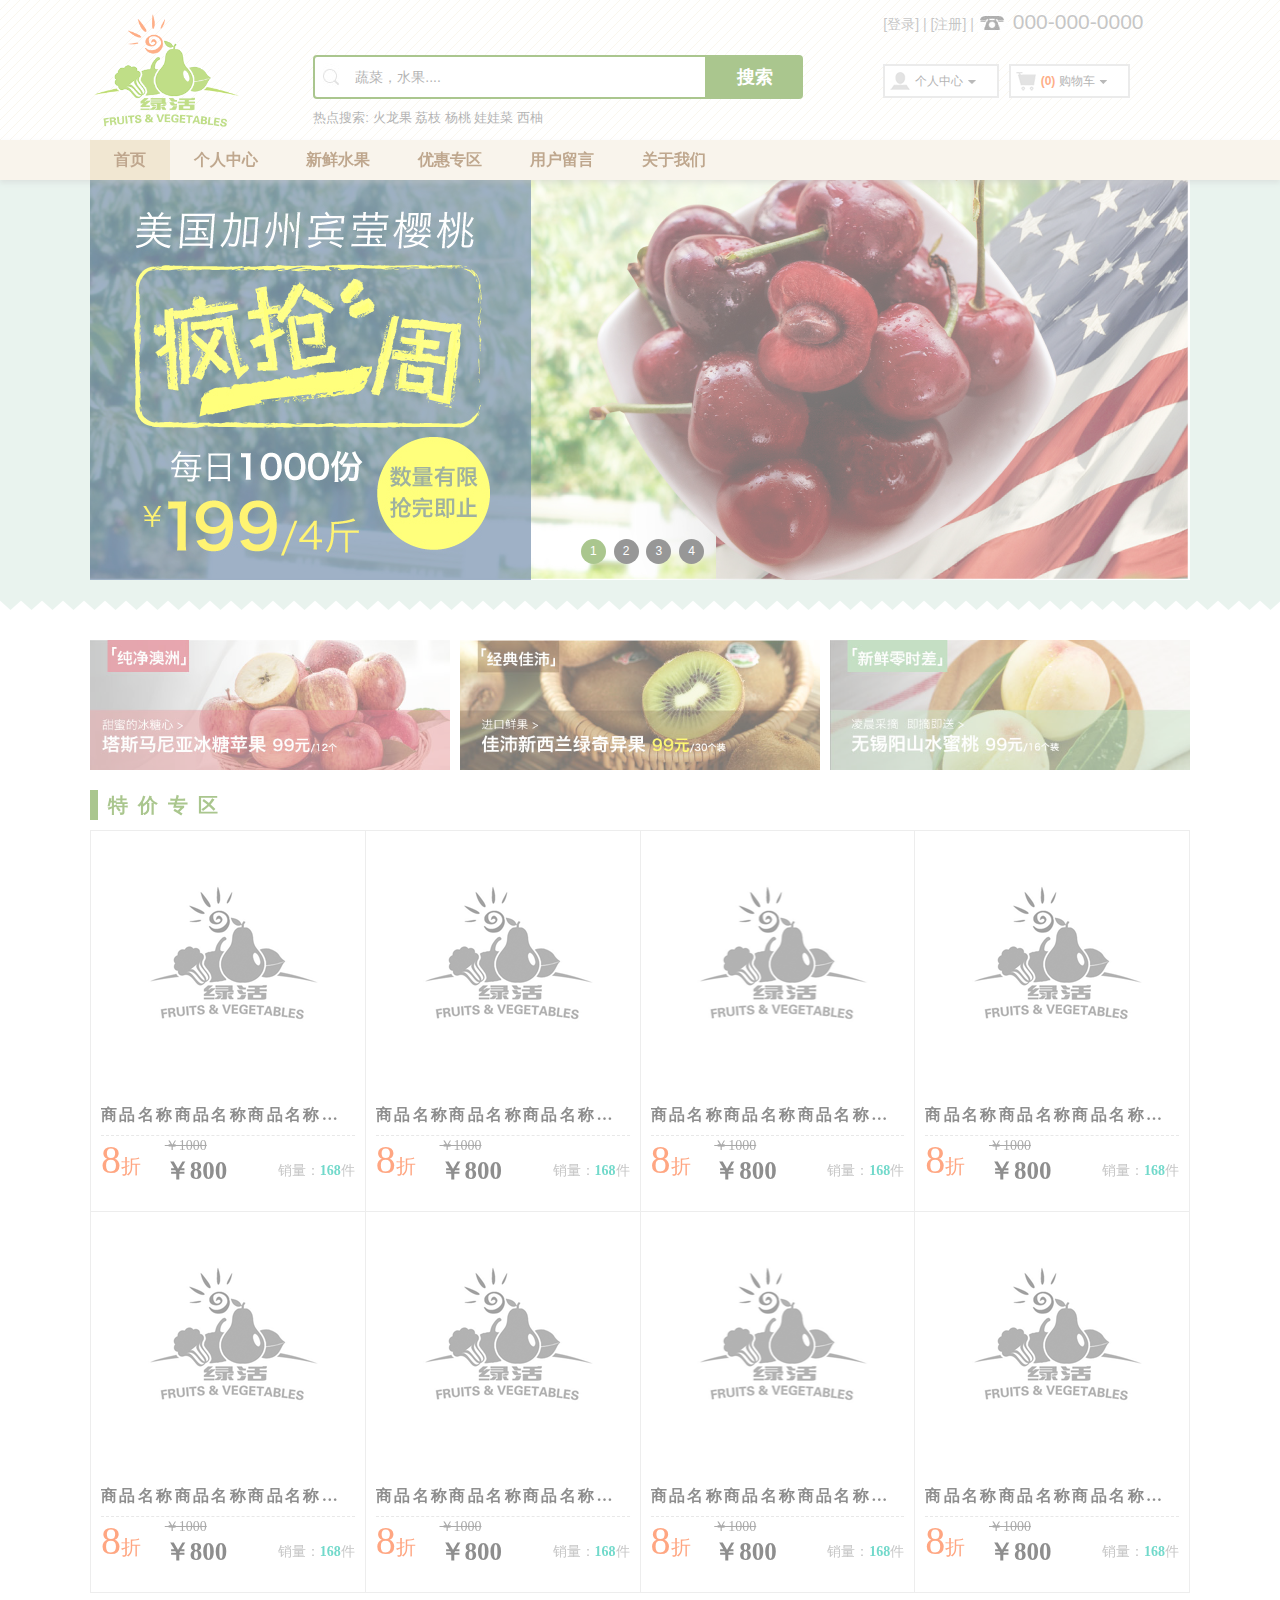
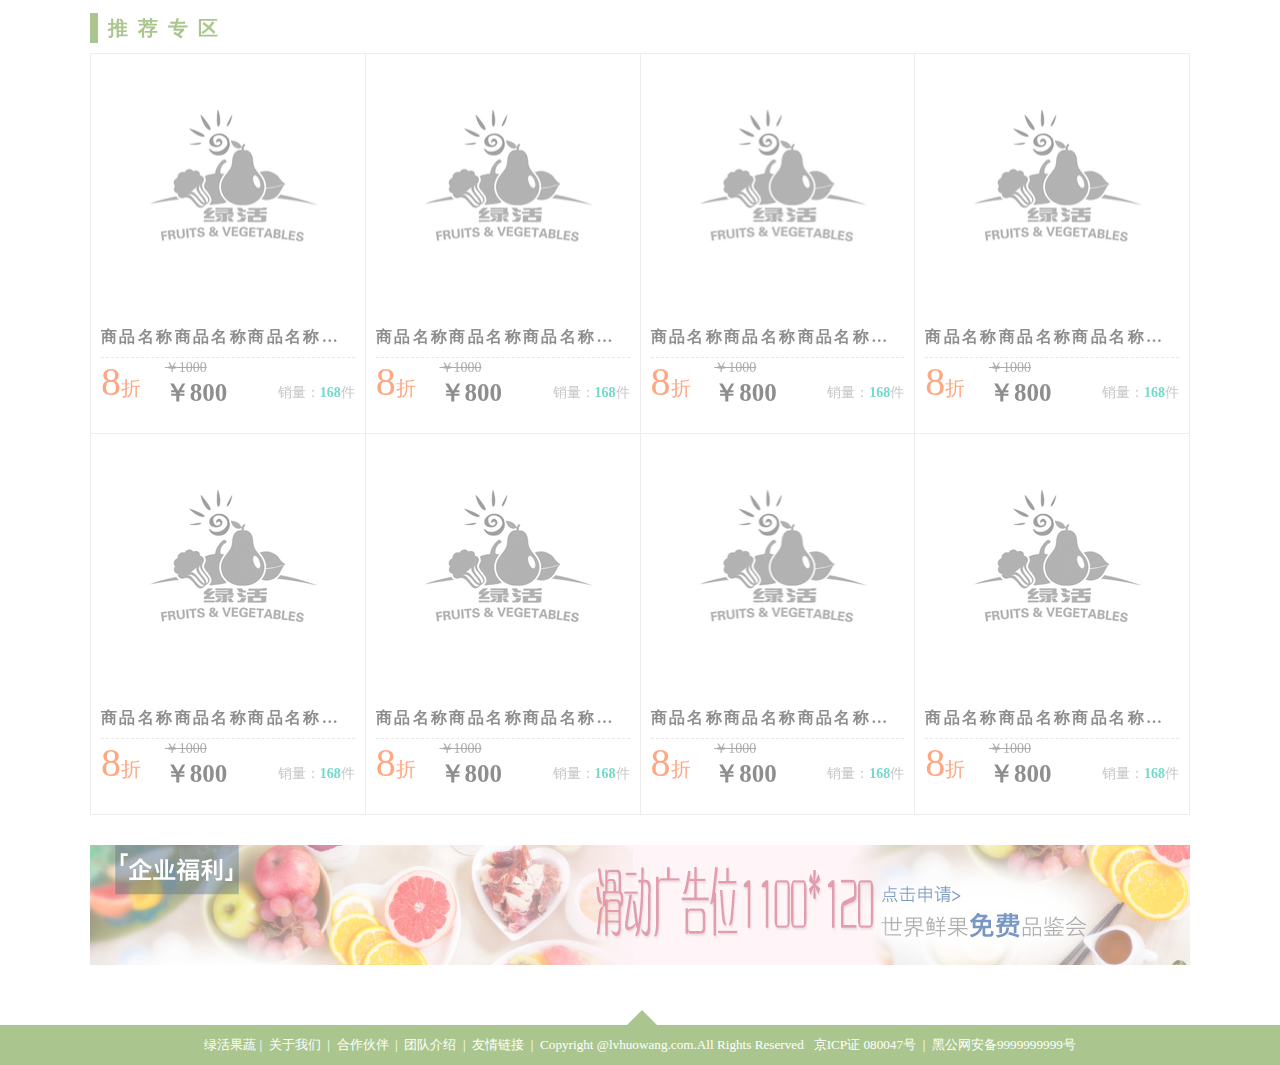
<file: index.html>
<!DOCTYPE HTML>
<html>
<head>
	<meta http-equiv="Content-Type" content="text/html; charset=utf-8" /> 
	<!-- saved from url=(0013)about:internet -->
	<title>绿活果蔬-首页</title>
	<link rel="shortcut icon" type="image/x-icon" href="img/favicon.ico" />
	<link rel="stylesheet" href="css/reset.css">
	<link rel="stylesheet" href="css/jquery-ui-1.10.4.custom.css">
	<link rel="stylesheet" href="css/base.css">
	<script src="js/modernizr.js"></script>
	<script src="js/jquery-1.11.0.js"></script>
	<script src="js/jquery-ui-1.10.4.custom.js"></script>
	<script src="js/jquery.validate.js"></script>
	<script src="js/jquery.form.js"></script>
	<script src="js/common.js"></script>
	<!-- 本页面加载文件 -->
	<link rel="stylesheet" href="css/index.css">
	<script src="js/index.js"></script>
</head>
<body>
	<!-- progress start -->
	<div id="progress">
		<div id="progress-num">0% Loaded</div>
		<div class="progress-bar">
			<div class="progress-now"></div>
		</div>
	</div>
	<!-- progress end -->
	<!-- all-content start -->
	<div id="all-content">
		<!-- header start -->
		<div id="header">
			<div class="wrapper1">
				<h1 class="logo" title="绿活果蔬-首页"><a href="index.html"><img src="img/logo.png" alt="绿活果蔬-首页"></a></h1>
				<div class="user-things">
					<div class="wrapper2">
						<div class="member">
							<a href="javascript:void(0)" class="member-login">[登录]</a>&nbsp;|&nbsp;<a href="register.html" class="member-register">[注册]</a>&nbsp;|&nbsp;<span>&nbsp;&nbsp;&nbsp;&nbsp;&nbsp;&nbsp;000-000-0000</span>
						</div>
						<div class="center-item">
							<div class="buy-car">
								<a href="#"><strong>(0)</strong>&nbsp;购物车<span>&nbsp;&nbsp;&nbsp;&nbsp;</span></a>
								<div class="drop buy-car-tip">
									购物车中还没有商品，赶紧选购吧！
								</div>
							</div>
							<div class="my-center">
								<a href="#">个人中心<span>&nbsp;&nbsp;&nbsp;&nbsp;</span></a>
								<div class="drop my-center-tip">
									你好，请<strong class="member-login">登录</strong>！
								</div>
							</div>
						</div>
					</div>
					<form name="search" action="" method="get">
						<div class="search">
							<input type="text" name="search-content" class="search-content" placeholder="蔬菜，水果....">
							<input name="search-submi" class="search-submit" type="submit" value="搜索">
						</div>	
						<div class="search-tip">
							<span>热点搜索:</span>
							<a href="#">火龙果</a>
							<a href="#">荔枝</a>
							<a href="#">杨桃</a>
							<a href="#">娃娃菜</a>
							<a href="#">西柚</a>
						</div>
					</form>
				</div>
			</div>
			<div class="clear-both"></div>
			<div class="nav">
					<ul class="wrapper1">
						<li class="nav-selected"><a href="#">首页</a></li>
						<li><a href="#">个人中心</li>
						<li><a href="#">新鲜水果</a></li>
						<li><a href="#">优惠专区</a></li>
						<li><a href="#">用户留言</a></li>
						<li><a href="#">关于我们</a></li>
					</ul>
				</div>
		</div>
		<!-- header end -->
		<!-- content start -->
		<div id="content">
			<div class="wrapper1">
				<!-- slider show -->
				<div id="slider-show">
					<ul class="slider">
						<img class="zhanwei" src="img/zhanwei1.gif"/>
						<li style="display:block; "><a href="#1"><img src="img/indexslider01.jpg" alt="ad1"></a></li>
						<li><a href="#2"><img src="img/indexslider02.jpg" alt="ad2"></a></li>
						<li><a href="#3"><img src="img/indexslider03.jpg" alt="ad3"></a></li>
						<li><a href="#4"><img src="img/indexslider04.jpg" alt="ad4"></a></li>
					</ul>
					<ul class="control">
						<li class="control-selected">1</li>
						<li>2</li>
						<li>3</li>
						<li>4</li>
					</ul>
					<div class="to-left"><strong></strong></div>
					<div class="to-right"><strong></strong></div>
				</div>
				<!-- slider end-->
				<!-- ad banner start  -->
				<ul class="ad-banner">
					<li>
						<a href=""><img src="img/ad01.jpg" alt="ad1"></a>
					</li>
					<li>
						<a href=""><img src="img/ad02.jpg" alt="ad2"></a>
					</li>
					<li class="last-child">
						<a href=""><img src="img/ad03.jpg" alt="ad3"></a>
					</li>
				</ul>
				<!-- ad banner end  -->
				<!-- sale start  -->
				<div class="sale-product">
					<h3><span></span>特价专区</h3>
					<ul>
						<li>
							<a href="#" class="sale-product-photo">
								<img class="delay" src="img/delay254.gif" _src="img/sale01.jpg" alt="商品名称"/>
								<em><img src="img/link-ico.png" alt="查看"/></em>
							</a>
							<a class="sale-product-name" href="#" title="商品名称">商品名称商品名称商品名称商品名称商品名称</a>
							<div class="sale-product-info">
								<span class="sale-product-discount"><strong>8</strong>折</span>
								<div class="sale-product-other">
									<p class="sale-product-before">￥1000</p>
									<p class="sale-product-now">
										<span class="sale-product-now-price">￥800</span>
										<span class="sale-product-hassaled">销量：<strong>168</strong>件</span>
									</p>
								</div>
							</div>
						</li>
						<li>
							<a href="#" class="sale-product-photo">
								<img class="delay" src="img/delay254.gif" _src="img/saled02.jpg" alt="商品名称"/>
								<em><img src="img/link-ico.png" alt="查看"/></em>
							</a>
							<a class="sale-product-name" href="#" title="商品名称">商品名称商品名称商品名称商品名称商品名称</a>
							<div class="sale-product-info">
								<span class="sale-product-discount"><strong>8</strong>折</span>
								<div class="sale-product-other">
									<p class="sale-product-before">￥1000</p>
									<p class="sale-product-now">
										<span class="sale-product-now-price">￥800</span>
										<span class="sale-product-hassaled">销量：<strong>168</strong>件</span>
									</p>
								</div>
							</div>
						</li>
						<li>
							<a href="#" class="sale-product-photo">
								<img class="delay" src="img/delay254.gif" _src="img/saled03.jpg" alt="商品名称"/>
								<em><img src="img/link-ico.png" alt="查看"/></em>
							</a>
							<a class="sale-product-name" href="#" title="商品名称">商品名称商品名称商品名称商品名称商品名称</a>
							<div class="sale-product-info">
								<span class="sale-product-discount"><strong>8</strong>折</span>
								<div class="sale-product-other">
									<p class="sale-product-before">￥1000</p>
									<p class="sale-product-now">
										<span class="sale-product-now-price">￥800</span>
										<span class="sale-product-hassaled">销量：<strong>168</strong>件</span>
									</p>
								</div>
							</div>
						</li>
						<li>
							<a href="#" class="sale-product-photo">
								<img class="delay" src="img/delay254.gif" _src="img/saled04.jpg" alt="商品名称"/>
								<em><img src="img/link-ico.png" alt="查看"/></em>
							</a>
							<a class="sale-product-name" href="#" title="商品名称">商品名称商品名称商品名称商品名称商品名称</a>
							<div class="sale-product-info">
								<span class="sale-product-discount"><strong>8</strong>折</span>
								<div class="sale-product-other">
									<p class="sale-product-before">￥1000</p>
									<p class="sale-product-now">
										<span class="sale-product-now-price">￥800</span>
										<span class="sale-product-hassaled">销量：<strong>168</strong>件</span>
									</p>
								</div>
							</div>
						</li>
						<li>
							<a href="#" class="sale-product-photo">
								<img class="delay" src="img/delay254.gif" _src="img/sale01.jpg" alt="商品名称"/>
								<em><img src="img/link-ico.png" alt="查看"/></em>
							</a>
							<a class="sale-product-name" href="#" title="商品名称">商品名称商品名称商品名称商品名称商品名称</a>
							<div class="sale-product-info">
								<span class="sale-product-discount"><strong>8</strong>折</span>
								<div class="sale-product-other">
									<p class="sale-product-before">￥1000</p>
									<p class="sale-product-now">
										<span class="sale-product-now-price">￥800</span>
										<span class="sale-product-hassaled">销量：<strong>168</strong>件</span>
									</p>
								</div>
							</div>
						</li>
						<li>
							<a href="#" class="sale-product-photo">
								<img class="delay" src="img/delay254.gif" _src="img/saled02.jpg" alt="商品名称"/>
								<em><img src="img/link-ico.png" alt="查看"/></em>
							</a>
							<a class="sale-product-name" href="#" title="商品名称">商品名称商品名称商品名称商品名称商品名称</a>
							<div class="sale-product-info">
								<span class="sale-product-discount"><strong>8</strong>折</span>
								<div class="sale-product-other">
									<p class="sale-product-before">￥1000</p>
									<p class="sale-product-now">
										<span class="sale-product-now-price">￥800</span>
										<span class="sale-product-hassaled">销量：<strong>168</strong>件</span>
									</p>
								</div>
							</div>
						</li>
						<li>
							<a href="#" class="sale-product-photo">
								<img class="delay" src="img/delay254.gif" _src="img/saled03.jpg" alt="商品名称"/>
								<em><img src="img/link-ico.png" alt="查看"/></em>
							</a>
							<a class="sale-product-name" href="#" title="商品名称">商品名称商品名称商品名称商品名称商品名称</a>
							<div class="sale-product-info">
								<span class="sale-product-discount"><strong>8</strong>折</span>
								<div class="sale-product-other">
									<p class="sale-product-before">￥1000</p>
									<p class="sale-product-now">
										<span class="sale-product-now-price">￥800</span>
										<span class="sale-product-hassaled">销量：<strong>168</strong>件</span>
									</p>
								</div>
							</div>
						</li>
						<li>
							<a href="#" class="sale-product-photo">
								<img class="delay" src="img/delay254.gif" _src="img/saled04.jpg" alt="商品名称"/>
								<em><img src="img/link-ico.png" alt="查看"/></em>
							</a>
							<a class="sale-product-name" href="#" title="商品名称">商品名称商品名称商品名称商品名称商品名称</a>
							<div class="sale-product-info">
								<span class="sale-product-discount"><strong>8</strong>折</span>
								<div class="sale-product-other">
									<p class="sale-product-before">￥1000</p>
									<p class="sale-product-now">
										<span class="sale-product-now-price">￥800</span>
										<span class="sale-product-hassaled">销量：<strong>168</strong>件</span>
									</p>
								</div>
							</div>
						</li>
					</ul>
				</div>
				<!-- sale end  -->
				<!-- sale start  -->
				<div class="sale-product">
					<h3><span></span>推荐专区</h3>
					<ul>
						<li>
							<a href="#" class="sale-product-photo">
								<img class="delay" src="img/delay254.gif" _src="img/sale01.jpg" alt="商品名称"/>
								<em><img src="img/link-ico.png" alt="查看"/></em>
							</a>
							<a class="sale-product-name" href="#" title="商品名称">商品名称商品名称商品名称商品名称商品名称</a>
							<div class="sale-product-info">
								<span class="sale-product-discount"><strong>8</strong>折</span>
								<div class="sale-product-other">
									<p class="sale-product-before">￥1000</p>
									<p class="sale-product-now">
										<span class="sale-product-now-price">￥800</span>
										<span class="sale-product-hassaled">销量：<strong>168</strong>件</span>
									</p>
								</div>
							</div>
						</li>
						<li>
							<a href="#" class="sale-product-photo">
								<img class="delay" src="img/delay254.gif" _src="img/saled02.jpg" alt="商品名称"/>
								<em><img src="img/link-ico.png" alt="查看"/></em>
							</a>
							<a class="sale-product-name" href="#" title="商品名称">商品名称商品名称商品名称商品名称商品名称</a>
							<div class="sale-product-info">
								<span class="sale-product-discount"><strong>8</strong>折</span>
								<div class="sale-product-other">
									<p class="sale-product-before">￥1000</p>
									<p class="sale-product-now">
										<span class="sale-product-now-price">￥800</span>
										<span class="sale-product-hassaled">销量：<strong>168</strong>件</span>
									</p>
								</div>
							</div>
						</li>
						<li>
							<a href="#" class="sale-product-photo">
								<img class="delay" src="img/delay254.gif" _src="img/saled03.jpg" alt="商品名称"/>
								<em><img src="img/link-ico.png" alt="查看"/></em>
							</a>
							<a class="sale-product-name" href="#" title="商品名称">商品名称商品名称商品名称商品名称商品名称</a>
							<div class="sale-product-info">
								<span class="sale-product-discount"><strong>8</strong>折</span>
								<div class="sale-product-other">
									<p class="sale-product-before">￥1000</p>
									<p class="sale-product-now">
										<span class="sale-product-now-price">￥800</span>
										<span class="sale-product-hassaled">销量：<strong>168</strong>件</span>
									</p>
								</div>
							</div>
						</li>
						<li>
							<a href="#" class="sale-product-photo">
								<img class="delay" src="img/delay254.gif" _src="img/saled04.jpg" alt="商品名称"/>
								<em><img src="img/link-ico.png" alt="查看"/></em>
							</a>
							<a class="sale-product-name" href="#" title="商品名称">商品名称商品名称商品名称商品名称商品名称</a>
							<div class="sale-product-info">
								<span class="sale-product-discount"><strong>8</strong>折</span>
								<div class="sale-product-other">
									<p class="sale-product-before">￥1000</p>
									<p class="sale-product-now">
										<span class="sale-product-now-price">￥800</span>
										<span class="sale-product-hassaled">销量：<strong>168</strong>件</span>
									</p>
								</div>
							</div>
						</li>
						<li>
							<a href="#" class="sale-product-photo">
								<img class="delay" src="img/delay254.gif" _src="img/sale01.jpg" alt="商品名称"/>
								<em><img src="img/link-ico.png" alt="查看"/></em>
							</a>
							<a class="sale-product-name" href="#" title="商品名称">商品名称商品名称商品名称商品名称商品名称</a>
							<div class="sale-product-info">
								<span class="sale-product-discount"><strong>8</strong>折</span>
								<div class="sale-product-other">
									<p class="sale-product-before">￥1000</p>
									<p class="sale-product-now">
										<span class="sale-product-now-price">￥800</span>
										<span class="sale-product-hassaled">销量：<strong>168</strong>件</span>
									</p>
								</div>
							</div>
						</li>
						<li>
							<a href="#" class="sale-product-photo">
								<img class="delay" src="img/delay254.gif" _src="img/saled02.jpg" alt="商品名称"/>
								<em><img src="img/link-ico.png" alt="查看"/></em>
							</a>
							<a class="sale-product-name" href="#" title="商品名称">商品名称商品名称商品名称商品名称商品名称</a>
							<div class="sale-product-info">
								<span class="sale-product-discount"><strong>8</strong>折</span>
								<div class="sale-product-other">
									<p class="sale-product-before">￥1000</p>
									<p class="sale-product-now">
										<span class="sale-product-now-price">￥800</span>
										<span class="sale-product-hassaled">销量：<strong>168</strong>件</span>
									</p>
								</div>
							</div>
						</li>
						<li>
							<a href="#" class="sale-product-photo">
								<img class="delay" src="img/delay254.gif" _src="img/saled03.jpg" alt="商品名称"/>
								<em><img src="img/link-ico.png" alt="查看"/></em>
							</a>
							<a class="sale-product-name" href="#" title="商品名称">商品名称商品名称商品名称商品名称商品名称</a>
							<div class="sale-product-info">
								<span class="sale-product-discount"><strong>8</strong>折</span>
								<div class="sale-product-other">
									<p class="sale-product-before">￥1000</p>
									<p class="sale-product-now">
										<span class="sale-product-now-price">￥800</span>
										<span class="sale-product-hassaled">销量：<strong>168</strong>件</span>
									</p>
								</div>
							</div>
						</li>
						<li>
							<a href="#" class="sale-product-photo">
								<img class="delay" src="img/delay254.gif" _src="img/saled04.jpg" alt="商品名称"/>
								<em><img src="img/link-ico.png" alt="查看"/></em>
							</a>
							<a class="sale-product-name" href="#" title="商品名称">商品名称商品名称商品名称商品名称商品名称</a>
							<div class="sale-product-info">
								<span class="sale-product-discount"><strong>8</strong>折</span>
								<div class="sale-product-other">
									<p class="sale-product-before">￥1000</p>
									<p class="sale-product-now">
										<span class="sale-product-now-price">￥800</span>
										<span class="sale-product-hassaled">销量：<strong>168</strong>件</span>
									</p>
								</div>
							</div>
						</li>
					</ul>
				</div>
				<!-- sale end  -->
				<div class="ad-footer">
					<a href="#"><img src="img/sliderad1.jpg" alt=""></a>
				</div>
			</div>
		</div>
		<!-- content end -->
		<!-- footer start -->
		<div id="footer">
			<p>
				绿活果蔬&nbsp;|&nbsp; <a href="#">关于我们</a> &nbsp;|&nbsp; <a href="#">合作伙伴</a> &nbsp;|&nbsp; <a href="#">团队介绍</a> &nbsp;|&nbsp; <a href="#">友情链接</a> &nbsp;|&nbsp; Copyright @lvhuowang.com.All Rights Reserved &nbsp; 京ICP证 080047号 &nbsp;|&nbsp; 黑公网安备9999999999号
			</p>
		</div>
		<!-- footer end -->
		<div id="back-to-top" title="返回顶部">返回顶部</div>
		<!-- dialog start -->
		<!-- 登陆框 -->
		<form action="#" id="dialog-login" method="post">
			<ol class="login-error">
				
			</ol>
			<div>
				<label for="dialog-login-user">账 号:&nbsp;&nbsp;</label><input name="dialog-login-user" type="text" id="dialog-login-user"/>
			</div>
			<div>
				<label for="dialog-login-pass">密 码:&nbsp;&nbsp;</label><input name="dialog-login-pass" id="dialog-login-pass" type="password"/>
			</div>
		</form>
		<div class="loading"></div>
		<!-- dialog end -->
		<div class="screen" id="screen1"></div>
		<div class="screen" id="screen2"></div>
	</div>
	<!-- all-content end -->
</body>
</html>
</file>
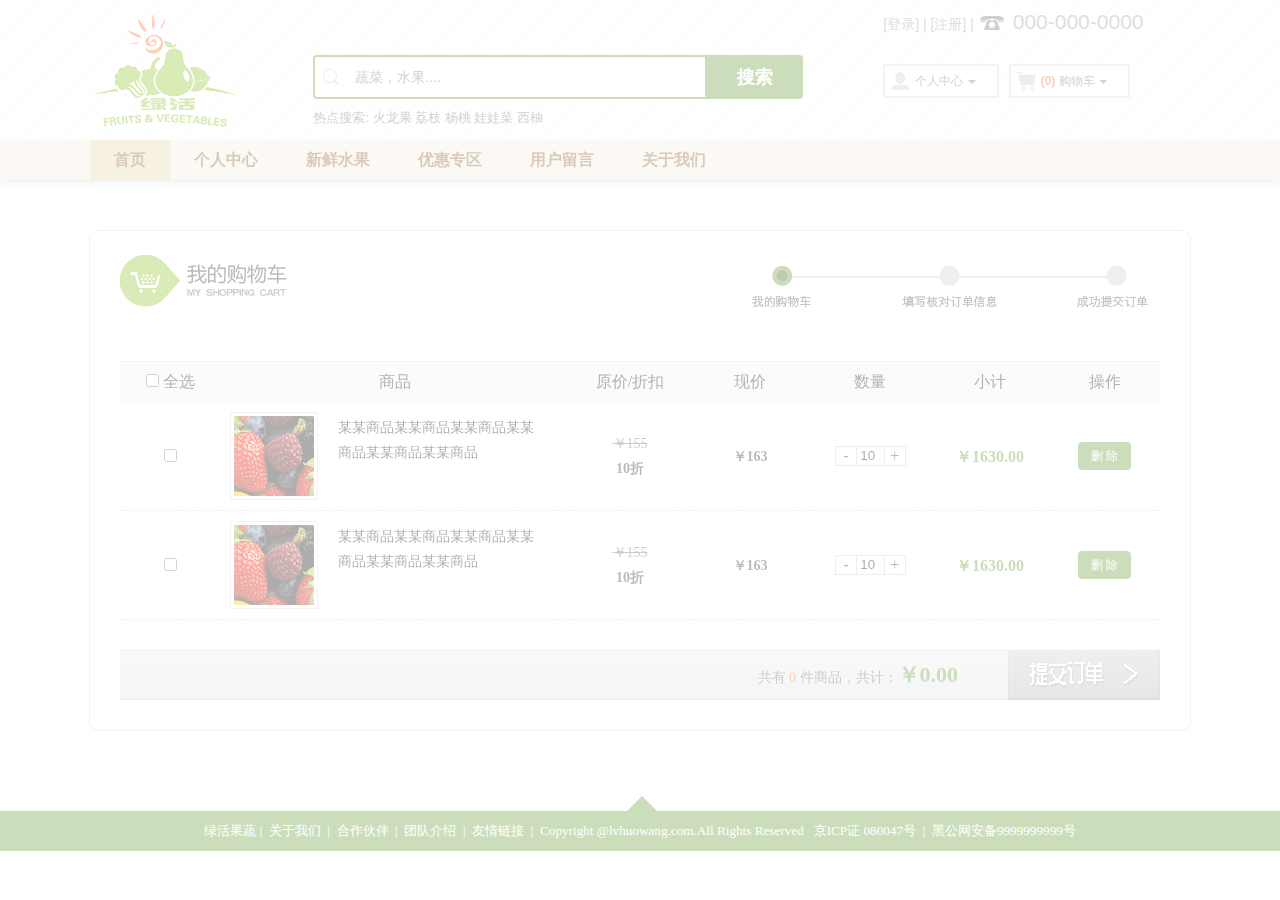
<file: cart.html>
<!DOCTYPE HTML>
<html>
<head>
	<meta http-equiv="Content-Type" content="text/html; charset=utf-8" /> 
	<!-- saved from url=(0013)about:internet -->
	<title>绿活果蔬-购物车</title>
	<link rel="shortcut icon" type="image/x-icon" href="img/favicon.ico" />
	<link rel="stylesheet" href="css/reset.css">
	<link rel="stylesheet" href="css/jquery-ui-1.10.4.custom.css">
	<link rel="stylesheet" href="css/base.css">
	<script src="js/modernizr.js"></script>
	<script src="js/jquery-1.11.0.js"></script>
	<script src="js/jquery-ui-1.10.4.custom.js"></script>
	<script src="js/jquery.validate.js"></script>
	<script src="js/jquery.form.js"></script>
	<script src="js/common.js"></script>
	<!-- 本页面加载文件 -->
	<link rel="stylesheet" href="css/cart.css">
	<script src="js/cart.js"></script>
</head>
<body>
		<!-- progress start -->
	<div id="progress">
		<div id="progress-num">0% Loaded</div>
		<div class="progress-bar">
			<div class="progress-now"></div>
		</div>
	</div>
	<!-- progress end -->
	<!-- all-content start -->
	<div id="all-content">
		<!-- header start -->
		<div id="header">
			<div class="wrapper1">
				<h1 class="logo" title="绿活果蔬-首页"><a href="index.html"><img src="img/logo.png" alt="绿活果蔬-首页"></a></h1>
				<div class="user-things">
					<div class="wrapper2">
						<div class="member">
							<a href="javascript:void(0)" class="member-login">[登录]</a>&nbsp;|&nbsp;<a href="register.html" class="member-register">[注册]</a>&nbsp;|&nbsp;<span>&nbsp;&nbsp;&nbsp;&nbsp;&nbsp;&nbsp;000-000-0000</span>
						</div>
						<div class="center-item">
							<div class="buy-car">
								<a href="#"><strong>(0)</strong>&nbsp;购物车<span>&nbsp;&nbsp;&nbsp;&nbsp;</span></a>
								<div class="drop buy-car-tip">
									购物车中还没有商品，赶紧选购吧！
								</div>
							</div>
							<div class="my-center">
								<a href="#">个人中心<span>&nbsp;&nbsp;&nbsp;&nbsp;</span></a>
								<div class="drop my-center-tip">
									你好，请<strong class="member-login">登录</strong>！
								</div>
							</div>
						</div>
					</div>
					<form name="search" action="" method="get">
						<div class="search">
							<input type="text" name="search-content" class="search-content" placeholder="蔬菜，水果....">
							<input name="search-submi" class="search-submit" type="submit" value="搜索">
						</div>	
						<div class="search-tip">
							<span>热点搜索:</span>
							<a href="#">火龙果</a>
							<a href="#">荔枝</a>
							<a href="#">杨桃</a>
							<a href="#">娃娃菜</a>
							<a href="#">西柚</a>
						</div>
					</form>
				</div>
			</div>
			<div class="clear-both"></div>
			<div class="nav">
					<ul class="wrapper1">
						<li class="nav-selected"><a href="#">首页</a></li>
						<li><a href="#">个人中心</li>
						<li><a href="#">新鲜水果</a></li>
						<li><a href="#">优惠专区</a></li>
						<li><a href="#">用户留言</a></li>
						<li><a href="#">关于我们</a></li>
					</ul>
				</div>
		</div>
		<!-- header end -->
		<!-- content start -->
		<div id="content" class="wrapper1">
			<h2>
				<img src="img/cartlogo.png" alt="我的购物车" class="logo"><span class="time-now"></span>
			</h2>
	<!-- 空购物车的情况 start -->
			<div class="empty-cart" style="display:none">
				<div class="empty-cart-box">
					<div class="empty-cart-logo"><img src="img/emptycart.png" alt="空的购物车"></div>
					<div class="empty-cart-go">
						<p><strong>您的购物车还是空的，赶快去挑选商品吧！</strong></p>
						<p>点击<a href="">继续购物</a>!</p>
					</div>
				</div>
			</div>
	<!-- 空购物车的情况 end -->
			<!-- 购物车有商品情况 start -->
			<div class="not-empty">
				<form action="" id="mycart" name="mycart" method="get">
					<table class="cart-list" summary="购物车清单">
						<thead>
							<tr>
								<th width="100"><input class="checked-all" name="all" type="checkbox"/>&nbsp;全选</th>
								<th width="350">商品</th>
								<th width="120">原价/折扣</th>
								<th width="120">现价</th>
								<th width="120">数量</th>
								<th width="120">小计</th>
								<th>操作</th>
							</tr>
						</thead>
						<tbody>
							<tr>
								<td class="cart-list-check">
									<input name="checks" type="checkbox"/>
								</td>
								<td class="cart-list-product">
									<a href="#" class="photo"><img src="img/products-co01.jpg" alt="某某商品"></a>
									<a href="#" class="name">某某商品某某商品某某商品某某商品某某商品某某商品</a>
								</td>
								<td class="cart-list-prv">
									<p class="prv">￥155</p>
									<p class="discount">10折</p>
								</td>
								<td class="cart-list-now">
									<strong>￥163</strong>
								</td>
								<td class="cart-list-num">
									<input name="" type="text" value="10" min="1" max="100">
								</td>
								<td class="cart-list-total">
									<strong></strong>
								</td>
								<td class="cart-list-operate">
									<input type="button" value="删 除">
								</td>
							</tr>
							<tr>
								<td class="cart-list-check">
									<input name="checks" type="checkbox"/>
								</td>
								<td class="cart-list-product">
									<a href="#" class="photo"><img src="img/products-co01.jpg" alt="某某商品"></a>
									<a href="#" class="name">某某商品某某商品某某商品某某商品某某商品某某商品</a>
								</td>
								<td class="cart-list-prv">
									<p class="prv">￥155</p>
									<p class="discount">10折</p>
								</td>
								<td class="cart-list-now">
									<strong>￥163</strong>
								</td>
								<td class="cart-list-num">
									<input name="" type="text" value="10" min="1" max="100">
								</td>
								<td class="cart-list-total">
									<strong></strong>
								</td>
								<td class="cart-list-operate">
									<input type="button" value="删 除">
								</td>
							</tr>
						</tbody>
					</table>
					<div class="cart-submit">
						<input id="cart-submit" type="button">
						<p class="cart-submit-total">共有 <em>2</em> 件商品，共计：<strong></strong></p>
					</div>
				</form>
			</div>
			<!-- 购物车有商品情况 end -->
		</div>
		<!-- content end -->
		<!-- footer start -->
		<div id="footer">
			<p>
				绿活果蔬&nbsp;|&nbsp; <a href="#">关于我们</a> &nbsp;|&nbsp; <a href="#">合作伙伴</a> &nbsp;|&nbsp; <a href="#">团队介绍</a> &nbsp;|&nbsp; <a href="#">友情链接</a> &nbsp;|&nbsp; Copyright @lvhuowang.com.All Rights Reserved &nbsp; 京ICP证 080047号 &nbsp;|&nbsp; 黑公网安备9999999999号
			</p>
		</div>
		<!-- footer end -->
		<div id="back-to-top" title="返回顶部">返回顶部</div>
		<!-- dialog start -->
		<!-- 登陆框 -->
		<form action="#" id="dialog-login" method="post">
			<ol class="login-error">
				
			</ol>
			<div>
				<label for="dialog-login-user">账 号:&nbsp;&nbsp;</label><input name="dialog-login-user" type="text" id="dialog-login-user"/>
			</div>
			<div>
				<label for="dialog-login-pass">密 码:&nbsp;&nbsp;</label><input name="dialog-login-pass" id="dialog-login-pass" type="password"/>
			</div>
		</form>
		<div class="loading"></div>
		<!-- dialog end -->
		<div class="screen" id="screen1"></div>
		<div class="screen" id="screen2"></div>
	</div>
	<!-- all-content end -->
</body>
</html>
</file>
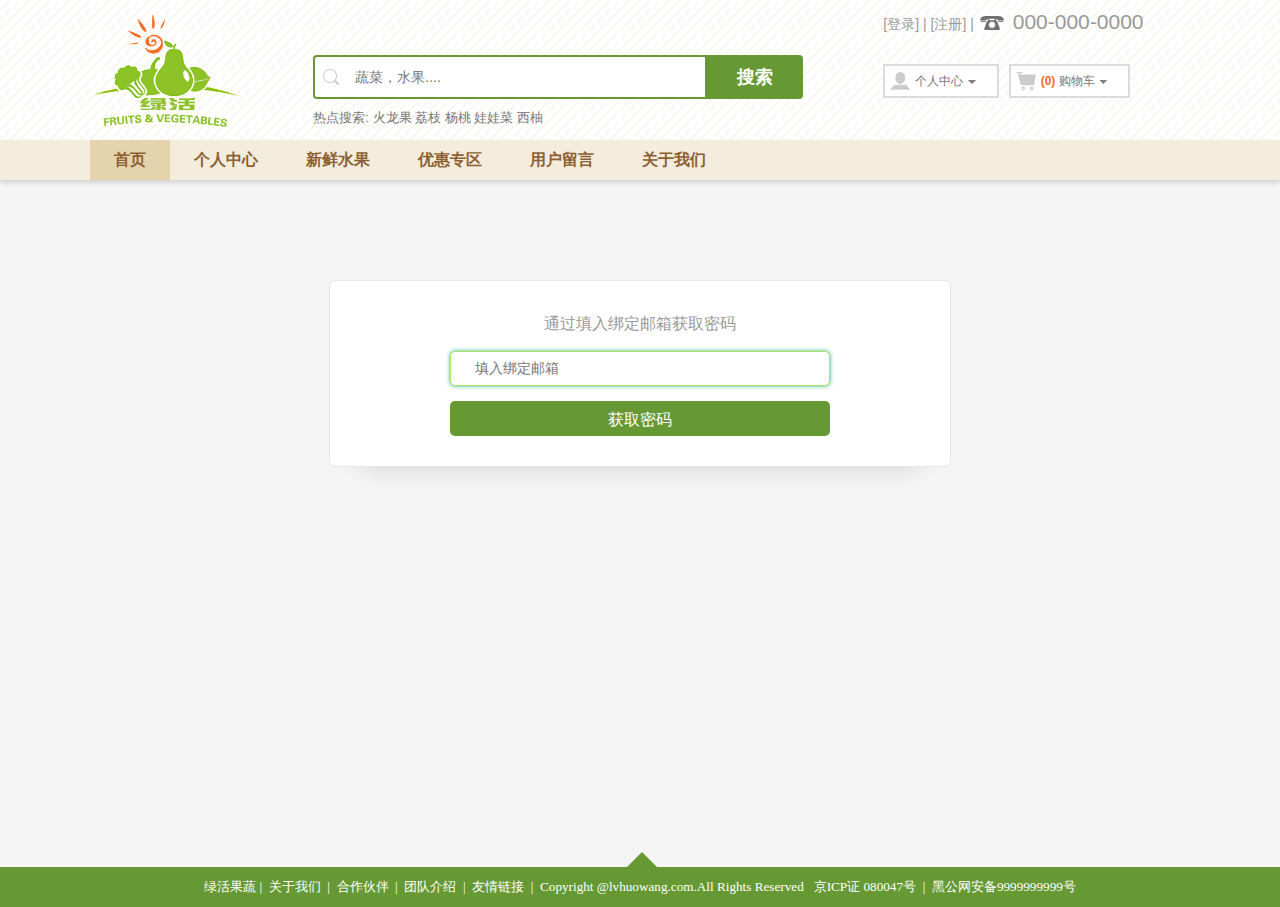
<file: getpass.html>
<!DOCTYPE HTML>
<html>
<head>
	<meta http-equiv="Content-Type" content="text/html; charset=utf-8" /> 
	<!-- saved from url=(0013)about:internet -->
	<title>绿活果蔬-获取密码</title>
	<link rel="shortcut icon" type="image/x-icon" href="img/favicon.ico" />
	<link rel="stylesheet" href="css/reset.css">
	<link rel="stylesheet" href="css/jquery-ui-1.10.4.custom.css">
	<link rel="stylesheet" href="css/base.css">
	<script src="js/modernizr.js"></script>
	<script src="js/jquery-1.11.0.js"></script>
	<script src="js/jquery-ui-1.10.4.custom.js"></script>
	<script src="js/jquery.validate.js"></script>
	<script src="js/jquery.form.js"></script>
	<script src="js/common.js"></script>
	<!-- 本页面加载文件 -->
	<link rel="stylesheet" href="css/getpass.css">
</head>
<body>

		<!-- header start -->
		<div id="header">
			<div class="wrapper1">
				<h1 class="logo" title="绿活果蔬-首页"><a href="index.html"><img src="img/logo.png" alt="绿活果蔬-首页"></a></h1>
				<div class="user-things">
					<div class="wrapper2">
						<div class="member">
							<a href="javascript:void(0)" class="member-login">[登录]</a>&nbsp;|&nbsp;<a href="register.html" class="member-register">[注册]</a>&nbsp;|&nbsp;<span>&nbsp;&nbsp;&nbsp;&nbsp;&nbsp;&nbsp;000-000-0000</span>
						</div>
						<div class="center-item">
							<div class="buy-car">
								<a href="#"><strong>(0)</strong>&nbsp;购物车<span>&nbsp;&nbsp;&nbsp;&nbsp;</span></a>
								<div class="drop buy-car-tip">
									购物车中还没有商品，赶紧选购吧！
								</div>
							</div>
							<div class="my-center">
								<a href="#">个人中心<span>&nbsp;&nbsp;&nbsp;&nbsp;</span></a>
								<div class="drop my-center-tip">
									你好，请<strong class="member-login">登录</strong>！
								</div>
							</div>
						</div>
					</div>
					<form name="search" action="" method="get">
						<div class="search">
							<input type="text" name="search-content" class="search-content" placeholder="蔬菜，水果....">
							<input name="search-submi" class="search-submit" type="submit" value="搜索">
						</div>	
						<div class="search-tip">
							<span>热点搜索:</span>
							<a href="#">火龙果</a>
							<a href="#">荔枝</a>
							<a href="#">杨桃</a>
							<a href="#">娃娃菜</a>
							<a href="#">西柚</a>
						</div>
					</form>
				</div>
			</div>
			<div class="clear-both"></div>
			<div class="nav">
					<ul class="wrapper1">
						<li class="nav-selected"><a href="#">首页</a></li>
						<li><a href="#">个人中心</li>
						<li><a href="#">新鲜水果</a></li>
						<li><a href="#">优惠专区</a></li>
						<li><a href="#">用户留言</a></li>
						<li><a href="#">关于我们</a></li>
					</ul>
				</div>
		</div>
		<!-- header end -->
		<!-- content start -->
		<div id="content" class="wrapper1">
			<div id="getpass">
				<h2>通过填入绑定邮箱获取密码</h2>
				<form action="" method="post">
					<div>
						<input type="email" title="填入绑定邮箱正确格式" placeholder="&#xe076; 填入绑定邮箱">
					</div>
					<div class="getpass-btn">
						<button>获取密码</button>
					</div>
				</form>
			</div>
		</div>
		<!-- content end -->
		<!-- footer start -->
		<div id="footer">
			<p>
				绿活果蔬&nbsp;|&nbsp; <a href="#">关于我们</a> &nbsp;|&nbsp; <a href="#">合作伙伴</a> &nbsp;|&nbsp; <a href="#">团队介绍</a> &nbsp;|&nbsp; <a href="#">友情链接</a> &nbsp;|&nbsp; Copyright @lvhuowang.com.All Rights Reserved &nbsp; 京ICP证 080047号 &nbsp;|&nbsp; 黑公网安备9999999999号
			</p>
		</div>
		<!-- footer end -->
		<div id="back-to-top" title="返回顶部">返回顶部</div>
		<!-- dialog start -->
		<!-- 登陆框 -->
		<form action="#" id="dialog-login" method="post">
			<ol class="login-error">
				
			</ol>
			<div>
				<label for="dialog-login-user">账 号:&nbsp;&nbsp;</label><input name="dialog-login-user" type="text" id="dialog-login-user"/>
			</div>
			<div>
				<label for="dialog-login-pass">密 码:&nbsp;&nbsp;</label><input name="dialog-login-pass" id="dialog-login-pass" type="password"/>
			</div>
			<div class="dialog-login-operation">
				<a href="register.html" title="注册">注册</a> | <a href="forgetpass.html" target="_blank" title="找回密码">忘记密码</a>
			</div>
		</form>
		<div class="loading"></div>
		<!-- dialog end -->
		<div class="screen" id="screen1"></div>
		<div class="screen" id="screen2"></div>
</body>
</html>
</file>
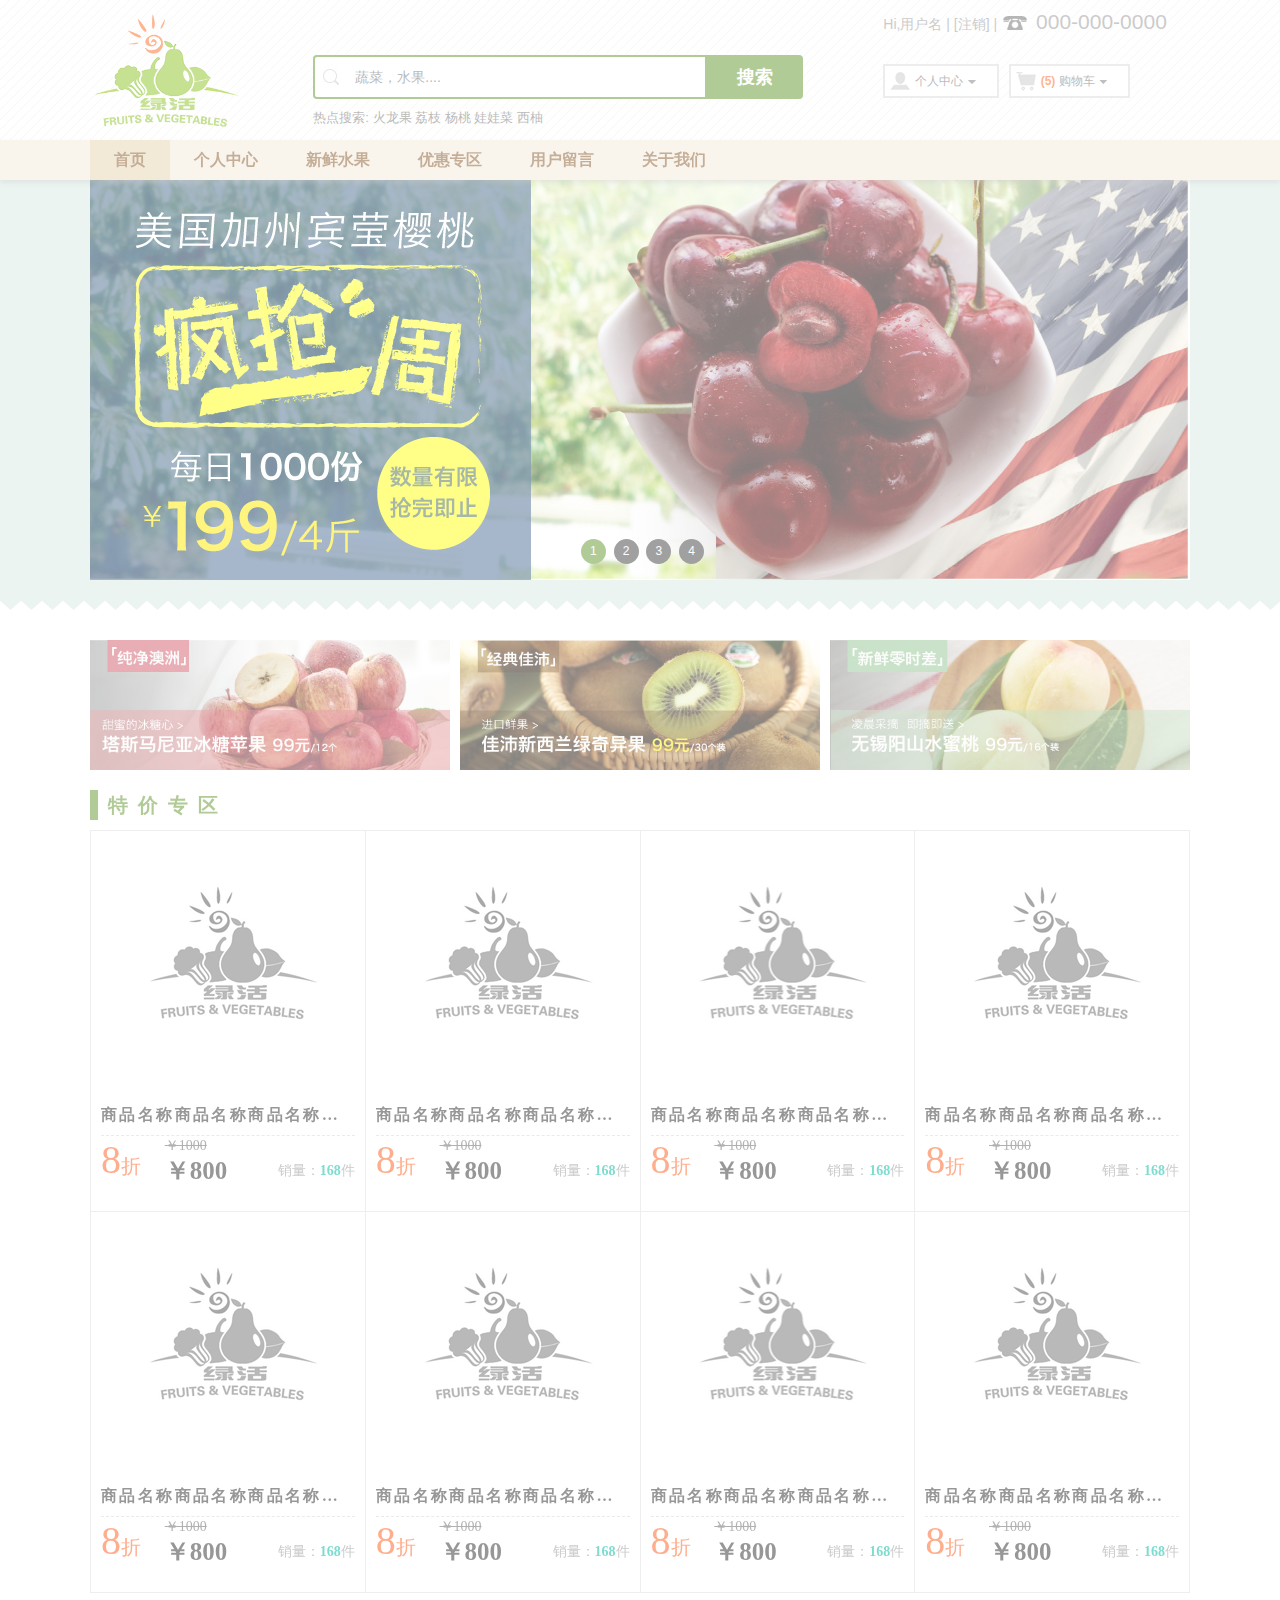
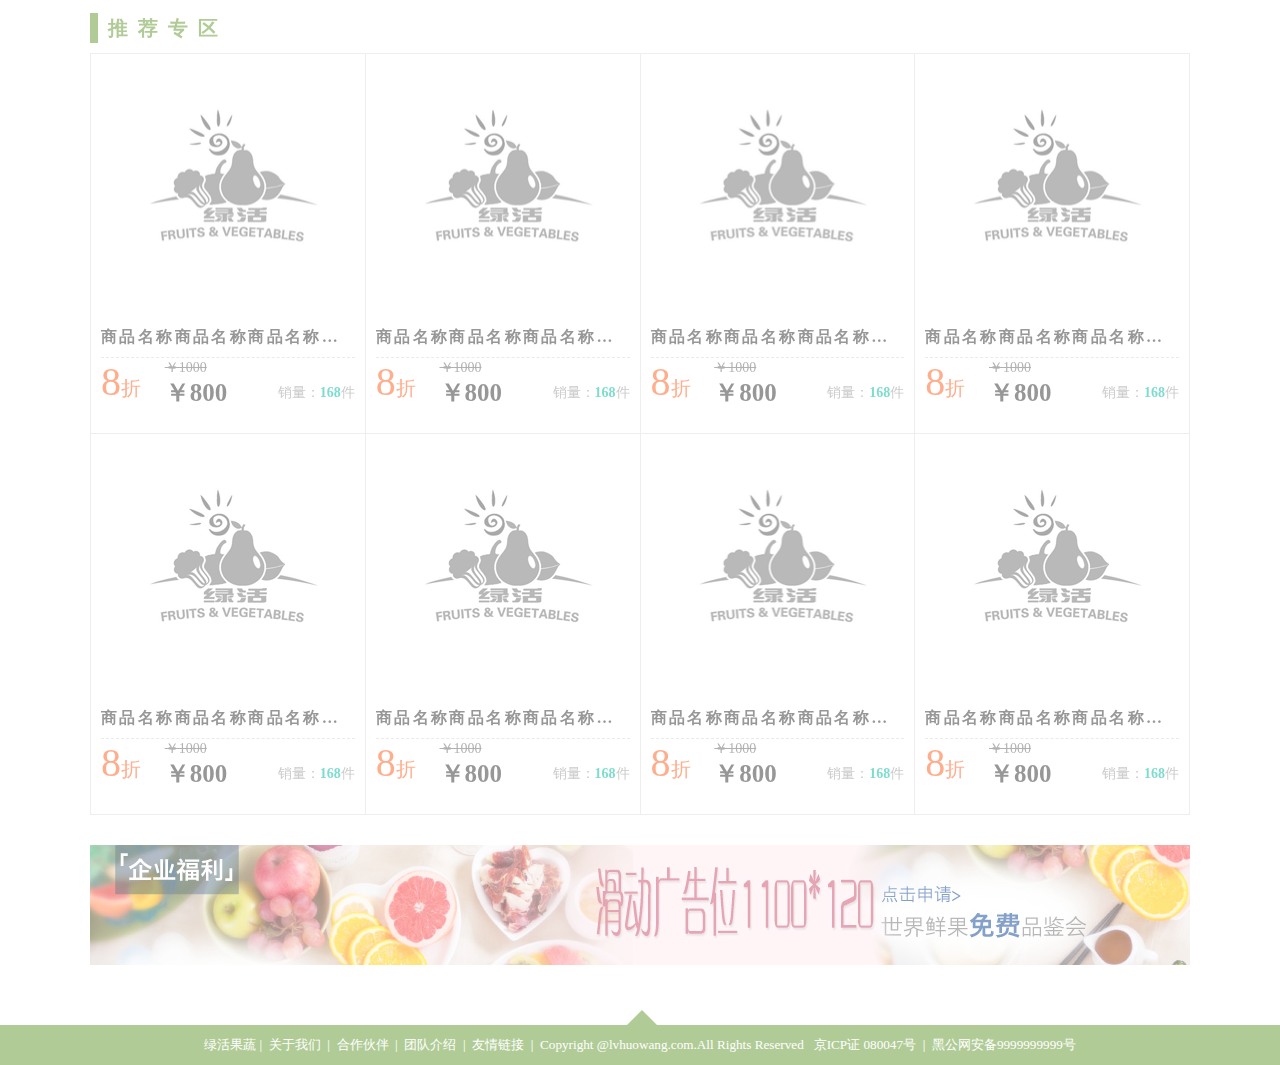
<file: index_signed.html>
<!DOCTYPE HTML>
<html>
<head>
	<meta http-equiv="Content-Type" content="text/html; charset=utf-8" /> 
	<!-- saved from url=(0013)about:internet -->
	<title>绿活果蔬-首页</title>
	<link rel="shortcut icon" type="image/x-icon" href="img/favicon.ico" />
	<link rel="stylesheet" href="css/reset.css">
	<link rel="stylesheet" href="css/jquery-ui-1.10.4.custom.css">
	<link rel="stylesheet" href="css/base.css">
	<script src="js/modernizr.js"></script>
	<script src="js/jquery-1.11.0.js"></script>
	<script src="js/jquery-ui-1.10.4.custom.js"></script>
	<script src="js/jquery.validate.js"></script>
	<script src="js/jquery.form.js"></script>
	<script src="js/common.js"></script>
	<!-- 本页面加载文件 -->
	<link rel="stylesheet" href="css/index.css">
	<script src="js/index.js"></script>
</head>
<body>
	<!-- progress start -->
	<div id="progress">
		<div id="progress-num">0% Loaded</div>
		<div class="progress-bar">
			<div class="progress-now"></div>
		</div>
	</div>
	<!-- progress end -->
	<!-- all-content start -->
	<div id="all-content">
		<!-- header start -->
		<div id="header">
			<div class="wrapper1">
				<h1 class="logo" title="绿活果蔬-首页"><a href="index.html"><img src="img/logo.png" alt="绿活果蔬-首页"></a></h1>
				<div class="user-things">
					<div class="wrapper2">
						<div class="member">
							Hi,用户名&nbsp;|&nbsp;<a href="register.html">[注销]</a>&nbsp;|&nbsp;<span>&nbsp;&nbsp;&nbsp;&nbsp;&nbsp;&nbsp;000-000-0000</span>
						</div>
						<div class="center-item">
							<div class="buy-car">
								<a href="#"><strong>(5)</strong>&nbsp;购物车<span>&nbsp;&nbsp;&nbsp;&nbsp;</span></a>
								<div class="drop buy-car-tip">
									您的购物车里有<strong> 5 </strong>件商品，<a href="cart.html">去看看</a>！
								</div>
							</div>
							<div class="my-center">
								<a href="personcenter.html">个人中心<span>&nbsp;&nbsp;&nbsp;&nbsp;</span></a>
								<div class="drop my-center-tip">
									<ul class="my-center-signed">
										<li><a href="personcenter.html#myinfo" title="个人信息"><span>&#xe08a;</span>个人信息</a></li>
										<li><a href="personcenter.html#myorder" title="我的订单"><span>&#xe058;</span>我的订单</a></li>
										<li><a href="personcenter.html#mycomment" title="我的评价"><span>&#xe065;</span>我的评价</a></li>
										<li><a href="personcenter.html#mypass" title="修改密码"><span>&#xe06e;</span>修改密码</a></li>
									</ul>
								</div>
							</div>
						</div>
					</div>
					<form name="search" action="" method="get">
						<div class="search">
							<input type="text" name="search-content" class="search-content" placeholder="蔬菜，水果....">
							<input name="search-submi" class="search-submit" type="submit" value="搜索">
						</div>	
						<div class="search-tip">
							<span>热点搜索:</span>
							<a href="#">火龙果</a>
							<a href="#">荔枝</a>
							<a href="#">杨桃</a>
							<a href="#">娃娃菜</a>
							<a href="#">西柚</a>
						</div>
					</form>
				</div>
			</div>
			<div class="clear-both"></div>
			<div class="nav">
					<ul class="wrapper1">
						<li class="nav-selected"><a href="#">首页</a></li>
						<li><a href="#">个人中心</li>
						<li><a href="#">新鲜水果</a></li>
						<li><a href="#">优惠专区</a></li>
						<li><a href="#">用户留言</a></li>
						<li><a href="#">关于我们</a></li>
					</ul>
				</div>
		</div>
		<!-- header end -->
		<!-- content start -->
		<div id="content">
			<div class="wrapper1">
				<!-- slider show -->
				<div id="slider-show">
					<ul class="slider">
						<img class="zhanwei" src="img/zhanwei1.gif"/>
						<li style="display:block; "><a href="#1"><img src="img/indexslider01.jpg" alt="ad1"></a></li>
						<li><a href="#2"><img src="img/indexslider02.jpg" alt="ad2"></a></li>
						<li><a href="#3"><img src="img/indexslider03.jpg" alt="ad3"></a></li>
						<li><a href="#4"><img src="img/indexslider04.jpg" alt="ad4"></a></li>
					</ul>
					<ul class="control">
						<li class="control-selected">1</li>
						<li>2</li>
						<li>3</li>
						<li>4</li>
					</ul>
					<div class="to-left"><strong></strong></div>
					<div class="to-right"><strong></strong></div>
				</div>
				<!-- slider end-->
				<!-- ad banner start  -->
				<ul class="ad-banner">
					<li>
						<a href=""><img src="img/ad01.jpg" alt="ad1"></a>
					</li>
					<li>
						<a href=""><img src="img/ad02.jpg" alt="ad2"></a>
					</li>
					<li class="last-child">
						<a href=""><img src="img/ad03.jpg" alt="ad3"></a>
					</li>
				</ul>
				<!-- ad banner end  -->
				<!-- sale start  -->
				<div class="sale-product">
					<h3><span></span>特价专区</h3>
					<ul>
						<li>
							<a href="#" class="sale-product-photo">
								<img class="delay" src="img/delay254.gif" _src="img/sale01.jpg" alt="商品名称"/>
								<em><img src="img/link-ico.png" alt="查看"/></em>
							</a>
							<a class="sale-product-name" href="#" title="商品名称">商品名称商品名称商品名称商品名称商品名称</a>
							<div class="sale-product-info">
								<span class="sale-product-discount"><strong>8</strong>折</span>
								<div class="sale-product-other">
									<p class="sale-product-before">￥1000</p>
									<p class="sale-product-now">
										<span class="sale-product-now-price">￥800</span>
										<span class="sale-product-hassaled">销量：<strong>168</strong>件</span>
									</p>
								</div>
							</div>
						</li>
						<li>
							<a href="#" class="sale-product-photo">
								<img class="delay" src="img/delay254.gif" _src="img/saled02.jpg" alt="商品名称"/>
								<em><img src="img/link-ico.png" alt="查看"/></em>
							</a>
							<a class="sale-product-name" href="#" title="商品名称">商品名称商品名称商品名称商品名称商品名称</a>
							<div class="sale-product-info">
								<span class="sale-product-discount"><strong>8</strong>折</span>
								<div class="sale-product-other">
									<p class="sale-product-before">￥1000</p>
									<p class="sale-product-now">
										<span class="sale-product-now-price">￥800</span>
										<span class="sale-product-hassaled">销量：<strong>168</strong>件</span>
									</p>
								</div>
							</div>
						</li>
						<li>
							<a href="#" class="sale-product-photo">
								<img class="delay" src="img/delay254.gif" _src="img/saled03.jpg" alt="商品名称"/>
								<em><img src="img/link-ico.png" alt="查看"/></em>
							</a>
							<a class="sale-product-name" href="#" title="商品名称">商品名称商品名称商品名称商品名称商品名称</a>
							<div class="sale-product-info">
								<span class="sale-product-discount"><strong>8</strong>折</span>
								<div class="sale-product-other">
									<p class="sale-product-before">￥1000</p>
									<p class="sale-product-now">
										<span class="sale-product-now-price">￥800</span>
										<span class="sale-product-hassaled">销量：<strong>168</strong>件</span>
									</p>
								</div>
							</div>
						</li>
						<li>
							<a href="#" class="sale-product-photo">
								<img class="delay" src="img/delay254.gif" _src="img/saled04.jpg" alt="商品名称"/>
								<em><img src="img/link-ico.png" alt="查看"/></em>
							</a>
							<a class="sale-product-name" href="#" title="商品名称">商品名称商品名称商品名称商品名称商品名称</a>
							<div class="sale-product-info">
								<span class="sale-product-discount"><strong>8</strong>折</span>
								<div class="sale-product-other">
									<p class="sale-product-before">￥1000</p>
									<p class="sale-product-now">
										<span class="sale-product-now-price">￥800</span>
										<span class="sale-product-hassaled">销量：<strong>168</strong>件</span>
									</p>
								</div>
							</div>
						</li>
						<li>
							<a href="#" class="sale-product-photo">
								<img class="delay" src="img/delay254.gif" _src="img/sale01.jpg" alt="商品名称"/>
								<em><img src="img/link-ico.png" alt="查看"/></em>
							</a>
							<a class="sale-product-name" href="#" title="商品名称">商品名称商品名称商品名称商品名称商品名称</a>
							<div class="sale-product-info">
								<span class="sale-product-discount"><strong>8</strong>折</span>
								<div class="sale-product-other">
									<p class="sale-product-before">￥1000</p>
									<p class="sale-product-now">
										<span class="sale-product-now-price">￥800</span>
										<span class="sale-product-hassaled">销量：<strong>168</strong>件</span>
									</p>
								</div>
							</div>
						</li>
						<li>
							<a href="#" class="sale-product-photo">
								<img class="delay" src="img/delay254.gif" _src="img/saled02.jpg" alt="商品名称"/>
								<em><img src="img/link-ico.png" alt="查看"/></em>
							</a>
							<a class="sale-product-name" href="#" title="商品名称">商品名称商品名称商品名称商品名称商品名称</a>
							<div class="sale-product-info">
								<span class="sale-product-discount"><strong>8</strong>折</span>
								<div class="sale-product-other">
									<p class="sale-product-before">￥1000</p>
									<p class="sale-product-now">
										<span class="sale-product-now-price">￥800</span>
										<span class="sale-product-hassaled">销量：<strong>168</strong>件</span>
									</p>
								</div>
							</div>
						</li>
						<li>
							<a href="#" class="sale-product-photo">
								<img class="delay" src="img/delay254.gif" _src="img/saled03.jpg" alt="商品名称"/>
								<em><img src="img/link-ico.png" alt="查看"/></em>
							</a>
							<a class="sale-product-name" href="#" title="商品名称">商品名称商品名称商品名称商品名称商品名称</a>
							<div class="sale-product-info">
								<span class="sale-product-discount"><strong>8</strong>折</span>
								<div class="sale-product-other">
									<p class="sale-product-before">￥1000</p>
									<p class="sale-product-now">
										<span class="sale-product-now-price">￥800</span>
										<span class="sale-product-hassaled">销量：<strong>168</strong>件</span>
									</p>
								</div>
							</div>
						</li>
						<li>
							<a href="#" class="sale-product-photo">
								<img class="delay" src="img/delay254.gif" _src="img/saled04.jpg" alt="商品名称"/>
								<em><img src="img/link-ico.png" alt="查看"/></em>
							</a>
							<a class="sale-product-name" href="#" title="商品名称">商品名称商品名称商品名称商品名称商品名称</a>
							<div class="sale-product-info">
								<span class="sale-product-discount"><strong>8</strong>折</span>
								<div class="sale-product-other">
									<p class="sale-product-before">￥1000</p>
									<p class="sale-product-now">
										<span class="sale-product-now-price">￥800</span>
										<span class="sale-product-hassaled">销量：<strong>168</strong>件</span>
									</p>
								</div>
							</div>
						</li>
					</ul>
				</div>
				<!-- sale end  -->
				<!-- sale start  -->
				<div class="sale-product">
					<h3><span></span>推荐专区</h3>
					<ul>
						<li>
							<a href="#" class="sale-product-photo">
								<img class="delay" src="img/delay254.gif" _src="img/sale01.jpg" alt="商品名称"/>
								<em><img src="img/link-ico.png" alt="查看"/></em>
							</a>
							<a class="sale-product-name" href="#" title="商品名称">商品名称商品名称商品名称商品名称商品名称</a>
							<div class="sale-product-info">
								<span class="sale-product-discount"><strong>8</strong>折</span>
								<div class="sale-product-other">
									<p class="sale-product-before">￥1000</p>
									<p class="sale-product-now">
										<span class="sale-product-now-price">￥800</span>
										<span class="sale-product-hassaled">销量：<strong>168</strong>件</span>
									</p>
								</div>
							</div>
						</li>
						<li>
							<a href="#" class="sale-product-photo">
								<img class="delay" src="img/delay254.gif" _src="img/saled02.jpg" alt="商品名称"/>
								<em><img src="img/link-ico.png" alt="查看"/></em>
							</a>
							<a class="sale-product-name" href="#" title="商品名称">商品名称商品名称商品名称商品名称商品名称</a>
							<div class="sale-product-info">
								<span class="sale-product-discount"><strong>8</strong>折</span>
								<div class="sale-product-other">
									<p class="sale-product-before">￥1000</p>
									<p class="sale-product-now">
										<span class="sale-product-now-price">￥800</span>
										<span class="sale-product-hassaled">销量：<strong>168</strong>件</span>
									</p>
								</div>
							</div>
						</li>
						<li>
							<a href="#" class="sale-product-photo">
								<img class="delay" src="img/delay254.gif" _src="img/saled03.jpg" alt="商品名称"/>
								<em><img src="img/link-ico.png" alt="查看"/></em>
							</a>
							<a class="sale-product-name" href="#" title="商品名称">商品名称商品名称商品名称商品名称商品名称</a>
							<div class="sale-product-info">
								<span class="sale-product-discount"><strong>8</strong>折</span>
								<div class="sale-product-other">
									<p class="sale-product-before">￥1000</p>
									<p class="sale-product-now">
										<span class="sale-product-now-price">￥800</span>
										<span class="sale-product-hassaled">销量：<strong>168</strong>件</span>
									</p>
								</div>
							</div>
						</li>
						<li>
							<a href="#" class="sale-product-photo">
								<img class="delay" src="img/delay254.gif" _src="img/saled04.jpg" alt="商品名称"/>
								<em><img src="img/link-ico.png" alt="查看"/></em>
							</a>
							<a class="sale-product-name" href="#" title="商品名称">商品名称商品名称商品名称商品名称商品名称</a>
							<div class="sale-product-info">
								<span class="sale-product-discount"><strong>8</strong>折</span>
								<div class="sale-product-other">
									<p class="sale-product-before">￥1000</p>
									<p class="sale-product-now">
										<span class="sale-product-now-price">￥800</span>
										<span class="sale-product-hassaled">销量：<strong>168</strong>件</span>
									</p>
								</div>
							</div>
						</li>
						<li>
							<a href="#" class="sale-product-photo">
								<img class="delay" src="img/delay254.gif" _src="img/sale01.jpg" alt="商品名称"/>
								<em><img src="img/link-ico.png" alt="查看"/></em>
							</a>
							<a class="sale-product-name" href="#" title="商品名称">商品名称商品名称商品名称商品名称商品名称</a>
							<div class="sale-product-info">
								<span class="sale-product-discount"><strong>8</strong>折</span>
								<div class="sale-product-other">
									<p class="sale-product-before">￥1000</p>
									<p class="sale-product-now">
										<span class="sale-product-now-price">￥800</span>
										<span class="sale-product-hassaled">销量：<strong>168</strong>件</span>
									</p>
								</div>
							</div>
						</li>
						<li>
							<a href="#" class="sale-product-photo">
								<img class="delay" src="img/delay254.gif" _src="img/saled02.jpg" alt="商品名称"/>
								<em><img src="img/link-ico.png" alt="查看"/></em>
							</a>
							<a class="sale-product-name" href="#" title="商品名称">商品名称商品名称商品名称商品名称商品名称</a>
							<div class="sale-product-info">
								<span class="sale-product-discount"><strong>8</strong>折</span>
								<div class="sale-product-other">
									<p class="sale-product-before">￥1000</p>
									<p class="sale-product-now">
										<span class="sale-product-now-price">￥800</span>
										<span class="sale-product-hassaled">销量：<strong>168</strong>件</span>
									</p>
								</div>
							</div>
						</li>
						<li>
							<a href="#" class="sale-product-photo">
								<img class="delay" src="img/delay254.gif" _src="img/saled03.jpg" alt="商品名称"/>
								<em><img src="img/link-ico.png" alt="查看"/></em>
							</a>
							<a class="sale-product-name" href="#" title="商品名称">商品名称商品名称商品名称商品名称商品名称</a>
							<div class="sale-product-info">
								<span class="sale-product-discount"><strong>8</strong>折</span>
								<div class="sale-product-other">
									<p class="sale-product-before">￥1000</p>
									<p class="sale-product-now">
										<span class="sale-product-now-price">￥800</span>
										<span class="sale-product-hassaled">销量：<strong>168</strong>件</span>
									</p>
								</div>
							</div>
						</li>
						<li>
							<a href="#" class="sale-product-photo">
								<img class="delay" src="img/delay254.gif" _src="img/saled04.jpg" alt="商品名称"/>
								<em><img src="img/link-ico.png" alt="查看"/></em>
							</a>
							<a class="sale-product-name" href="#" title="商品名称">商品名称商品名称商品名称商品名称商品名称</a>
							<div class="sale-product-info">
								<span class="sale-product-discount"><strong>8</strong>折</span>
								<div class="sale-product-other">
									<p class="sale-product-before">￥1000</p>
									<p class="sale-product-now">
										<span class="sale-product-now-price">￥800</span>
										<span class="sale-product-hassaled">销量：<strong>168</strong>件</span>
									</p>
								</div>
							</div>
						</li>
					</ul>
				</div>
				<!-- sale end  -->
				<div class="ad-footer">
					<a href="#"><img src="img/sliderad1.jpg" alt=""></a>
				</div>
			</div>
		</div>
		<!-- content end -->
		<!-- footer start -->
		<div id="footer">
			<p>
				绿活果蔬&nbsp;|&nbsp; <a href="#">关于我们</a> &nbsp;|&nbsp; <a href="#">合作伙伴</a> &nbsp;|&nbsp; <a href="#">团队介绍</a> &nbsp;|&nbsp; <a href="#">友情链接</a> &nbsp;|&nbsp; Copyright @lvhuowang.com.All Rights Reserved &nbsp; 京ICP证 080047号 &nbsp;|&nbsp; 黑公网安备9999999999号
			</p>
		</div>
		<!-- footer end -->
		<div id="back-to-top" title="返回顶部">返回顶部</div>
		<!-- dialog start -->
		<!-- 登陆框 -->
		<form action="#" id="dialog-login" method="post">
			<ol class="login-error">
				
			</ol>
			<div>
				<label for="dialog-login-user">账 号:&nbsp;&nbsp;</label><input name="dialog-login-user" type="text" id="dialog-login-user"/>
			</div>
			<div>
				<label for="dialog-login-pass">密 码:&nbsp;&nbsp;</label><input name="dialog-login-pass" id="dialog-login-pass" type="password"/>
			</div>
			<div class="dialog-login-operation">
				<a href="register.html" title="注册">注册</a> | <a href="forgetpass.html" target="_blank" title="找回密码">忘记密码</a>
			</div>
		</form>
		<div class="loading"></div>
		<!-- dialog end -->
		<div class="screen" id="screen1"></div>
		<div class="screen" id="screen2"></div>
	</div>
	<!-- all-content end -->
</body>
</html>
</file>
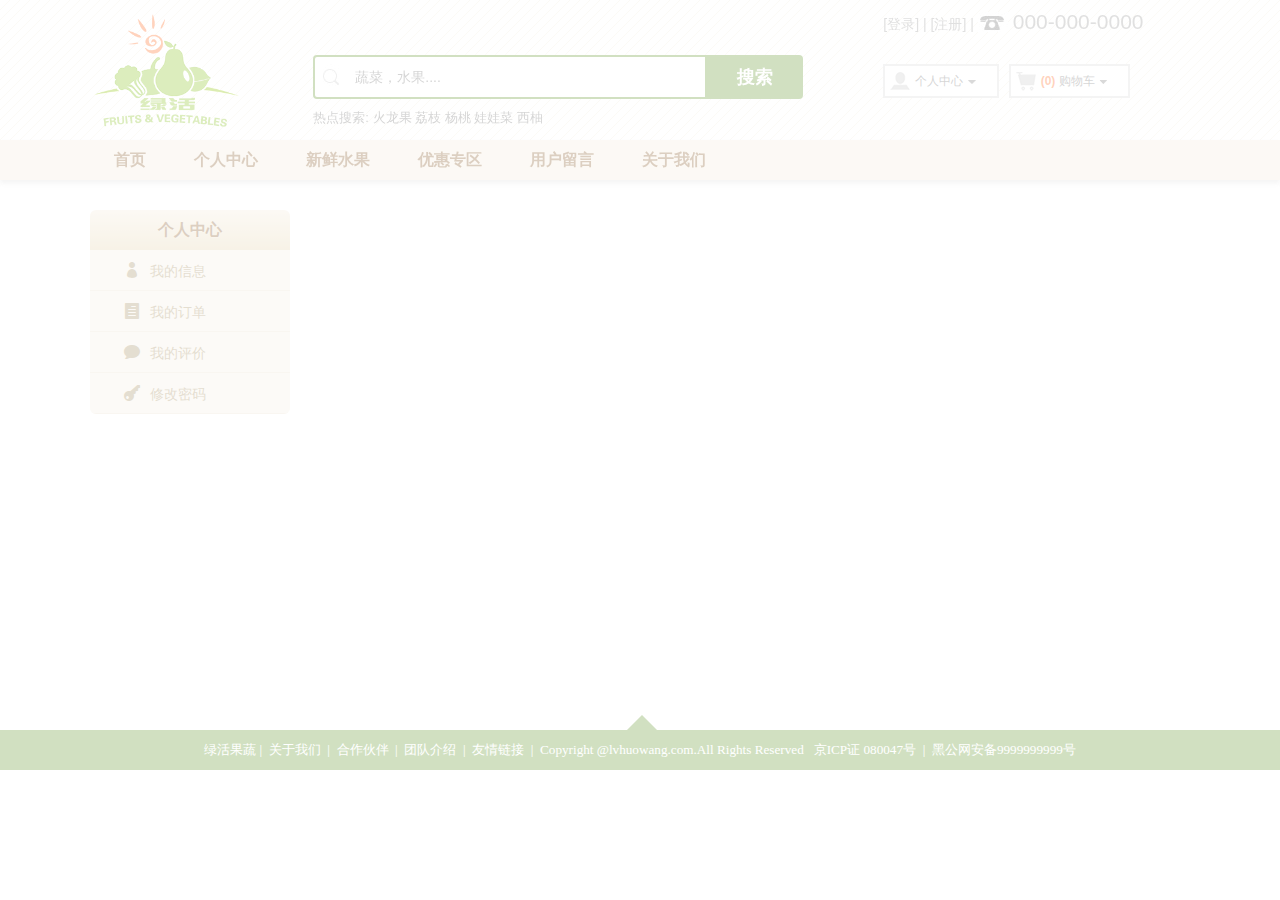
<file: personcenter.html>
<!DOCTYPE HTML>
<html>
<head>
	<meta http-equiv="Content-Type" content="text/html; charset=utf-8" /> 
	<!-- saved from url=(0013)about:internet -->
	<title>绿活果蔬-个人中心</title>
	<link rel="shortcut icon" type="image/x-icon" href="img/favicon.ico" />
	<link rel="stylesheet" href="css/reset.css">
	<link rel="stylesheet" href="css/jquery-ui-1.10.4.custom.css">
	<link rel="stylesheet" href="css/base.css">
	<script src="js/modernizr.js"></script>
	<script src="js/jquery-1.11.0.js"></script>
	<script src="js/jquery-ui-1.10.4.custom.js"></script>
	<script src="js/jquery.validate.js"></script>
	<script src="js/jquery.form.js"></script>
	<script src="js/common.js"></script>
	<!-- 本页面加载文件 -->
	<link rel="stylesheet" href="css/personcenter.css">
	<script src="js/sea.js"></script>
	<script>
		$(function(){
			seajs.use('personcenter.js');
		})
	</script>
</head>
<body>
	<!-- progress start -->
	<div id="progress">
		<div id="progress-num">0% Loaded</div>
		<div class="progress-bar">
			<div class="progress-now"></div>
		</div>
	</div>
	<!-- progress end -->
	<!-- all-content start -->
	<div id="all-content">
		<!-- header start -->
		<div id="header">
			<div class="wrapper1">
				<h1 class="logo" title="绿活果蔬-首页"><a href="index.html"><img src="img/logo.png" alt="绿活果蔬-首页"></a></h1>
				<div class="user-things">
					<div class="wrapper2">
						<div class="member">
							<a href="javascript:void(0)" class="member-login">[登录]</a>&nbsp;|&nbsp;<a href="register.html" class="member-register">[注册]</a>&nbsp;|&nbsp;<span>&nbsp;&nbsp;&nbsp;&nbsp;&nbsp;&nbsp;000-000-0000</span>
						</div>
						<div class="center-item">
							<div class="buy-car">
								<a href="#"><strong>(0)</strong>&nbsp;购物车<span>&nbsp;&nbsp;&nbsp;&nbsp;</span></a>
								<div class="drop buy-car-tip">
									购物车中还没有商品，赶紧选购吧！
								</div>
							</div>
							<div class="my-center">
								<a href="#">个人中心<span>&nbsp;&nbsp;&nbsp;&nbsp;</span></a>
								<div class="drop my-center-tip">
									你好，请<strong class="member-login">登录</strong>！
								</div>
							</div>
						</div>
					</div>
					<form name="search" action="" method="get">
						<div class="search">
							<input type="text" name="search-content" class="search-content" placeholder="蔬菜，水果....">
							<input name="search-submi" class="search-submit" type="submit" value="搜索">
						</div>	
						<div class="search-tip">
							<span>热点搜索:</span>
							<a href="#">火龙果</a>
							<a href="#">荔枝</a>
							<a href="#">杨桃</a>
							<a href="#">娃娃菜</a>
							<a href="#">西柚</a>
						</div>
					</form>
				</div>
			</div>
			<div class="clear-both"></div>
			<div class="nav">
					<ul class="wrapper1">
						<li><a href="#">首页</a></li>
						<li><a href="#">个人中心</li>
						<li><a href="#">新鲜水果</a></li>
						<li><a href="#">优惠专区</a></li>
						<li><a href="#">用户留言</a></li>
						<li><a href="#">关于我们</a></li>
					</ul>
				</div>
		</div>
		<!-- header end -->
		<!-- content start -->
		<div id="content" class="wrapper1">
			<div class="p-center-nav">
				<h2>个人中心</h2>
				<ul>
					<li><a data-hash="myinfo" href="javascript:void(0)"><span>&#xe08a;</span>我的信息</a></li>
					<li><a data-hash="myorder" href="javascript:void(0)"><span>&#xe058;</span>我的订单</a></li>
					<li><a data-hash="mycomment" href="javascript:void(0)"><span>&#xe065;</span>我的评价</a></li>
					<li><a data-hash="mypass" href="javascript:void(0)"><span>&#xe06e;</span>修改密码</a></li>
				</ul>
			</div>
			<div class="p-center-item">
				<!-- myinfo start -->
				<div id="myinfo">
					<span class="jiantou"></span>
					<h2><span>&#xe08a;</span>我的信息</h2>
					<div class="item-content">
						<p class="info-saysomething">
							提示：亲爱的<em>用户名</em>，请完善您的信息，最好填写真实信息哦！
						</p>
						<p>
							<em class="info-label">用户名:</em>
							<strong>cxd123456789</strong>
						</p>
						<p>
							<em class="info-label">密码:</em>
							<strong>●●●●●●●●●</strong>
							<a href="javascript:void(0)" data-hash="mypass" class="info-alter-pass">修改密码</a>
						</p>
						<p>
							<em class="info-label">email:</em>
							<strong>5641321@qq.com</strong>
							<a href="javascript:void(0)" class="info-alter-email">修改邮箱地址</a>
						</p>
						<p>
							<em class="info-label">生日:</em>
							<strong>1991年04月05日</strong>
						</p>
						<p>
							<em class="info-label">电话:</em>
							<strong>未预留</strong>
							<a href="javascript:void(0)" class="info-alter-tel">设置默认联系电话</a>
						</p>
						<p>
							<em class="info-label">地址:</em>
							<strong>未预留</strong>
							<a href="javascript:void(0)" class="info-alter-address">设置默认联系电话</a>
						</p>
					</div>
				</div>
				<!-- myinfo end -->
				<!-- myorder start -->
				<div id="myorder">
					<span class="jiantou"></span>
					<h2><span>&#xe058;</span>我的订单</h2>
					<div class="item-content">
						<ul class="status">
							<strong>状态：</strong>
							<li class="selected">全部</li>
							<li><a href="#">未付款</a></li>
							<li><a href="#">未确认</a></li>
							<li><a href="#">已确认</a></li>
							<li><a href="#">未评价</a></li>
							<li><a href="#">已完成</a></li>
						</ul>
						<table class="user-order" summary="用户订单">
							<thead>
							<tr>
								<th width="300">商品</th>
								<th width="70">数量</th>
								<th width="130">总价</th>
								<th width="100">状态</th>
								<th width="150">操作</th>
							</tr>
						</thead>
						<tbody>
							<tr>
								<td class="user-order-name">
									<a href="#" class="photo"><img src="img/products-co01.jpg" alt="某某商品"></a>
									<a href="#" class="name">某某商品某某商品某某商品某某商品某某品</a>
								</td>
								<td class="user-order-num">
									<strong>2</strong>件
								</td>
								<td class="user-order-price">
									￥<strong>456</strong>
								</td>
								<td class="user-order-status">
									<em>已完成</em>
								</td>
								<td class="user-order-operate">
									<div class="user-order-operate-pay">
										<a href="#">&#xe014; 付款</a>
									</div>
									<div class="user-order-operate-comment">
										<a class="comment-button" href="javascript:void(0)">&#xe065; 评价</a>
									</div>
									<div class="user-order-operate-delete">
										<a href="#">&#xe019; 删除</a>
									</div>
								</td>
							</tr>
							<tr>
								<td class="user-order-name">
									<a href="#" class="photo"><img src="img/products-co01.jpg" alt="某某商品"></a>
									<a href="#" class="name">某某商品某某商品某某商品某某商品某某品</a>
								</td>
								<td class="user-order-num">
									<strong>2</strong>件
								</td>
								<td class="user-order-price">
									￥<strong>456</strong>
								</td>
								<td class="user-order-status">
									<em>已完成</em>
								</td>
								<td class="user-order-operate">
									<div class="user-order-operate-pay">
										<a href="#">&#xe014; 付款</a>
									</div>
									<div class="user-order-operate-comment">
										<a class="comment-button" href="javascript:void(0)">&#xe065; 评价</a>
									</div>
									<div class="user-order-operate-delete">
										<a href="#">&#xe019; 删除</a>
									</div>
								</td>
							</tr>
							<tr>
								<td class="user-order-name">
									<a href="#" class="photo"><img src="img/products-co01.jpg" alt="某某商品"></a>
									<a href="#" class="name">某某商品某某商品某某商品某某商品某某品</a>
								</td>
								<td class="user-order-num">
									<strong>2</strong>件
								</td>
								<td class="user-order-price">
									￥<strong>456</strong>
								</td>
								<td class="user-order-status">
									<em>已完成</em>
								</td>
								<td class="user-order-operate">
									<div class="user-order-operate-pay">
										<a href="#">&#xe014; 付款</a>
									</div>
									<div class="user-order-operate-comment">
										<a class="comment-button" href="javascript:void(0)">&#xe065; 评价</a>
									</div>
									<div class="user-order-operate-delete">
										<a href="#">&#xe019; 删除</a>
									</div>
								</td>
							</tr>
							<tr>
								<td class="user-order-name">
									<a href="#" class="photo"><img src="img/products-co01.jpg" alt="某某商品"></a>
									<a href="#" class="name">某某商品某某商品某某商品某某商品某某品</a>
								</td>
								<td class="user-order-num">
									<strong>2</strong>件
								</td>
								<td class="user-order-price">
									￥<strong>456</strong>
								</td>
								<td class="user-order-status">
									<em>已完成</em>
								</td>
								<td class="user-order-operate">
									<div class="user-order-operate-pay">
										<a href="#">&#xe014; 付款</a>
									</div>
									<div class="user-order-operate-comment">
										<a href="#">&#xe065; 评价</a>
									</div>
									<div class="user-order-operate-delete">
										<a href="#">&#xe019; 删除</a>
									</div>
								</td>
							</tr>
						</tbody>
						</table>
						<ol class="pagination">
							<li><a href="#" rel="first">首 页</a></li><li><a href="#" rel="prev" title="上一页">上一页</a></li><li><a href="#">1</a></li><li><a class="selected">2</a></li><li><a href="#">3</a></li><li><a href="#">4</a></li><li><a href="#">5</a></li><li><a href="#" rel="next" title="下一页">下一页</a></li><li><a href="#" rel="last">尾 页</a></li>
						 </ol>
					</div>
				</div>
				<!-- myorder end -->
				<div id="mycomment">
					<span class="jiantou"></span>
					<h2><span>&#xe065;</span>我的评价</h2>
					<div class="item-content">
						<ul class="comment-wrapper">
							<li class="comment-item">
								<div class="comment-header">
									<div class="comment-item-product-name">
										<span></span>
										<strong>商品名商品名商品名商品名商品名商品名商品名商品名商品名商品名商品名商品名商品名商品名商品名商品名商品名商品名商品名商品名商品名商品名</strong>
									</div>
									<p class="comment-item-stars"><strong>&#xe033;&#xe033;&#xe033;&#xe033;&#xe033;</strong><em>5.0分</em></p>
								</div>
								<p class="comment-item-content">
									具体评论 具体评论 具体评论 具体评论 具体评论 具体评论 具体评论 具体评论 具体评论 具体评论 具体评论 具体评论 具体评论 具体评论 具体评论 具体评论 具体评论 具体评论 具体评论 具体评论 具体评论 具体评论 具体评论 具体评论 具体评论 具p体评论 具体评论 具体评论 
								</p>
								<p class="comment-item-time">
									2014-8-2
								</p>
							</li>
							<li class="comment-item">
								<div class="comment-header">
									<div class="comment-item-product-name">
										<span></span>
										<strong>商品名商品名商品名商品名商品名商品名商品名商品名商品名商品名商品名商品名商品名商品名商品名商品名商品名商品名商品名商品名商品名商品名</strong>
									</div>
									<p class="comment-item-stars"><strong>&#xe033;&#xe033;&#xe033;&#xe033;&#xe033;</strong><em>5.0分</em></p>
								</div>
								<p class="comment-item-content">
									具体评论 具体评论 具体评论 具体评论 具体评论 具体评论 具体评论 具体评论 具体评论 具体评论 具体评论 具体评论 具体评论 具体评论 具体评论 具体评论 具体评论 具体评论 具体评论 具体评论 具体评论 具体评论 具体评论 具体评论 具体评论 具p体评论 具体评论 具体评论 
								</p>
								<p class="comment-item-time">
									2014-8-2
								</p>
							</li>
							<li class="comment-item">
								<div class="comment-header">
									<div class="comment-item-product-name">
										<span></span>
										<strong>商品名商品名商品名商品名商品名商品名商品名商品名商品名商品名商品名商品名商品名商品名商品名商品名商品名商品名商品名商品名商品名商品名</strong>
									</div>
									<p class="comment-item-stars"><strong>&#xe033;&#xe033;&#xe033;&#xe033;&#xe033;</strong><em>5.0分</em></p>
								</div>
								<p class="comment-item-content">
									具体评论 具体评论 具体评论 具体评论 具体评论 具体评论 具体评论 具体评论 具体评论 具体评论 具体评论 具体评论 具体评论 具体评论 具体评论 具体评论 具体评论 具体评论 具体评论 具体评论 具体评论 具体评论 具体评论 具体评论 具体评论 具p体评论 具体评论 具体评论 
								</p>
								<p class="comment-item-time">
									2014-8-2
								</p>
							</li>

						</ul>
						<ol class="pagination">
							<li><a href="#" rel="first">首 页</a></li><li><a href="#" rel="prev" title="上一页">上一页</a></li><li><a href="#">1</a></li><li><a class="selected">2</a></li><li><a href="#">3</a></li><li><a href="#">4</a></li><li><a href="#">5</a></li><li><a href="#" rel="next" title="下一页">下一页</a></li><li><a href="#" rel="last">尾 页</a></li>
						 </ol>
					</div>
				</div>
				<!-- mypass start -->
				<div id="mypass">
					<span class="jiantou"></span>
					<h2><span>&#xe06e;</span>修改密码</h2>
					<div class="item-content">
						<form id="alter-pass" action="" method="post">
							<ol class="alter-error"></ol>
							<div>
								<label for="alter-pre-pass">密&nbsp;&nbsp;&nbsp;码：&nbsp;&nbsp;</label><input type="password" class="alter-pass-text" id="alter-pre-pass" name="prepass" title="请输入原始密码！"/>&nbsp;&nbsp;<span></span>
							</div>
							<div>
								<label for="alter-new-pass">新密码：&nbsp;&nbsp;</label><input type="password" class="alter-pass-text" id="alter-new-pass" name="newpass" title="请输入新密码，字数不得少于6位！"/>&nbsp;&nbsp;<span></span>
							</div>
							<div>
								<label for="alter-pass-con">确&nbsp;&nbsp;&nbsp;认：&nbsp;&nbsp;</label><input type="password" class="alter-pass-text" id="alter-pass-con" name="pass-con" title="请确认您所填写的密码！"/>&nbsp;&nbsp;<span></span>
							</div>
							<div>
								<input id="alter-pass-submit" type="submit" value="确认修改"/>
							</div>
						</form>
					</div>
				</div>
				<!-- mypass end -->
			</div>
		</div>
		<!-- content end -->
		<!-- footer start -->
		<div id="footer">
			<p>
				绿活果蔬&nbsp;|&nbsp; <a href="#">关于我们</a> &nbsp;|&nbsp; <a href="#">合作伙伴</a> &nbsp;|&nbsp; <a href="#">团队介绍</a> &nbsp;|&nbsp; <a href="#">友情链接</a> &nbsp;|&nbsp; Copyright @lvhuowang.com.All Rights Reserved &nbsp; 京ICP证 080047号 &nbsp;|&nbsp; 黑公网安备9999999999号
			</p>
		</div>
		<!-- footer end -->
		<div id="back-to-top" title="返回顶部">返回顶部</div>
		<!-- dialog start -->
		<!-- 修改框 -->
		<form id="info-alter-box" method="post" action="">
			<label for="alter-input"></label>
			<input type="text" autocomplete="off" id="alter-input" name="">
		</form>
		<!-- 评论框 -->
			<form id="comment-box" method="post" action="">
				<div class="comment-product-info">
					<div class="comment-product-photo">
						<img src="img/products-co01.jpg" alt="某某商品">
					</div>
					<div class="comment-product-name">某某商品某某商品某某商品某某商品某某品
					</div>
				</div>
				<input type="hidden" name="productid" value=""/>
				<div class="comment-mark">
					<strong>总体评价:</strong>
					<ul>
						<li><span></span><span></span></li>
						<li><span></span><span></span></li>
						<li><span></span><span></span></li>
						<li><span></span><span></span></li>
						<li><span></span><span></span></li>
					</ul>
					<em class="comment-score">0.0分</em>
				</div>
				<input type="hidden" name="score" value="0"/>

				<div class="comment-content-wrapper">
					<textarea name="comment-content" id="comment-content" placeholder="请输入你对此商品的评价！"></textarea>
				</div>
				<p class="comment-font-num">您最多可以输入<strong>400</strong>个字！</p>
			</form>

		<!-- 登陆框 -->
		<form action="#" id="dialog-login" method="post">
			<ol class="login-error">
				
			</ol>
			<div>
				<label for="dialog-login-user">账 号:&nbsp;&nbsp;</label><input name="dialog-login-user" type="text" id="dialog-login-user"/>
			</div>
			<div>
				<label for="dialog-login-pass">密 码:&nbsp;&nbsp;</label><input name="dialog-login-pass" id="dialog-login-pass" type="password"/>
			</div>
		</form>
		<div class="loading"></div>
		<!-- dialog end -->
		<div class="screen" id="screen1"></div>
		<div class="screen" id="screen2"></div>
	</div>
	<!-- all-content end -->
</body>
</html>
</file>
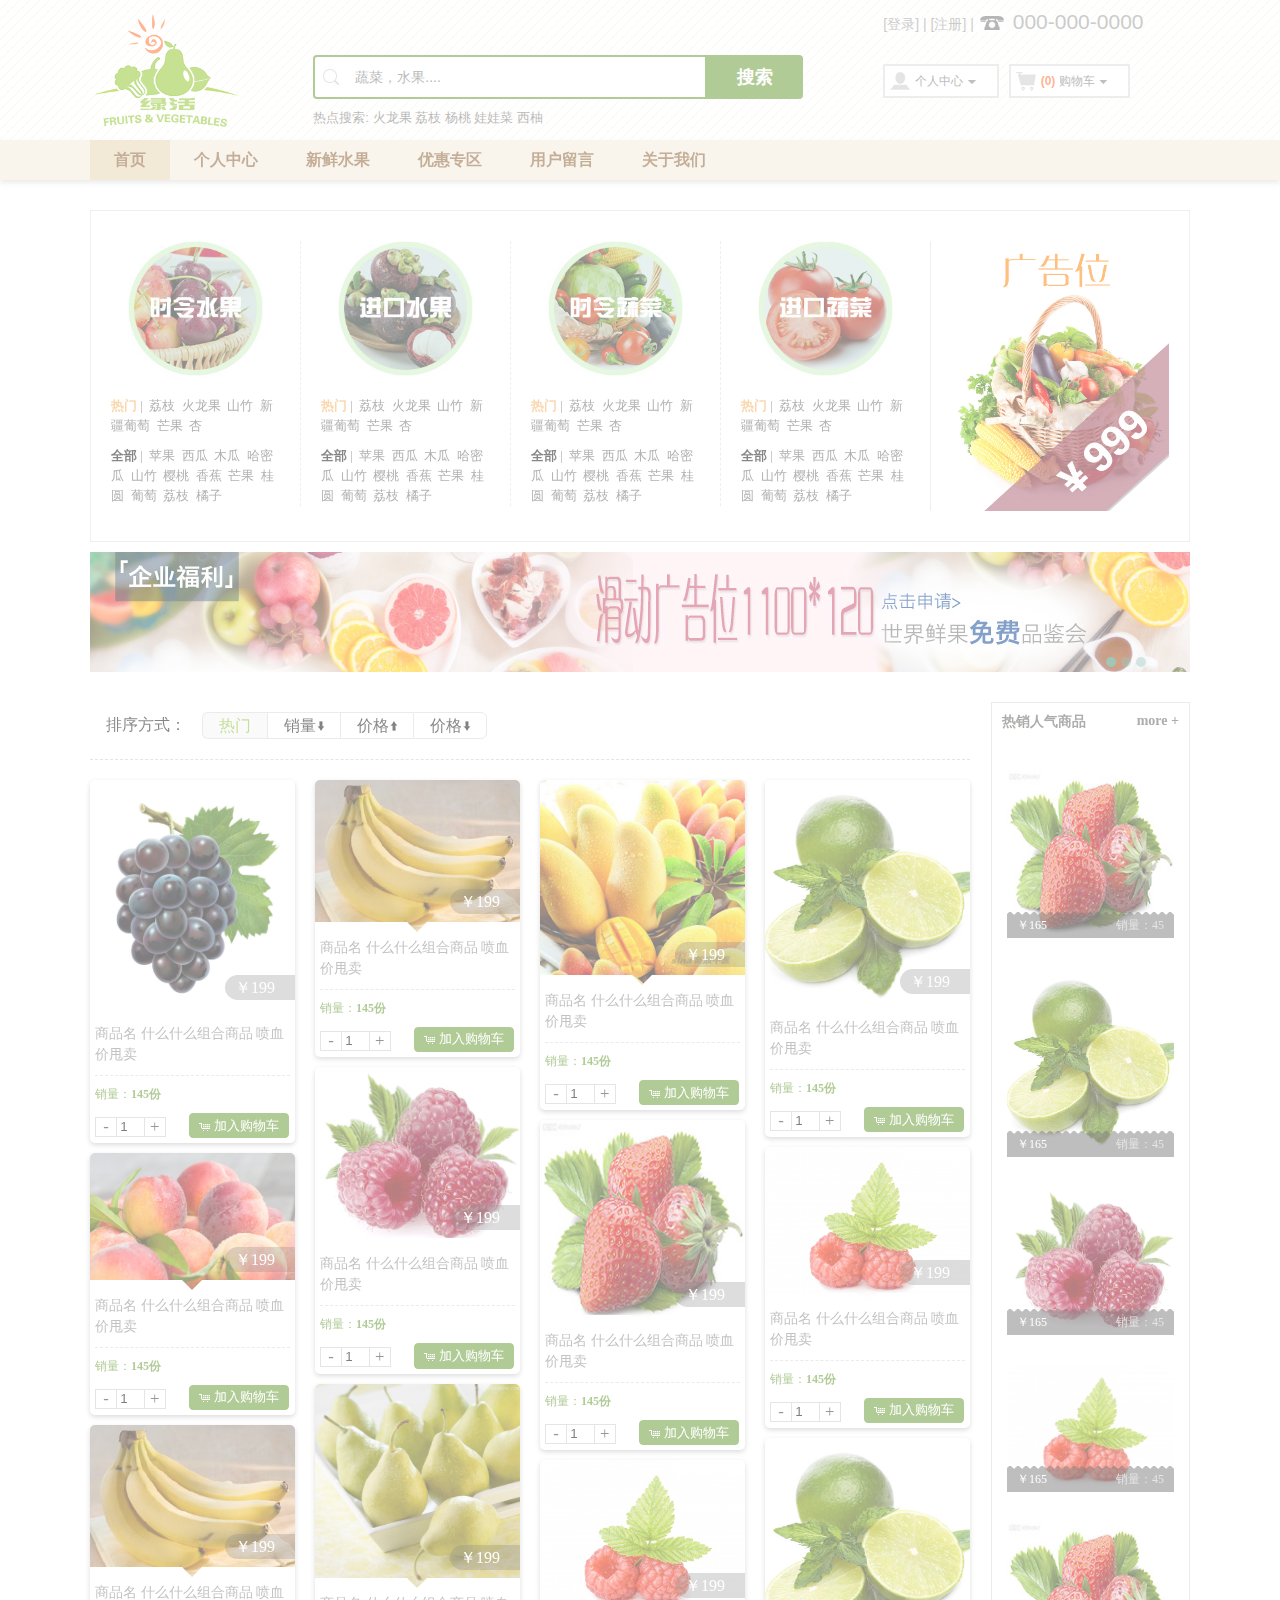
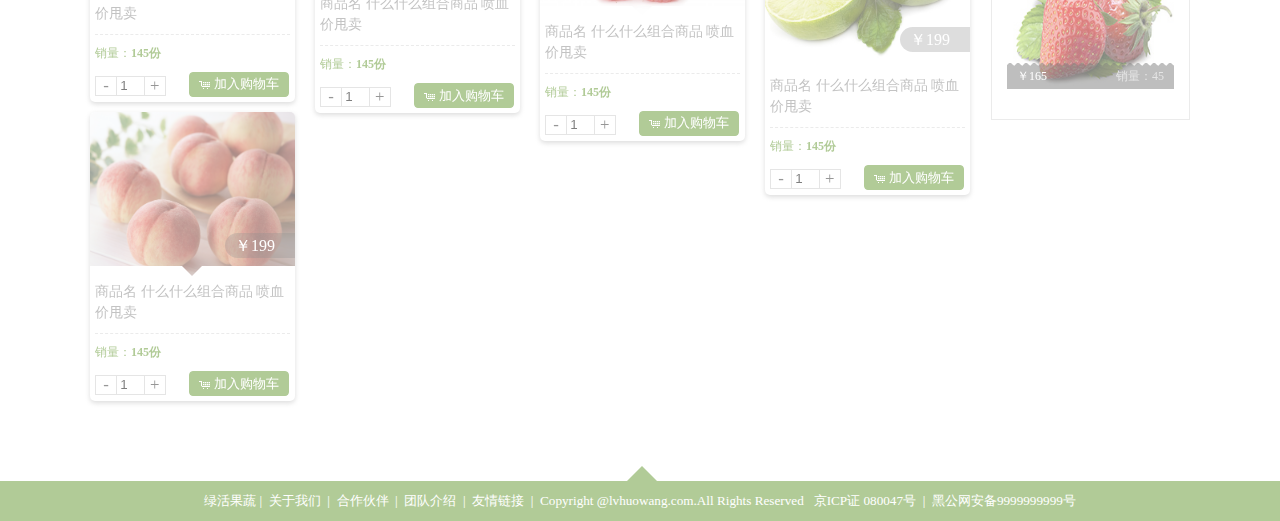
<file: productslist.html>
<!DOCTYPE HTML>
<html>
<head>
	<meta http-equiv="Content-Type" content="text/html; charset=utf-8" /> 
	<!-- saved from url=(0013)about:internet -->
	<title>绿活果蔬-产品列表</title>
	<link rel="shortcut icon" type="image/x-icon" href="img/favicon.ico" />
	<link rel="stylesheet" href="css/reset.css">
	<link rel="stylesheet" href="css/jquery-ui-1.10.4.custom.css">
	<link rel="stylesheet" href="css/base.css">
	<script src="js/modernizr.js"></script>
	<script src="js/jquery-1.11.0.js"></script>
	<script src="js/jquery-ui-1.10.4.custom.js"></script>
	<script src="js/jquery.validate.js"></script>
	<script src="js/jquery.form.js"></script>
	<script src="js/common.js"></script>
	<!-- 本页面加载文件 -->
	<link rel="stylesheet" href="css/productslist.css">
	<script src="js/productslist.js"></script>
</head>
<body>
	<!-- progress start -->
	<div id="progress">
		<div id="progress-num">0% Loaded</div>
		<div class="progress-bar">
			<div class="progress-now"></div>
		</div>
	</div>
	<!-- progress end -->
	<!-- all-content start -->
	<div id="all-content">
		<!-- header start -->
		<div id="header">
			<div class="wrapper1">
				<h1 class="logo" title="绿活果蔬-首页"><a href="index.html"><img src="img/logo.png" alt="绿活果蔬-首页"></a></h1>
				<div class="user-things">
					<div class="wrapper2">
						<div class="member">
							<a href="javascript:void(0)" class="member-login">[登录]</a>&nbsp;|&nbsp;<a href="register.html" class="member-register">[注册]</a>&nbsp;|&nbsp;<span>&nbsp;&nbsp;&nbsp;&nbsp;&nbsp;&nbsp;000-000-0000</span>
						</div>
						<div class="center-item">
							<div class="buy-car">
								<a href="#"><strong>(0)</strong>&nbsp;购物车<span>&nbsp;&nbsp;&nbsp;&nbsp;</span></a>
								<div class="drop buy-car-tip">
									购物车中还没有商品，赶紧选购吧！
								</div>
							</div>
							<div class="my-center">
								<a href="#">个人中心<span>&nbsp;&nbsp;&nbsp;&nbsp;</span></a>
								<div class="drop my-center-tip">
									你好，请<strong class="member-login">登录</strong>！
								</div>
							</div>
						</div>
					</div>
					<form name="search" action="" method="get">
						<div class="search">
							<input type="text" name="search-content" class="search-content" placeholder="蔬菜，水果....">
							<input name="search-submi" class="search-submit" type="submit" value="搜索">
						</div>	
						<div class="search-tip">
							<span>热点搜索:</span>
							<a href="#">火龙果</a>
							<a href="#">荔枝</a>
							<a href="#">杨桃</a>
							<a href="#">娃娃菜</a>
							<a href="#">西柚</a>
						</div>
					</form>
				</div>
			</div>
			<div class="clear-both"></div>
			<div class="nav">
					<ul class="wrapper1">
						<li class="nav-selected"><a href="#">首页</a></li>
						<li><a href="#">个人中心</li>
						<li><a href="#">新鲜水果</a></li>
						<li><a href="#">优惠专区</a></li>
						<li><a href="#">用户留言</a></li>
						<li><a href="#">关于我们</a></li>
					</ul>
				</div>
		</div>
		<!-- header end -->
		<!-- content start -->
		<!-- 分类 start -->
		<div id="content" class="wrapper1">
			<ul id="products-class">
				<li class="products-class-box first">
					<a href="#" class="products-class-img"><img src="img/bigclass1.jpg" alt=""></a>
					<div class="products-class-hot">
						<em>热门</em> |&nbsp;
						<a href="#">荔枝</a>&nbsp;
						<a href="#">火龙果</a>&nbsp;
						<a href="#">山竹</a>&nbsp;
						<a href="#">新疆葡萄</a>&nbsp;
						<a href="#">芒果</a>&nbsp;
						<a href="#">杏</a>&nbsp;
					</div>
					<div class="products-class-all">
						<em>全部</em> |&nbsp;
						<a href="#">苹果</a>&nbsp;
						<a href="#">西瓜</a>&nbsp;
						<a href="#">木瓜</a>&nbsp;
						<a href="#">哈密瓜</a>&nbsp;
						<a href="#">山竹</a>&nbsp;
						<a href="#">樱桃</a>&nbsp;
						<a href="#">香蕉</a>&nbsp;
						<a href="#">芒果</a>&nbsp;
						<a href="#">桂圆</a>&nbsp;
						<a href="#">葡萄</a>&nbsp;
						<a href="#">荔枝</a>&nbsp;
						<a href="#">橘子</a>&nbsp;
					</div>
				</li>
				<li class="products-class-box">
					<a href="#" class="products-class-img"><img src="img/bigclass2.jpg" alt=""></a>
					<div class="products-class-hot">
						<em>热门</em> |&nbsp;
						<a href="#">荔枝</a>&nbsp;
						<a href="#">火龙果</a>&nbsp;
						<a href="#">山竹</a>&nbsp;
						<a href="#">新疆葡萄</a>&nbsp;
						<a href="#">芒果</a>&nbsp;
						<a href="#">杏</a>&nbsp;
					</div>
					<div class="products-class-all">
						<em>全部</em> |&nbsp;
						<a href="#">苹果</a>&nbsp;
						<a href="#">西瓜</a>&nbsp;
						<a href="#">木瓜</a>&nbsp;
						<a href="#">哈密瓜</a>&nbsp;
						<a href="#">山竹</a>&nbsp;
						<a href="#">樱桃</a>&nbsp;
						<a href="#">香蕉</a>&nbsp;
						<a href="#">芒果</a>&nbsp;
						<a href="#">桂圆</a>&nbsp;
						<a href="#">葡萄</a>&nbsp;
						<a href="#">荔枝</a>&nbsp;
						<a href="#">橘子</a>&nbsp;
					</div>
				</li>
				<li class="products-class-box">
					<a href="#" class="products-class-img"><img src="img/bigclass3.jpg" alt=""></a>
					<div class="products-class-hot">
						<em>热门</em> |&nbsp;
						<a href="#">荔枝</a>&nbsp;
						<a href="#">火龙果</a>&nbsp;
						<a href="#">山竹</a>&nbsp;
						<a href="#">新疆葡萄</a>&nbsp;
						<a href="#">芒果</a>&nbsp;
						<a href="#">杏</a>&nbsp;
					</div>
					<div class="products-class-all">
						<em>全部</em> |&nbsp;
						<a href="#">苹果</a>&nbsp;
						<a href="#">西瓜</a>&nbsp;
						<a href="#">木瓜</a>&nbsp;
						<a href="#">哈密瓜</a>&nbsp;
						<a href="#">山竹</a>&nbsp;
						<a href="#">樱桃</a>&nbsp;
						<a href="#">香蕉</a>&nbsp;
						<a href="#">芒果</a>&nbsp;
						<a href="#">桂圆</a>&nbsp;
						<a href="#">葡萄</a>&nbsp;
						<a href="#">荔枝</a>&nbsp;
						<a href="#">橘子</a>&nbsp;
					</div>
				</li>
				<li class="products-class-box">
					<a href="#" class="products-class-img"><img src="img/bigclass4.jpg" alt=""></a>
					<div class="products-class-hot">
						<em>热门</em> |&nbsp;
						<a href="#">荔枝</a>&nbsp;
						<a href="#">火龙果</a>&nbsp;
						<a href="#">山竹</a>&nbsp;
						<a href="#">新疆葡萄</a>&nbsp;
						<a href="#">芒果</a>&nbsp;
						<a href="#">杏</a>&nbsp;
					</div>
					<div class="products-class-all">
						<em>全部</em> |&nbsp;
						<a href="#">苹果</a>&nbsp;
						<a href="#">西瓜</a>&nbsp;
						<a href="#">木瓜</a>&nbsp;
						<a href="#">哈密瓜</a>&nbsp;
						<a href="#">山竹</a>&nbsp;
						<a href="#">樱桃</a>&nbsp;
						<a href="#">香蕉</a>&nbsp;
						<a href="#">芒果</a>&nbsp;
						<a href="#">桂圆</a>&nbsp;
						<a href="#">葡萄</a>&nbsp;
						<a href="#">荔枝</a>&nbsp;
						<a href="#">橘子</a>&nbsp;
					</div>
				</li>
				<div class="products-class-ad"><img src="img/ad001.jpg" alt=""></div>
			</ul>
			<!-- 分类 end -->
			<!-- 滑动广告 start -->
			<div class="slider-ad">
				<ul class="slider">
					<li style="top:0% "><a href="#1"><img src="img/sliderad1.jpg" alt="slider1"></a></li>
					<li><a href="#2"><img src="img/sliderad1.jpg" alt="slider2"></a></li>
					<li><a href="#3"><img src="img/sliderad1.jpg" alt="slider3"></a></li>
				</ul>
				<ul class="control">
					<li class="control-selected"></li>
					<li></li>
					<li></li>
				</ul>
			</div>
			<!-- 滑动广告 end -->
			<div class="products-list-wrapper">
				<!-- 产品列表 start -->
				<div class="products-list">
					<!-- 排序 start -->
					<div class="products-sort">
						<strong>排序方式：</strong>
						<a class="first selected hot" href="#">热门</a>
						<a class="hassaled" href="#">销量<span>&nbsp;&nbsp;</span></a>
						<a class="price-up" href="#">价格<span>&nbsp;&nbsp;</span></a>
						<a class="last price-down" href="#">价格<span>&nbsp;&nbsp;</span></a>
					</div>
					<!-- 排序 end -->
					<div class="products-list-box">
						<div class="pin">
							<div class="box">
								<a href="#" class="product-info-photo">
									<img src="img/waterflow/1.jpg" />
								</a>
								<div class="product-info">
									<div class="zhedang">
										<div class="zhedang-left"></div>
										<div class="zhedang-center"></div>
										<div class="zhedang-right"></div>
									</div>
									<div class="product-info-price">￥199</div>
									<a href="#" class="product-info-name">商品名 什么什么组合商品 喷血价甩卖</a>
									<div class="product-info-hassaled">
										销量：<strong>145份</strong>	
									</div>
									<form action="" class="product-info-buy" name="product-info-buy">
										<input type="text" name="product-info-num" class="product-info-num" min="1" max="7" />
										<button name="product-info-submit" class="product-info-submit">加入购物车</button>
									</form>
								</div>
							</div>
						</div>
						<div class="pin">
							<div class="box">
								<a href="#" class="product-info-photo">
									<img src="img/waterflow/11.jpg" />
								</a>
								<div class="product-info">
									<div class="zhedang">
										<div class="zhedang-left"></div>
										<div class="zhedang-center"></div>
										<div class="zhedang-right"></div>
									</div>
									<div class="product-info-price">￥199</div>
									<a href="#" class="product-info-name">商品名 什么什么组合商品 喷血价甩卖</a>
									<div class="product-info-hassaled">
										销量：<strong>145份</strong>	
									</div>
									<form action="" class="product-info-buy" name="product-info-buy">

										<input type="text" name="product-info-num" class="product-info-num" min="1" max="7" />
										<button name="product-info-submit" class="product-info-submit">加入购物车</button>
									</form>
								</div>
							</div>
						</div>
						<div class="pin">
							<div class="box">
								<a href="#" class="product-info-photo">
									<img src="img/waterflow/3.jpg" />
								</a>
								<div class="product-info">
									<div class="zhedang">
										<div class="zhedang-left"></div>
										<div class="zhedang-center"></div>
										<div class="zhedang-right"></div>
									</div>
									<div class="product-info-price">￥199</div>
									<a href="#" class="product-info-name">商品名 什么什么组合商品 喷血价甩卖</a>
									<div class="product-info-hassaled">
										销量：<strong>145份</strong>	
									</div>
									<form action="" class="product-info-buy" name="product-info-buy">
										<input type="text" name="product-info-num" class="product-info-num" min="1" max="7" />
										<button name="product-info-submit" class="product-info-submit">加入购物车</button>
									</form>
								</div>
							</div>
						</div>
						<div class="pin">
							<div class="box">
								<a href="#" class="product-info-photo">
									<img src="img/waterflow/4.jpg" />
								</a>
								<div class="product-info">
									<div class="zhedang">
										<div class="zhedang-left"></div>
										<div class="zhedang-center"></div>
										<div class="zhedang-right"></div>
									</div>
									<div class="product-info-price">￥199</div>
									<a href="#" class="product-info-name">商品名 什么什么组合商品 喷血价甩卖</a>
									<div class="product-info-hassaled">
										销量：<strong>145份</strong>	
									</div>
									<form action="" class="product-info-buy" name="product-info-buy">
										<input type="text" name="product-info-num" class="product-info-num" min="1" max="7" />
										<button name="product-info-submit" class="product-info-submit">加入购物车</button>
									</form>
								</div>
							</div>
						</div>
						<div class="pin">
							<div class="box">
								<a href="#" class="product-info-photo">
									<img src="img/waterflow/5.gif" />
								</a>
								<div class="product-info">
									<div class="zhedang">
										<div class="zhedang-left"></div>
										<div class="zhedang-center"></div>
										<div class="zhedang-right"></div>
									</div>
									<div class="product-info-price">￥199</div>
									<a href="#" class="product-info-name">商品名 什么什么组合商品 喷血价甩卖</a>
									<div class="product-info-hassaled">
										销量：<strong>145份</strong>	
									</div>
									<form action="" class="product-info-buy" name="product-info-buy">
										<input type="text" name="product-info-num" class="product-info-num" min="1" max="7" />
										<button name="product-info-submit" class="product-info-submit">加入购物车</button>
									</form>
								</div>
							</div>
						</div>
						<div class="pin">
							<div class="box">
								<a href="#" class="product-info-photo">
									<img src="img/waterflow/6.jpg" />
								</a>
								<div class="product-info">
									<div class="zhedang">
										<div class="zhedang-left"></div>
										<div class="zhedang-center"></div>
										<div class="zhedang-right"></div>
									</div>
									<div class="product-info-price">￥199</div>
									<a href="#" class="product-info-name">商品名 什么什么组合商品 喷血价甩卖</a>
									<div class="product-info-hassaled">
										销量：<strong>145份</strong>	
									</div>
									<form action="" class="product-info-buy" name="product-info-buy">
										<input type="text" name="product-info-num" class="product-info-num" min="1" max="7" />
										<button name="product-info-submit" class="product-info-submit">加入购物车</button>
									</form>
								</div>
							</div>
						</div>
						<div class="pin">
							<div class="box">
								<a href="#" class="product-info-photo">
									<img src="img/waterflow/7.jpg" />
								</a>
								<div class="product-info">
									<div class="zhedang">
										<div class="zhedang-left"></div>
										<div class="zhedang-center"></div>
										<div class="zhedang-right"></div>
									</div>
									<div class="product-info-price">￥199</div>
									<a href="#" class="product-info-name">商品名 什么什么组合商品 喷血价甩卖</a>
									<div class="product-info-hassaled">
										销量：<strong>145份</strong>	
									</div>
									<form action="" class="product-info-buy" name="product-info-buy">
										<input type="text" name="product-info-num" class="product-info-num" min="1" max="7" />
										<button name="product-info-submit" class="product-info-submit">加入购物车</button>
									</form>
								</div>
							</div>
						</div>
						<div class="pin">
							<div class="box">
								<a href="#" class="product-info-photo">
									<img src="img/waterflow/8.jpg" />
								</a>
								<div class="product-info">
									<div class="zhedang">
										<div class="zhedang-left"></div>
										<div class="zhedang-center"></div>
										<div class="zhedang-right"></div>
									</div>
									<div class="product-info-price">￥199</div>
									<a href="#" class="product-info-name">商品名 什么什么组合商品 喷血价甩卖</a>
									<div class="product-info-hassaled">
										销量：<strong>145份</strong>	
									</div>
									<form action="" class="product-info-buy" name="product-info-buy">
										<input type="text" name="product-info-num" class="product-info-num" min="1" max="7" />
										<button name="product-info-submit" class="product-info-submit">加入购物车</button>
									</form>
								</div>
							</div>
						</div>
						<div class="pin">
							<div class="box">
								<a href="#" class="product-info-photo">
									<img src="img/waterflow/9.jpg" />
								</a>
								<div class="product-info">
									<div class="zhedang">
										<div class="zhedang-left"></div>
										<div class="zhedang-center"></div>
										<div class="zhedang-right"></div>
									</div>
									<div class="product-info-price">￥199</div>
									<a href="#" class="product-info-name">商品名 什么什么组合商品 喷血价甩卖</a>
									<div class="product-info-hassaled">
										销量：<strong>145份</strong>	
									</div>
									<form action="" class="product-info-buy" name="product-info-buy">
										<input type="text" name="product-info-num" class="product-info-num" min="1" max="7" />
										<button name="product-info-submit" class="product-info-submit">加入购物车</button>
									</form>
								</div>
							</div>
						</div>
						<div class="pin">
							<div class="box">
								<a href="#" class="product-info-photo">
									<img src="img/waterflow/11.jpg" />
								</a>
								<div class="product-info">
									<div class="zhedang">
										<div class="zhedang-left"></div>
										<div class="zhedang-center"></div>
										<div class="zhedang-right"></div>
									</div>
									<div class="product-info-price">￥199</div>
									<a href="#" class="product-info-name">商品名 什么什么组合商品 喷血价甩卖</a>
									<div class="product-info-hassaled">
										销量：<strong>145份</strong>	
									</div>
									<form action="" class="product-info-buy" name="product-info-buy">
										<input type="text" name="product-info-num" class="product-info-num" min="1" max="7" />
										<button name="product-info-submit" class="product-info-submit">加入购物车</button>
									</form>
								</div>
							</div>
						</div>
						<div class="pin">
							<div class="box">
								<a href="#" class="product-info-photo">
									<img src="img/waterflow/4.jpg" />
								</a>
								<div class="product-info">
									<div class="zhedang">
										<div class="zhedang-left"></div>
										<div class="zhedang-center"></div>
										<div class="zhedang-right"></div>
									</div>
									<div class="product-info-price">￥199</div>
									<a href="#" class="product-info-name">商品名 什么什么组合商品 喷血价甩卖</a>
									<div class="product-info-hassaled">
										销量：<strong>145份</strong>	
									</div>
									<form action="" class="product-info-buy" name="product-info-buy">
										<input type="text" name="product-info-num" class="product-info-num" min="1" max="7" />
										<button name="product-info-submit" class="product-info-submit">加入购物车</button>
									</form>
								</div>
							</div>
						</div>
						<div class="pin">
							<div class="box">
								<a href="#" class="product-info-photo">
									<img src="img/waterflow/7.jpg" />
								</a>
								<div class="product-info">
									<div class="zhedang">
										<div class="zhedang-left"></div>
										<div class="zhedang-center"></div>
										<div class="zhedang-right"></div>
									</div>
									<div class="product-info-price">￥199</div>
									<a href="#" class="product-info-name">商品名 什么什么组合商品 喷血价甩卖</a>
									<div class="product-info-hassaled">
										销量：<strong>145份</strong>	
									</div>
									<form action="" class="product-info-buy" name="product-info-buy">
										<input type="text" name="product-info-num" class="product-info-num" min="1" max="7" />
										<button name="product-info-submit" class="product-info-submit">加入购物车</button>
									</form>
								</div>
							</div>
						</div>
						<div class="pin">
							<div class="box">
								<a href="#" class="product-info-photo">
									<img src="img/waterflow/15.jpg" />
								</a>
								<div class="product-info">
									<div class="zhedang">
										<div class="zhedang-left"></div>
										<div class="zhedang-center"></div>
										<div class="zhedang-right"></div>
									</div>
									<div class="product-info-price">￥199</div>
									<a href="#" class="product-info-name">商品名 什么什么组合商品 喷血价甩卖</a>
									<div class="product-info-hassaled">
										销量：<strong>145份</strong>	
									</div>
									<form action="" class="product-info-buy" name="product-info-buy">
										<input type="text" name="product-info-num" class="product-info-num" min="1" max="7" />
										<button name="product-info-submit" class="product-info-submit">加入购物车</button>
									</form>
								</div>
							</div>
						</div>
					</div>
				</div>
				<!-- 产品列表 end -->
				<!-- 热门商品 start -->
				<div class="hot-product-aside">
					<h3>热销人气商品<a href="">more +</a></h3>
					<div class="hot-product-aside-wrapper">
						<a class="hot-product-one">
							<img src="img/same01.jpg" alt="" title="产品名称">
							<div class="hot-product-one-info">
								<em>￥165</em>
								<strong>销量：45</strong>
							</div>
						</a>
						<a class="hot-product-one">
							<img src="img/same4.jpg" alt="" title="产品名称">
							<div class="hot-product-one-info">
								<em>￥165</em>
								<strong>销量：45</strong>
							</div>
						</a>
						<a class="hot-product-one">
							<img src="img/same2.gif" alt="" title="产品名称">
							<div class="hot-product-one-info">
								<em>￥165</em>
								<strong>销量：45</strong>
							</div>
						</a>
						<a class="hot-product-one">
							<img src="img/same3.jpg" alt="" title="产品名称">
							<div class="hot-product-one-info">
								<em>￥165</em>
								<strong>销量：45</strong>
							</div>
						</a>
						<a class="hot-product-one">
							<img src="img/same01.jpg" alt="" title="产品名称">
							<div class="hot-product-one-info">
								<em>￥165</em>
								<strong>销量：45</strong>
							</div>
						</a>
					</div>
				</div>
				<!-- 热门商品 end -->
				<div class="clear-both"></div>
			</div>
		</div>
		<!-- content end -->
		<!-- footer start -->
		<div id="footer">
			<p>
				绿活果蔬&nbsp;|&nbsp; <a href="#">关于我们</a> &nbsp;|&nbsp; <a href="#">合作伙伴</a> &nbsp;|&nbsp; <a href="#">团队介绍</a> &nbsp;|&nbsp; <a href="#">友情链接</a> &nbsp;|&nbsp; Copyright @lvhuowang.com.All Rights Reserved &nbsp; 京ICP证 080047号 &nbsp;|&nbsp; 黑公网安备9999999999号
			</p>
		</div>
		<!-- footer end -->
		<div id="back-to-top" title="返回顶部">返回顶部</div>
		<!-- dialog start -->
		<!-- 登陆框 -->
		<form action="#" id="dialog-login" method="post">
			<ol class="login-error">
				
			</ol>
			<div>
				<label for="dialog-login-user">账 号:&nbsp;&nbsp;</label><input name="dialog-login-user" type="text" id="dialog-login-user"/>
			</div>
			<div>
				<label for="dialog-login-pass">密 码:&nbsp;&nbsp;</label><input name="dialog-login-pass" id="dialog-login-pass" type="password"/>
			</div>
		</form>
		<div class="loading"></div>
		<!-- dialog end -->
		<div class="screen" id="screen1"></div>
		<div class="screen" id="screen2"></div>
	</div>
	<!-- all-content end -->
</body>
</html>
</file>
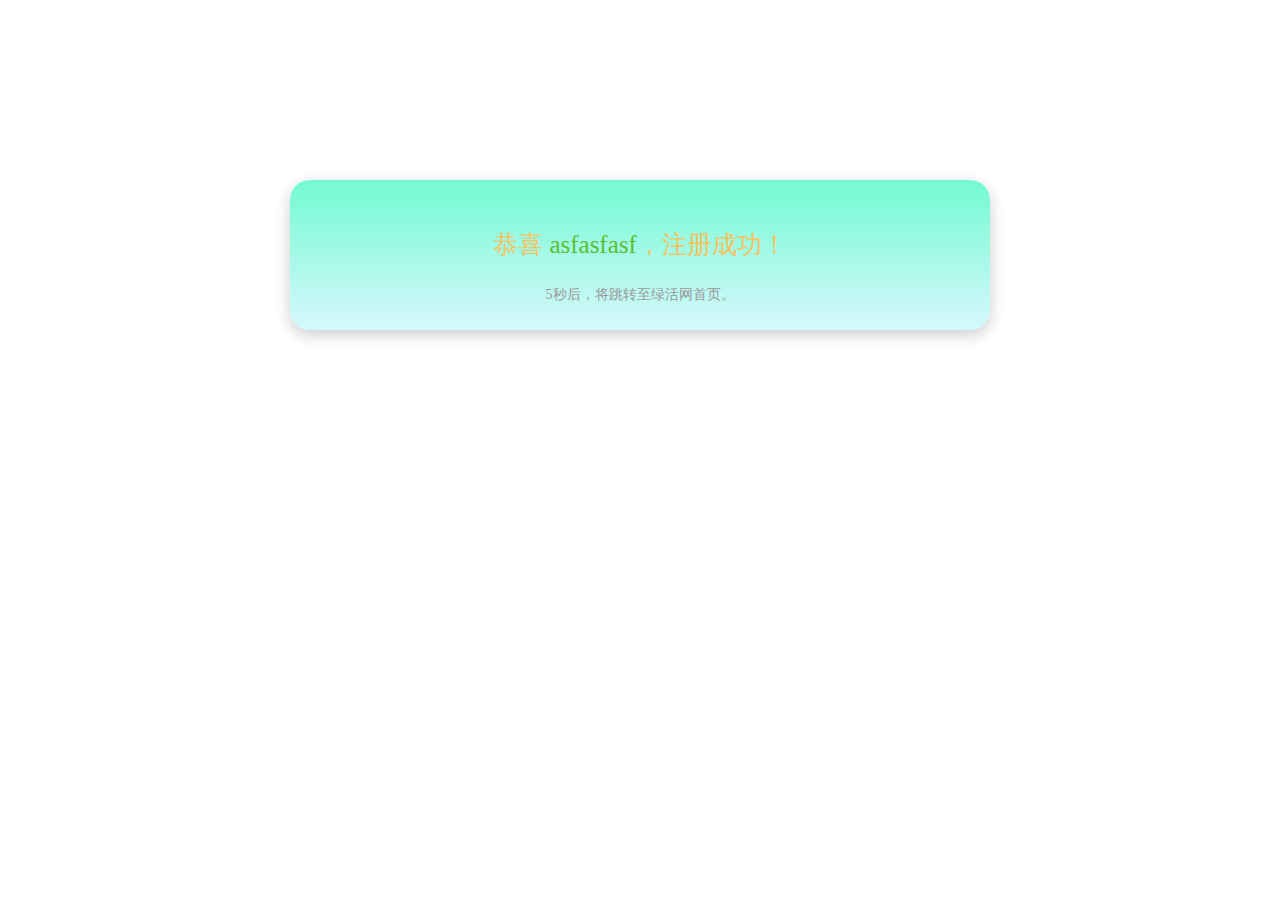
<file: regflash.html>
<!DOCTYPE HTML>
<html lang="en-US">
	<head>
    	<meta charset="UTF-8">
    	<!-- saved from url=(0013)about:internet -->
    	<title>绿活网-通知</title>
    	<link rel="shortcut icon" type="image/x-icon" href="img/favicon.ico" />
		<link rel="stylesheet" href="css/reset.css">
		<style>
			body{
				height: 100%;
				background: #fff;
			}
			 .flash-box{
			 	width: 700px;
			 	height: 150px;
			 	background: #73fad2;
			 	background: -moz-linear-gradient(top,#73fad2,#d5f8fc);
				background: -webkit-gradient(linear,top,from(#73fad2),to(#d5f8fc));
				background: -webkit-linear-gradient(top,#73fad2,#d5f8fc);
				background: -o-linear-gradient(top,#73fad2,#d5f8fc);
			 	border-radius:20px;
			 	box-shadow: 0 5px 15px rgba(0,0,0,0.2);
			 	position: absolute;
			 	left: 25%;
			 	left:calc(50% - 350px);
			 	top:20%;
			 }
			  .flash-box p{
			  	text-align: center;
			  	font: 25px/30px 'Microsoft Yahei';
			  	padding-top: 50px;
			  	color: #f7c35e;
			  }
			  #username{
			  	color: #5bbe30;
			  }
			  .flash-box p.second{
				font: 14px/30px 'Microsoft Yahei';
				padding-top: 20px;
				color: #999;
			  }
		</style>

	</head>
	<body> 
		<div class="flash-box">
			<p>恭喜 <strong id="username">asfasfasf</strong>，注册成功！</p>
			<p class="second"><em id="time">5</em>秒后，将跳转至绿活网首页。</p>
		</div>
	</body>
		<script>
			var em=document.getElementById('time');
			var num=parseInt(em.innerHTML);
			var interval=setInterval(function(){
				num--;
				if(num<0){
					clearInterval(interval);
					window.location.href='./index.html';
				}else{
					em.innerHTML=num;
				}
				
			},1000)
		</script>
</html>
</file>
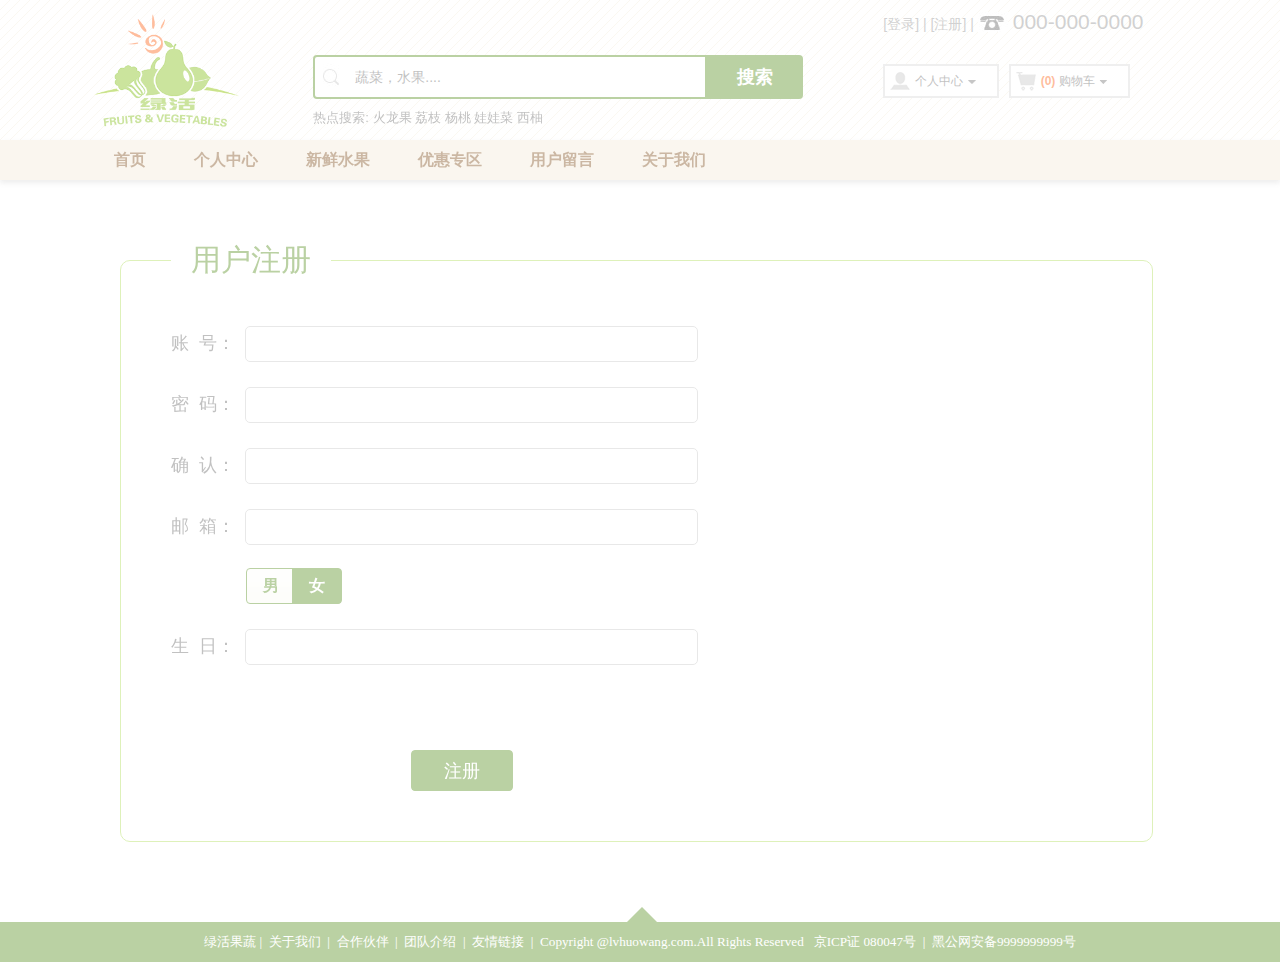
<file: register.html>
<!DOCTYPE HTML>
<html>
<head>
	<meta http-equiv="Content-Type" content="text/html; charset=utf-8" /> 
	<!-- saved from url=(0013)about:internet -->
	<title>绿活果蔬-注册页面</title>
	<link rel="shortcut icon" type="image/x-icon" href="img/favicon.ico" />
	<link rel="stylesheet" href="css/reset.css">
	<link rel="stylesheet" href="css/jquery-ui-1.10.4.custom.css">
	<link rel="stylesheet" href="css/base.css">
	<script src="js/modernizr.js"></script>
	<script src="js/jquery-1.11.0.js"></script>
	<script src="js/jquery-ui-1.10.4.custom.js"></script>
	<script src="js/jquery.validate.js"></script>
	<script src="js/jquery.form.js"></script>
	<script src="js/common.js"></script>
	<!-- 本页面加载文件 -->
	<link rel="stylesheet" href="css/register.css">
	<script src="js/register.js"></script>
</head>
<body>
	<!-- progress start -->
	<div id="progress">
		<div id="progress-num">0% Loaded</div>
		<div class="progress-bar">
			<div class="progress-now"></div>
		</div>
	</div>
	<!-- progress end -->
	<!-- all-content start -->
	<div id="all-content">
		<!-- header start -->
		<div id="header">
			<div class="wrapper1">
				<h1 class="logo" title="绿活果蔬-首页"><a href="index.html"><img src="img/logo.png" alt="绿活果蔬-首页"></a></h1>
				<div class="user-things">
					<div class="wrapper2">
						<div class="member">
							<a href="javascript:void(0)" class="member-login">[登录]</a>&nbsp;|&nbsp;<a href="register.html" class="member-register">[注册]</a>&nbsp;|&nbsp;<span>&nbsp;&nbsp;&nbsp;&nbsp;&nbsp;&nbsp;000-000-0000</span>
						</div>
						<div class="center-item">
							<div class="buy-car">
								<a href="#"><strong>(0)</strong>&nbsp;购物车<span>&nbsp;&nbsp;&nbsp;&nbsp;</span></a>
								<div class="drop buy-car-tip">
									购物车中还没有商品，赶紧选购吧！
								</div>
							</div>
							<div class="my-center">
								<a href="#">个人中心<span>&nbsp;&nbsp;&nbsp;&nbsp;</span></a>
								<div class="drop my-center-tip">
									你好，请<strong class="member-login">登录</strong>！
								</div>
							</div>
						</div>
					</div>
					<form name="search" action="" method="get">
						<div class="search">
							<input type="text" name="search-content" class="search-content" placeholder="蔬菜，水果....">
							<input name="search-submi" class="search-submit" type="submit" value="搜索">
						</div>	
						<div class="search-tip">
							<span>热点搜索:</span>
							<a href="#">火龙果</a>
							<a href="#">荔枝</a>
							<a href="#">杨桃</a>
							<a href="#">娃娃菜</a>
							<a href="#">西柚</a>
						</div>
					</form>
				</div>
			</div>
			<div class="clear-both"></div>
			<div class="nav">
					<ul class="wrapper1">
						<li><a href="#">首页</a></li>
						<li><a href="#">个人中心</li>
						<li><a href="#">新鲜水果</a></li>
						<li><a href="#">优惠专区</a></li>
						<li><a href="#">用户留言</a></li>
						<li><a href="#">关于我们</a></li>
					</ul>
				</div>
		</div>
		<!-- header end -->
		<!-- content start -->
		<div id="content">
			<div class="wrapper1">
				<form action="123.html" id="register" method="post">
					<fieldset><legend>用户注册</legend>
						<ol class="reg-error"></ol>
						<div>
							<label for="register-user" >账&nbsp;&nbsp;号：&nbsp;&nbsp;</label><input type="text" class="reg-text" id="register-user" name="user" title="请输入账号，字数不得少于4位！"/>&nbsp;&nbsp;<span></span>
						</div>
						<div>
							<label for="register-pass">密&nbsp;&nbsp;码：&nbsp;&nbsp;</label><input type="password" class="reg-text" id="register-pass" name="pass" title="请输入密码，字数不得少于6位！"/>&nbsp;&nbsp;<span></span>
						</div>
						<div>
							<label for="register-pass-con">确&nbsp;&nbsp;认：&nbsp;&nbsp;</label><input type="password" class="reg-text" id="register-pass-con" name="pass-con" title="请确认您所填写的密码！"/>&nbsp;&nbsp;<span></span>
						</div>
						<div>
							<label for="register-email">邮&nbsp;&nbsp;箱：&nbsp;&nbsp;</label><input type="text" class="reg-text" id="register-email" name="email" title="请输入正确邮箱！"/>&nbsp;&nbsp;<span></span>
						</div>
						<div style="padding-left:75px;font-size:0.9em">
							<input type="radio" name="register-sex" value="male" id="register-sex-male" checked="checked"/><label for="register-sex-male">男</label><input type="radio" name="register-sex" value="female" id="register-sex-female"/><label for="register-sex-female">女</label>
						</div>
						<div>
							<label for="register-birthday" >生&nbsp;&nbsp;日：&nbsp;&nbsp;</label><input type="text" class="reg-text" id="register-birthday" name="birth" title="请输入生日！"/>&nbsp;&nbsp;<span></span>
						</div>
						<div>
							<strong id="reg-submit">注册</strong>
						</div>
					</fieldset>
				</form>
			</div>
		</div>
		<!-- content end -->
		<!-- footer start -->
		<div id="footer">
			<p>
				绿活果蔬&nbsp;|&nbsp; <a href="#">关于我们</a> &nbsp;|&nbsp; <a href="#">合作伙伴</a> &nbsp;|&nbsp; <a href="#">团队介绍</a> &nbsp;|&nbsp; <a href="#">友情链接</a> &nbsp;|&nbsp; Copyright @lvhuowang.com.All Rights Reserved &nbsp; 京ICP证 080047号 &nbsp;|&nbsp; 黑公网安备9999999999号
			</p>
		</div>
		<!-- footer end -->
		<div id="back-to-top" title="返回顶部">返回顶部</div>
		<!-- dialog start -->
		<!-- 登陆框 -->
		<form action="#" id="dialog-login" method="post">
			<ol class="login-error">
				
			</ol>
			<div>
				<label for="dialog-login-user">账 号:&nbsp;&nbsp;</label><input name="dialog-login-user" type="text" id="dialog-login-user"/>
			</div>
			<div>
				<label for="dialog-login-pass">密 码:&nbsp;&nbsp;</label><input name="dialog-login-pass" id="dialog-login-pass" type="password"/>
			</div>
		</form>
		<div class="loading"></div>
		<!-- dialog end -->
		<div class="screen" id="screen1"></div>
		<div class="screen" id="screen2"></div>
	</div>
	<!-- all-content end -->
</body>
</html>
</file>
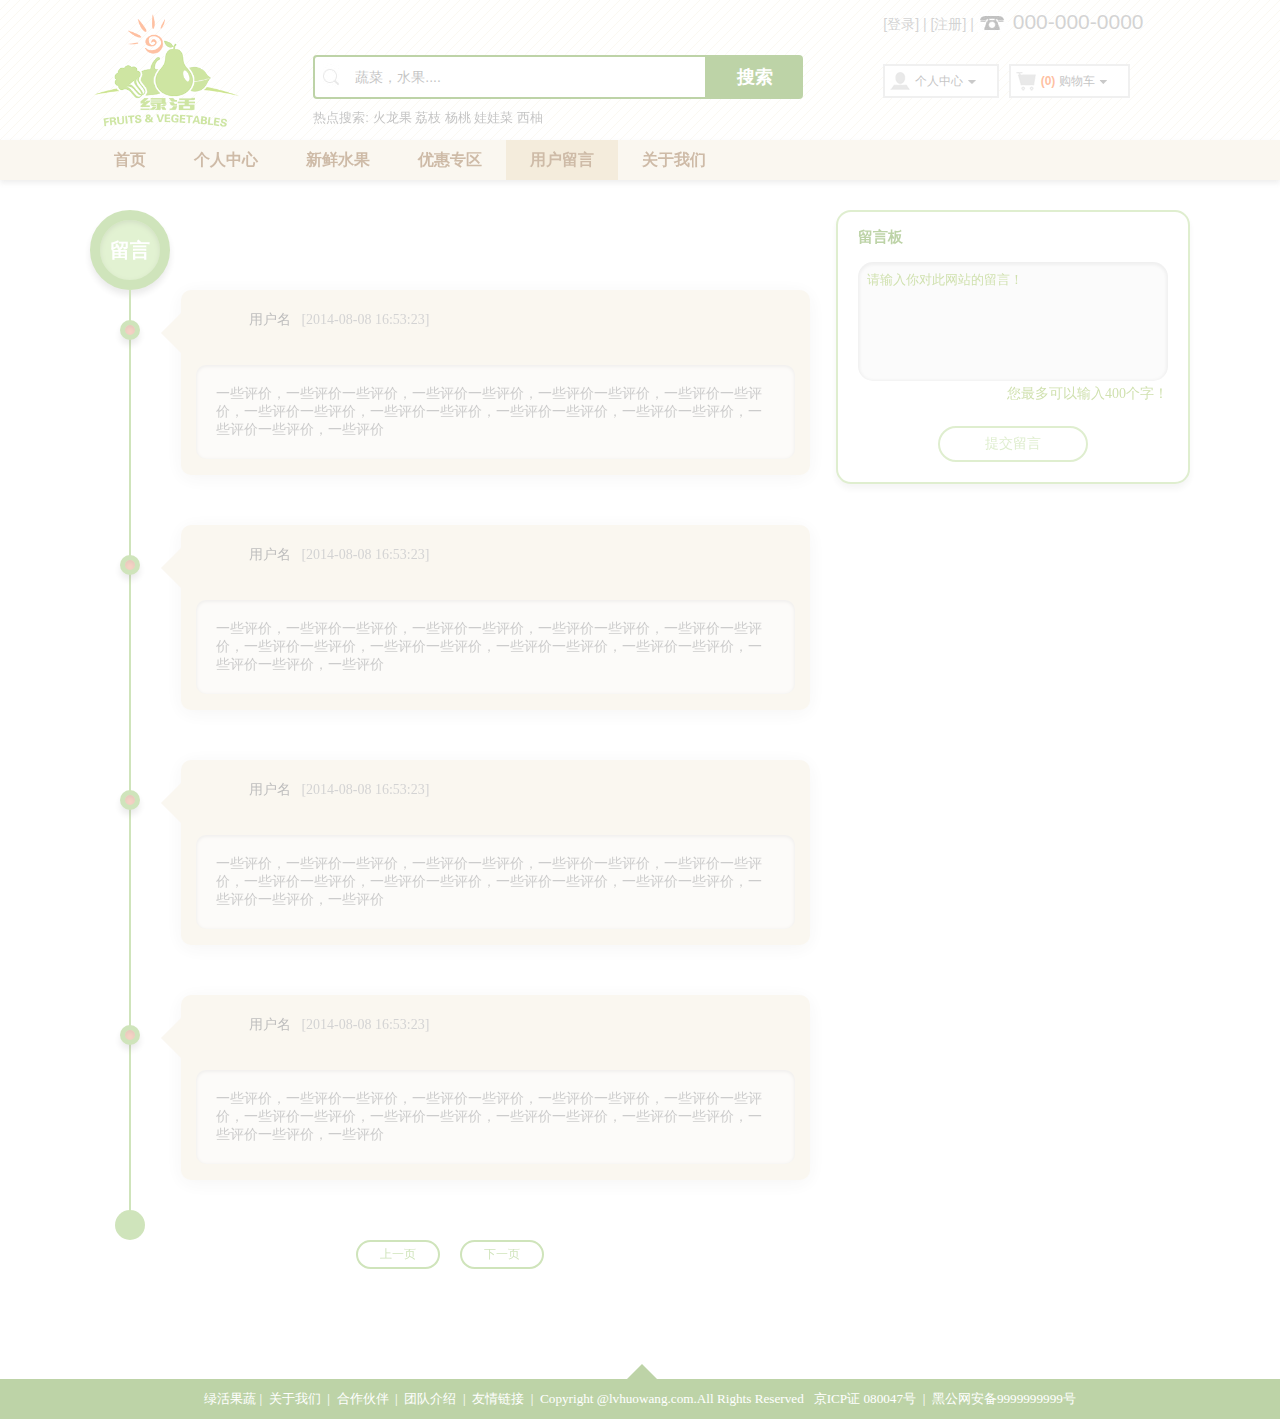
<file: usermessage.html>
<!DOCTYPE HTML>
<html>
<head>
	<meta http-equiv="Content-Type" content="text/html; charset=utf-8" /> 
	<!-- saved from url=(0013)about:internet -->
	<title>绿活果蔬-用户留言</title>
	<link rel="shortcut icon" type="image/x-icon" href="img/favicon.ico" />
	<link rel="stylesheet" href="css/reset.css">
	<link rel="stylesheet" href="css/jquery-ui-1.10.4.custom.css">
	<link rel="stylesheet" href="css/base.css">
	<script src="js/modernizr.js"></script>
	<script src="js/jquery-1.11.0.js"></script>
	<script src="js/jquery-ui-1.10.4.custom.js"></script>
	<script src="js/jquery.validate.js"></script>
	<script src="js/jquery.form.js"></script>
	<script src="js/common.js"></script>
	<!-- 本页面加载文件 -->
	<link rel="stylesheet" href="css/usermessage.css">
	<script src="js/usermessage.js"></script>
</head>
<body>
	<!-- progress start -->
	<div id="progress">
		<div id="progress-num">0% Loaded</div>
		<div class="progress-bar">
			<div class="progress-now"></div>
		</div>
	</div>
	<!-- progress end -->
	<!-- all-content start -->
	<div id="all-content">
		<!-- header start -->
		<div id="header">
			<div class="wrapper1">
				<h1 class="logo" title="绿活果蔬-首页"><a href="index.html"><img src="img/logo.png" alt="绿活果蔬-首页"></a></h1>
				<div class="user-things">
					<div class="wrapper2">
						<div class="member">
							<a href="javascript:void(0)" class="member-login">[登录]</a>&nbsp;|&nbsp;<a href="register.html" class="member-register">[注册]</a>&nbsp;|&nbsp;<span>&nbsp;&nbsp;&nbsp;&nbsp;&nbsp;&nbsp;000-000-0000</span>
						</div>
						<div class="center-item">
							<div class="buy-car">
								<a href="#"><strong>(0)</strong>&nbsp;购物车<span>&nbsp;&nbsp;&nbsp;&nbsp;</span></a>
								<div class="drop buy-car-tip">
									购物车中还没有商品，赶紧选购吧！
								</div>
							</div>
							<div class="my-center">
								<a href="#">个人中心<span>&nbsp;&nbsp;&nbsp;&nbsp;</span></a>
								<div class="drop my-center-tip">
									你好，请<strong class="member-login">登录</strong>！
								</div>
							</div>
						</div>
					</div>
					<form name="search" action="" method="get">
						<div class="search">
							<input type="text" name="search-content" class="search-content" placeholder="蔬菜，水果....">
							<input name="search-submi" class="search-submit" type="submit" value="搜索">
						</div>	
						<div class="search-tip">
							<span>热点搜索:</span>
							<a href="#">火龙果</a>
							<a href="#">荔枝</a>
							<a href="#">杨桃</a>
							<a href="#">娃娃菜</a>
							<a href="#">西柚</a>
						</div>
					</form>
				</div>
			</div>
			<div class="clear-both"></div>
			<div class="nav">
					<ul class="wrapper1">
						<li><a href="#">首页</a></li>
						<li><a href="#">个人中心</li>
						<li><a href="#">新鲜水果</a></li>
						<li><a href="#">优惠专区</a></li>
						<li class="nav-selected"><a href="#">用户留言</a></li>
						<li><a href="#">关于我们</a></li>
					</ul>
				</div>
		</div>
		<!-- header end -->
		<!-- content start -->
		<div id="content" class="wrapper1">
			<div id="product-comment">
				<h3>留言</h3>
				<div class="product-comment-wrapper">
					<ul>
						<li>
							<div class="product-comment-flag"></div>
							<div class="product-comment-box">
								<div>
									<h4>
										&#xe065;&nbsp;&nbsp;<em class="product-comment-name">用户名</em>&nbsp;&nbsp;&nbsp;[<em class="product-comment-time">2014-08-08 16:53:23</em>]
									</h4>
									<p class="product-comment-content">
										一些评价，一些评价一些评价，一些评价一些评价，一些评价一些评价，一些评价一些评价，一些评价一些评价，一些评价一些评价，一些评价一些评价，一些评价一些评价，一些评价一些评价，一些评价
									</p>
								</div>
							</div>
						</li>
						<li>
							<div class="product-comment-flag"></div>
							<div class="product-comment-box">
								<div>
									<h4>
										&#xe065;&nbsp;&nbsp;<em class="product-comment-name">用户名</em>&nbsp;&nbsp;&nbsp;[<em class="product-comment-time">2014-08-08 16:53:23</em>]
									</h4>
									<p class="product-comment-content">
										一些评价，一些评价一些评价，一些评价一些评价，一些评价一些评价，一些评价一些评价，一些评价一些评价，一些评价一些评价，一些评价一些评价，一些评价一些评价，一些评价一些评价，一些评价
									</p>
								</div>
							</div>
						</li>
						<li>
							<div class="product-comment-flag"></div>
							<div class="product-comment-box">
								<div>
									<h4>
										&#xe065;&nbsp;&nbsp;<em class="product-comment-name">用户名</em>&nbsp;&nbsp;&nbsp;[<em class="product-comment-time">2014-08-08 16:53:23</em>]
									</h4>
									<p class="product-comment-content">
										一些评价，一些评价一些评价，一些评价一些评价，一些评价一些评价，一些评价一些评价，一些评价一些评价，一些评价一些评价，一些评价一些评价，一些评价一些评价，一些评价一些评价，一些评价
									</p>
								</div>
							</div>
						</li>
						<li>
							<div class="product-comment-flag"></div>
							<div class="product-comment-box">
								<div>
									<h4>
										&#xe065;&nbsp;&nbsp;<em class="product-comment-name">用户名</em>&nbsp;&nbsp;&nbsp;[<em class="product-comment-time">2014-08-08 16:53:23</em>]
									</h4>
									<p class="product-comment-content">
										一些评价，一些评价一些评价，一些评价一些评价，一些评价一些评价，一些评价一些评价，一些评价一些评价，一些评价一些评价，一些评价一些评价，一些评价一些评价，一些评价一些评价，一些评价
									</p>
								</div>
							</div>
						</li>
					</ul>
				</div>
				<div class="fenye">
					<a href="#">上一页</a><a href="#">下一页</a>
				</div>
			</div> 
			<form action="" method="post" id="messaging">
				<h3>留言板</h3>
				<div class="comment-content-wrapper">
					<textarea name="comment-content" id="comment-content" placeholder="请输入你对此网站的留言！"></textarea>
				</div>
				<p class="comment-font-num">您最多可以输入<strong>400</strong>个字！</p>
				<div>
					<button id="message-submit">提交留言</button>
				</div>
			</form>
		</div>
		<!-- content end -->
		<!-- footer start -->
		<div id="footer">
			<p>
				绿活果蔬&nbsp;|&nbsp; <a href="#">关于我们</a> &nbsp;|&nbsp; <a href="#">合作伙伴</a> &nbsp;|&nbsp; <a href="#">团队介绍</a> &nbsp;|&nbsp; <a href="#">友情链接</a> &nbsp;|&nbsp; Copyright @lvhuowang.com.All Rights Reserved &nbsp; 京ICP证 080047号 &nbsp;|&nbsp; 黑公网安备9999999999号
			</p>
		</div>
		<!-- footer end -->
		<div id="back-to-top" title="返回顶部">返回顶部</div>
		<!-- dialog start -->
		<!-- 登陆框 -->
		<form action="#" id="dialog-login" method="post">
			<ol class="login-error">
				
			</ol>
			<div>
				<label for="dialog-login-user">账 号:&nbsp;&nbsp;</label><input name="dialog-login-user" type="text" id="dialog-login-user"/>
			</div>
			<div>
				<label for="dialog-login-pass">密 码:&nbsp;&nbsp;</label><input name="dialog-login-pass" id="dialog-login-pass" type="password"/>
			</div>
			<div class="dialog-login-operation">
				<a href="register.html" title="注册">注册</a> | <a href="forgetpass.html" target="_blank" title="找回密码">忘记密码</a>
			</div>
		</form>
		<div class="loading"></div>
		<!-- dialog end -->
		<div class="screen" id="screen1"></div>
		<div class="screen" id="screen2"></div>
	</div>
	<!-- all-content end -->
</body>
</html>
</file>
<file: css/base.css>
@-webkit-keyframes updown{
	0%{
		top:30px;
	}
	50%{
		top:10px;
	}
	100%{
		top:30px;
	}
}
@-moz-keyframes updown{
	0%{
		top:30px;
	}
	50%{
		top:10px;
	}
	100%{
		top:30px;
	}
}
body{
	font-size: 62.5%;
	font-family:"Microsoft YaHei",arial,"Hiragino Sans GB",sans-serif;
	vertical-align: baseline;

}
a{
	-moz-transition:all .5s ease;/* firefox */
	-webkit-transition:all .5s ease; /* safari and chrome */
	-o-transition:all .5s ease; /* opera */
	-ms-transition:all .5s ease;
	transition:all .5s ease;
}
#progress{
	position: fixed;
	width: 500px;
	height: 200px;
	left:29%;
	left:calc(50% - 250px);
	top:40%;
	top:calc(50% - 100px);
}
#progress-num{
	width: 200px;
	height: 50px;
	position: absolute;
	left: 150px;
	top: 30px;
	font: 3em/50px 'Brush Script Std','Hobo Std','Arial','Microsoft YaHei';
	color: #8fd648;
	text-align: center;
	-webkit-animation:updown 1.5s linear infinite;
	-moz-animation:updown 1.5s linear infinite;
}
.progress-bar{
	width: 500px;
	height: 100px;
	background:url(../img/progessbg.jpg) no-repeat left top;
	position:absolute;
	left: 0;
	top: 100px;
}
.progress-now{
	position: absolute;
	left: 6px;
	top: 0;
	width: 0px;/*100% 482px*/
	height: 47px;
	background:url(../img/progress.png) no-repeat left top;
}
#all-content{
	display: none;
}
#header{
	width: 100%;
	height: auto;
	background: url(../img/top_bg01.jpg) repeat left top;
	padding-bottom: 40px;
}
.wrapper1{
	width: 1100px;
	margin: 0 auto;
}
#header .logo{
	float: left;
	padding: 10px 0 10px 0;
}
#header .logo a{
	display: block;
}
#header .logo a img{
	display: block;
	width: 150px;
	height: 120px;
}
/* user-things */
.user-things{
	float: right;
}
.wrapper2{
	float:right;
}
.member{
	font-size: 1.4em;
	padding: 10px 10px 0 0;
	color: #999;
}
.member a{
	color: #999;
}
.member a:hover{
	color:#693;
	text-decoration: underline;
}
.member span{
	font-size: 1.5em;
	background: url(../img/membertel.jpg) no-repeat left center;
}
.center-item{
	padding: 30px 50px 0 0;
}
.buy-car,.my-center{
	position: relative;
	float: right;
	border: 2px solid #dbdbdb;
	font: 1.2em/30px arial,"Hiragino Sans GB",sans-serif;
	background: white;
	margin-right: 10px;
}
.buy-car a,.my-center a{
	position: relative;
	display: block;
	padding: 0 20px 0 30px;
	color: #777;
}
.buy-car a{
	background:#fff url(../img/cart.png) no-repeat left center;
	z-index: 43;
}
.buy-car a strong{
	color: #fd6d26;
	font-weight: bold;
}
.my-center a{
	background:#fff url(../img/my.png) no-repeat left center;
	z-index: 41;
}
.buy-car a span,.my-center a span{
	line-height: 16px;
	background: url(../img/ui-icons_808080_256x240.png) no-repeat -64px -16px ;
}
.drop{
	display: none;
	position: absolute;
	border: 1px #ccc solid;
	background: #fff;
	box-shadow: 3px 3px 3px rgba(200,200,200,0.5);
	padding: 20px;
	z-index: 40;
	font: 1.2em arial,"Hiragino Sans GB",sans-serif;
	color: #777;
}
.buy-car-tip{
	width: 280px;
	right: -2px;
	top: 29px;
	z-index: 42;
}
.my-center-tip{
	width: 150px;
	right: -2px;
	top: 29px;
	z-index: 40;
}
.member-login{
	color: #fd6d26;
	cursor: pointer;
}
/* 搜索 */
#header form{
	float: right;
}
.search{
	padding: 55px 80px 0 0;
	overflow: hidden;
}
.search .search-content{
	display: block;
	float: left;
	width: 350px;
	height: 40px;
	padding-left: 40px;
	background: white url(../img/search.jpg) no-repeat left center;
	border: #693 2px solid;
	border-top-left-radius: 4px;
	border-bottom-left-radius: 4px;
	color: #999;
	font:1.4em arial,"Hiragino Sans GB",sans-serif;
	outline: none;

}

.search .search-submit{
	display: block;
	float: left;
	padding: 0 30px;
	height: 44px;
	background: #693;
	border:none;
	border-top-right-radius: 4px;
	border-bottom-right-radius: 4px;
	font:bold 1.8em/44px '微软雅黑',arial,"Hiragino Sans GB",sans-serif;
	color: white;
	cursor: pointer;
}
.search-tip{
	padding-top: 10px;
	font-size: 1.3em;

}
.search-tip a,.search-tip span{
	color: #777;
}
.search-tip a:hover{
	color: #fd6d26;
}
.clear-both{
	clear: both;
}
/* 导航条 */
.nav{
	position: absolute;
	width: 100%;
	height: 40px;
	background: #F4ECDC;
	left: 0px;
	top: 140px;
	box-shadow:0 3px 5px rgba(160,160,160,0.4);
	z-index: 30;
}
.nav li{
	-moz-transition:all .5s ease;/* firefox */
	-webkit-transition:all .5s ease; /* safari and chrome */
	-o-transition:all .5s ease; /* opera */
	-ms-transition:all .5s ease;
	transition:all .5s ease;
	float: left;
}
.nav li a{
	display: block;
	padding: 0 1.5em;
	font:bold 1.6em/40px '微软雅黑',arial,"Hiragino Sans GB",sans-serif;
	color:#8c6033;

}
.nav li:hover,.nav li.nav-selected{
	background:#E5D3AE;
}
/* footer */
#footer{
	background: #693;
	position: relative;
	font-size: 1.2em;
}
#footer:before{
	content: '';
	position: absolute;
	top: -15px;
	left: 49%;
	border-bottom:15px solid #693;
	border-left: 15px solid transparent; 
	border-right: 15px solid transparent;
}
#footer p{
	width: 90%;
	padding: 10px 5%;
	font: 1.1em/1.5em '微软雅黑';
	text-align: center;
	color: white;
}
#footer p a{
	color: white;
}
#footer p a:hover{
	color:#A7CC81;
}
/* 返回顶部 */
#back-to-top{
	position: fixed;
	display: none;
	right: 0px;
	bottom: 55px;
	width: 58px;
	height: 58px;
	text-indent: -5000px;
	background: url(../img/right_menu.png) no-repeat 0 -174px;
	z-index:30;
	cursor: pointer;
}
/* 登陆框 */
#dialog-login div{
	padding: 2em 1.5em 0 1.5em;
	font-size: 1em/1.7em '微软雅黑';
}
#dialog-login-user,#dialog-login-pass{
	width: 20em;
	height: 2em;
	border: #ccc 1px solid;
	background: #fff;
	border-radius: 4px;
}
#dialog-login-user:focus,#dialog-login-pass:focus{
	outline: none;
	box-shadow: 0 0 5px #9c6;
}
#dialog-login label{
	font-size: 1.3em;
	color: #999;
}
.ui-dialog .ui-dialog-buttonpane{
	margin-top: 2em;
}
.login-error{
	padding:1em 0 0 5em ;
	color:#fd6d26;
	display: none;
}
.login-error li{
	margin-bottom: 10px;
	padding-left: 2em;
	background: url(../img/worning.png) no-repeat left center;
	line-height: 1.5em;
}
#dialog-login .login-error label{
	font-size: 1.1em;
	color:#fd6d26;
}
.input-success{
	display: inline-block;
	vertical-align: -.4em;
	height:1.6em;
	width:1.6em;
	background: url(../img/reg_succ.png) no-repeat center center;
}
.loading{
	line-height: 80px;
	text-align: center;
}
.registing{
	color:#666;
}
.loading img{
	vertical-align:-6px
}
.regsuccess{
	color:green;
}
.regwrong{
	color:red;
}
/* 遮罩 */
.screen{
	display: none;
	position: fixed;
	left: 0;
	top:0;
	background: #666;
	width: 100%;
	height: 5000px;
	opacity: .6;
	filter:alpha(opacity=60);
	z-index: 40;
}







/* 自定义jquery插件所用样式 */
.count-num-box{
	font: 1.2em/1.5em 'Microsoft YaHei';
	overflow: hidden;
	color: #333;
}
.count-num-box input{
	border: none;
	background: none;
	outline: none;
	width: 1.5em;
	cursor:default;
}
.count-num-decrease{
	width:1.2em;
	border-left: 1px solid #ccc;
	border-top: 1px solid #ccc;
	border-bottom: 1px solid #ccc;
	font-size: 1.4em;
	text-align: center;
	float: left;
	cursor: pointer;
}
.count-num-wrapper{
	width: 2.2em;
	text-align: center;
	border: 1px solid #ccc;
	float: left;
}
.count-num-increase{
	width:1.2em;
	border-right: 1px solid #ccc;
	border-top: 1px solid #ccc;
	border-bottom: 1px solid #ccc;
	font-size: 1.4em;
	text-align: center;
	float: left;
	cursor: pointer;
}
</file>
<file: css/index.css>
#content{
		padding:0 0 60px 0;
		background: url('../img/mainBg.png') repeat-x left top;
}
/* 轮播 */
#slider-show{
	position: relative;
	width: 100%;
	margin-bottom: 60px;
}
.slider{
	position: relative;
	width: 100%;
	overflow: hidden;
}
.slider li{
	width: 100%;
	position: absolute;
	display: none;
	top: 0;
}
.slider a{
	display: block;
}
.zhanwei{
	display: block;
	width: 100%;
}
.slider a img{
	display: block;
	width: 100%;
}
.control{
	width: 100%;
	text-align: center;
	position: absolute;
	bottom: 4%;
}
.control li{
	display: inline-block;
	width: 25px;
	height: 25px;
	margin-left: 5px;
	font: 1.2em/25px arial,"Hiragino Sans GB",sans-serif;
	background: #444;
	border-radius:50%;
	cursor: pointer;
	-moz-transition:all .5s ease;/* firefox */
	-webkit-transition:all .5s ease; /* safari and chrome */
	-o-transition:all .5s ease; /* opera */
	-ms-transition:all .5s ease;
	transition:all .5s ease;
	color: white;

}
.control li.control-selected,.control li.control-hover{
	background: #693;
}
.to-left,.to-right{
	position: absolute;
	width: 100px;
	height: 100%;
	cursor:pointer;
	-moz-transition:all .5s ease;/* firefox */
	-webkit-transition:all .5s ease; /* safari and chrome */
	-o-transition:all .5s ease; /* opera */
	-ms-transition:all .5s ease;
	transition:all .5s ease;
	opacity: 0;
	filter:alpha(opacity=0);
}
#slider-show:hover .to-left,#slider-show:hover .to-right{
	-moz-transform:none;
	-webkit-transform:none;;
	-o-transform:none;;
	-ms-transform:none;;
	transform:none;
	opacity: .5;
	filter:alpha(opacity=50);
}
#content #slider-show .to-hover{
	opacity: .9;
	filter:alpha(opacity=90);
}
.to-left{
	-moz-transform:translateX(-60px);
	-webkit-transform:translateX(-60px);
	-o-transform:translateX(-60px);
	-ms-transform:translateX(-60px);
	transform:translateX(-60px);
	left: 0;
	top: 0;
}
.to-right{
	-moz-transform:translateX(60px);
	-webkit-transform:translateX(60px);
	-o-transform:translateX(60px);
	-ms-transform:translateX(60px);
	transform:translateX(60px);
	right: 0;
	top: 0;
}
.to-left strong,.to-right strong{
	position: absolute;
	width: 43px;
	height: 58px;
	text-align: center;
	top: 40%;
	color: #999;
	font:bold 9em '宋体';
	background: url(../img/arrows.png) no-repeat;
}
.to-left strong{
	left: 5px;
}
.to-right strong{
	right: 5px;
	background-position: -43px 0;
}
/*ad banner*/
.ad-banner{
	overflow: hidden;
}
.ad-banner>li{
	float: left;
	height: 130px;
	width: 360px;
	margin-right: 10px;
}
.ad-banner li.last-child{
	margin-right:0;
}
.ad-banner>li a{
	display: block;
	width: 100%;
	height: 100%;
}
.ad-banner>li img{
	display: block;
	width: 100%;
	height: 100%;
}
.sale-product{
	margin-top: 2em;
}
.sale-product h3{
	font: bold 2em/30px 'Microsoft Yahei';
	color: #693;
	letter-spacing: 0.5em;
}
.sale-product h3 span{
	float: left;
	width: 8px;
	height: 30px;
	margin-right: 10px;
	background: #693;
}
.sale-product ul{
	overflow: hidden;
	margin-top: 1em;
	padding-top: 1px;
}
.sale-product li{
	float: left;
	width: 253.75px;
	padding: 10px;
	border: 1px solid #dedede;
	position: relative;
	margin-left: -1px;
	margin-top: -1px;
	-moz-transition:all .3s ease;/* firefox */
	-webkit-transition:all .3s ease; /* safari and chrome */
	-o-transition:all .3s ease; /* opera */
	-ms-transition:all .3s ease;
	transition:all .3s ease;

}
.sale-product li:nth-child(4n+1){
	margin-left: -0;
}
.sale-product li:hover{
	z-index: 10;
	border: #693 solid 1px;
}
.sale-product-photo{
	position: relative;
	display: block;
	width: 253.75px;
	height:253.75px;
	overflow: hidden;
}
.sale-product-photo>img{
	width: 100%;
	height: 100%;
}
.sale-product-photo em{
	position: absolute;
	left: 0;
	top: 100%;
	display: block;
	width: 100%;
	height: 100%;
	background:none;
	background: rgba(33,33,33,0.3);
	-moz-transition:all .3s ease;/* firefox */
	-webkit-transition:all .3s ease; /* safari and chrome */
	-o-transition:all .3s ease; /* opera */
	-ms-transition:all .3s ease;
	transition:all .3s ease;
}
.sale-product-photo em img{
	position: absolute;
	left: 45%;
	top: 45%;
}
.sale-product-name{
	display: block;
	font:bold 1.6em/40px "Microsoft Yahei";
	height: 40px;
	border-bottom:1px dashed #d6d6d6; 
	color: #333;
	letter-spacing: 0.15em;
	white-space: nowrap;
	overflow: hidden;
	text-overflow:ellipsis;
}
.sale-product-name:hover{
	text-decoration: underline;
}
.sale-product-info{
	overflow: hidden;
	padding-bottom: 5px;
}
.sale-product-discount{
	float: left;
	height: 60px;
	font: 2em 'Microsoft Yahei';
	color: #FF5F1E;
}
.sale-product-discount strong{
	font-size: 2em
}
.sale-product-other{
	float: right;
	height: 50px;
	width: 190px;
}
.sale-product-before{
	text-decoration:line-through;
	font: 1.4em/20px 'Microsoft Yahei'; 
}
.sale-product-now{
	overflow: hidden;
	height: 30px;
}
.sale-product-now-price{
	float: left;
	font:bold 2.5em/30px "Microsoft Yahei";
	color: #333;
}
.sale-product-hassaled{
	float: right;
	font: 1.4em/30px "Microsoft Yahei";
	color: #999;
}
.sale-product-hassaled strong{
	font-weight: bold;
	color: #00BBA1;
}

/* ad-footer */
.ad-footer{
	margin-top: 3em;
}
.ad-footer a{
	width: 100%;
	display: block;
}
.ad-footer a img{
	display: block;
	width: 100%;
}
</file>
<file: css/cart.css>
#content{
	margin: 50px auto 80px auto;
	border: 1px solid #d6d6d6;
	border-radius: 10px;
}
#content h2{
	padding: 0 30px;
	overflow: hidden;
}
#content h2 img{
	display: block;
	float: left;
}
.time-now{
	float: right;
	width: 411px;
	height: 70px;
	margin-top: 30px;
	margin-bottom: 30px;
	background: url(../img/carting.jpg) no-repeat 0px 0px;
}
.empty-cart-box{
	width: 500px;
	margin: 50px auto 200px auto;
	overflow: hidden;
}
.empty-cart-logo{
	float: left;
	width: 130px;
}
.empty-cart-go{
	padding-top: 30px;
	float: left;
}
.empty-cart-go strong{
	font:700 16px/20px 'Microsoft YaHei',helvetica,tahoma,arial,sans-serif;
	color:#333;
}
.empty-cart-go p{
	font: 1.4em 'Microsoft YaHei',helvetica,tahoma,arial,sans-serif;
	color: #666;
	margin-bottom: 15px;
}
.empty-cart-go a{
	color: #693;
}
.empty-cart-go a:hover{
	text-decoration: underline;
}
.not-empty{
	padding:0 30px 0 30px;
}
.cart-list{
	width: 100%;
}
.cart-list thead{
	background: #f1f1f1;
	border-top: 1px solid #d6d6d6;
}
.cart-list th{
	text-align: center;
	font: 1.6em/40px 'Microsoft YaHei';
	color: #111;
}
.cart-list tbody tr{
	border-bottom: 1px #d6d6d6 dashed;
}
.cart-list-check,.cart-list-prv,.cart-list-now,.cart-list-total,.cart-list-operate{
	text-align: center;
}
.count-num-box{
	padding-left: 25px;
}
.cart-list-product .photo{
	float: left;
	display: block;
	padding: 3px;
	margin: 10px;
	border: 1px solid #d6d6d6;
	background: #fff;
	width: 80px;
	height: 80px;
	overflow: hidden;
}
.cart-list-product .photo img{
	width: 100%;
	display: block;
}
.cart-list-product .name{
	width: 200px;
	float: left;
	padding:13px 10px; 
	font: 14px/25px 'Microsoft YaHei';
	color: #111;
}
.cart-list-product .name:hover{
	text-decoration: underline;
}
.cart-list-prv .prv{
	font: 14px/25px 'Microsoft YaHei';
	color: #666;
	text-decoration: line-through;
}
.cart-list-prv .discount,.cart-list-now strong{
	font:bold 14px/25px 'Microsoft YaHei';
	color: #333;
}
.cart-list-operate input{
	font: 12px 'Microsoft YaHei';
}
.cart-list-total strong{
	font:bold 16px/25px 'Microsoft YaHei';
	color: #693;
}
.cart-submit{
	margin: 30px 0;
	width: 100%;
	height: 50px;
	background: url(../img/bg13.jpg) repeat-x left top;
	overflow: hidden;
}
#cart-submit{
	display: block;
	float: right;
	width: 152px;
	height: 50px;
	background: url(../img/152_50px172_50px.png) no-repeat 0px 0px;
	border: none;
	cursor: pointer;
}
#cart-submit:hover{
	opacity: .7;
	filter:alpha(opacity=70);
}
#cart-submit.disabled{
	background-position: 0px -50px;
}
.cart-submit-total{
	padding-right: 50px;
	float: right;
	font: 14px/50px 'Microsoft YaHei';
	color:#666;
}
.cart-submit-total em{
	color: #FD6D26;
}
.cart-submit-total strong{
	color: #693;
	font-size: 22px;
	font-weight: bold;
}
</file>
<file: css/getpass.css>
body{
	background-color: #f5f5f5;
}
#getpass{
	width: 380px;
	margin: 100px auto 400px auto;
	background: #fff;
	border: 1px solid #e6e6e6;
	padding: 30px 120px;
	border-radius: 6px;
	box-shadow: 0 35px 20px -30px rgba(0,0,0,.1);
	
}
#getpass h2{
	text-align: center;
	font: 16px/25px '微软雅黑';
	color: #999;
}
#getpass input{
	box-sizing:border-box;
	width: 100%;
	border: 1px solid #B5E066;
	height: 35px;
	border-radius: 5px;
	font: 14px/25px '微软雅黑','icons';
	color: #888; 
	padding: 0 10px;
	margin-top: 15px;
	outline: none;
	box-shadow: 0 0 4px #2EB398;
}
.getpass-btn button{
	background: #693;
	margin-top:15px;
	font: 16px/35px 'Micsorft Yahei';
	color: #fff;
	box-sizing:border-box;
	width: 100%;
	border:none;
	height: 35px;
	border-radius: 5px;
	cursor: pointer;
}
.getpass-btn button:hover{
	box-shadow: inset 0 30px 40px -30px rgba(0,0,0,.2)
}
</file>
<file: css/personcenter.css>
@-webkit-keyframes move{
	0%{
		background-position: 0 0;
	}
	100%{
		background-position: -1280px 0;
	}
}
@-moz-keyframes move{
	0%{
		background-position: 0 0;
	}
	100%{
		background-position: -1280px 0;
	}
}
@font-face {
	font-family: 'icons';
	src:url('fonts/ElegantIcons.eot');
	src:url('fonts/ElegantIcons.eot?#iefix') format('embedded-opentype'),
		url('fonts/ElegantIcons.woff') format('woff'),
		url('fonts/ElegantIcons.ttf') format('truetype'),
		url('fonts/ElegantIcons.svg#ElegantIcons') format('svg');
	font-weight: normal;
	font-style: normal;
}
#all-content{
	width: 100%;
	overflow: hidden;
}
#content{
	position: relative;
	margin-top: 30px;
	margin-bottom: 80px;
	min-height: 440px;
}
#content::after{
	content: "";
	display: block;
	clear: both;
}
/* 菜单 */
.p-center-nav{
	width: 200px;
	float: left;
	border-radius: 6px;
	overflow: hidden;
}
.p-center-nav h2{
	font:bold 1.6em/40px 'Microsoft Yahei';
	color: #8c6033;
	text-align: center;
	text-shadow: 1px 1px 1px rgba(255, 255, 255, .2);
	background:#F4ECDC;
background: -moz-linear-gradient(top, #F4ECDC, #E5D3AE); 
background: -webkit-gradient(linear,top,from(#F4ECDC),to(#E5D3AE));
background: -webkit-linear-gradient(top, #F4ECDC, #E5D3AE);
background: -o-linear-gradient(top, #F4ECDC, #E5D3AE);
}
.p-center-nav ul li a{
	display: block;
	font: 1.4em/40px 'Microsoft Yahei','icons';
	background: #f5efe3;
	color: #a79267;
	border-bottom: 1px solid #ebe2d0;
}
.p-center-nav ul li a:hover{
	background: #a79267;
	color: #fff;
	border-bottom: 1px solid #a79267;
}
.p-center-nav ul li a span{
	float: left;
	width: 50px;
	text-align: right;
	padding-right: 10px;
	font-size: 16px;
}
/* 模块 */
.p-center-item{
	position: relative;
	width: 850px;
	float: right;
}
.p-center-item>div{
	display: none;
	width: 100%;
	background: #f5efe3;
	border-radius: 6px;
	opacity: 0;
	filter:alpha(opacity=0);
	position: absolute;
	left: 1000px;
	top:0px;
}

.p-center-item h2{
	overflow: hidden;
	height: 80px;
	width: auto;
	font: 2.5em/80px 'Microsoft Yahei';
	color: #a79267;
}
.p-center-item h2 span{
	float: left;
	text-align: right;
	width: 80px;
	padding-right: 20px;
	font: 50px/80px 'Microsoft Yahei','icons';
	color: #e5d1ba;
}
.jiantou{
	display: block;
	border-right: 20px solid #f5efe3;
	border-top: 20px solid transparent;
	border-bottom: 20px solid transparent;
	position: absolute;
	left: -20px;
}
#myinfo .jiantou{
	top: 40px;
}
#myorder .jiantou{
	top: 81px;
}
#mycomment .jiantou{
	top: 122px;
}
#mypass .jiantou{
	top: 163px;
}

/* myinfo */
#myinfo .item-content{
	padding:20px 50px 40px 50px;
}
#myinfo .item-content .info-saysomething{
	font: 16px/20px 'Microsoft Yahei';
	color: #999;
	letter-spacing: 1px;	
}
#myinfo .item-content .info-saysomething em{
	color: #46b7b3;
}
#myinfo .item-content p{
	padding-bottom: 30px;
	font: 1.4em/25px 'Microsoft Yahei';
	color: #666;
}
#myinfo .item-content p a{
	font:12px/25px '宋体';
	display: block;
	float: right;
	width: 450px;
	text-align: left;
	color: #73ABC9;
}
#myinfo .item-content p a:hover{
	text-decoration: underline;
}





/* myorder */

#myorder .item-content{
	padding:20px 50px 40px 50px;

}
.status{
	border-bottom: 1px solid #ccc;
	padding-left: 20px;
}
.status::after{
	content: "";
	display:block;
	clear: both;
}
.status strong,.status li{
	float: left;
	padding: 0 15px;
	font: 15px/40px 'Microsoft Yahei';
	color:#2B2B2B;

}
.status li a{
	color: #2B2B2B;
	-moz-transition:none;/* firefox */
	-webkit-transition:none; /* safari and chrome */
	-o-transition:none; /* opera */
	-ms-transition:none;
	transition:none;
}
.status li a:hover{
	color: #FD6D26;
}
.status li.selected{
	position: relative;
	color: #FD6D26;
	border-bottom: 2px solid #FD6D26;
	margin-bottom: -1px;
}
.status li.selected::after{
	position: absolute;
	left: 47%;
	left: calc(50% - 1.5px);
	bottom: -5px;
	content: "";
	border-top: solid 3px #FD6D26;
	border-left: solid 3px transparent;
	border-right: solid 3px transparent;	
}
.user-order{
	width: 750px;

}
.user-order thead{
	font: 14px/50px 'Microsoft Yahei';
	color: #888;
	border-bottom: 1px solid #e6e6e6;

}
.user-order thead th{
	text-align: center;

}
.user-order tbody tr{
	border-bottom: dashed 1px #e1e1e1; 
}
.user-order-name{
	overflow: hidden;
	padding: 20px 10px 20px 0;
}
.user-order-name .photo{
	float: left;
	display: block;
	width: 60px;
	height: 60px;
}
.user-order-name .photo img{
	display: block;
	width: 100%;
	height: 100%;
}
.user-order-name .name{
	float: right;
	font: 14px/20px 'Microsoft Yahei';
	color: #888;
	width: 220px;
	max-height: 60px;
	overflow: hidden;
}
.user-order-name .name:hover,.user-order-operate a:hover{
	text-decoration: underline;
}
.user-order-num,.user-order-price,.user-order-status,.user-order-operate{
	text-align: center;
	font: 12px/20px '宋体';
	color: #888;
}
.user-order tbody strong{
	font-weight: bold;
}
.user-order-price{
	color:  #FD6D26;
	font-size: 14px;
}
.user-order-operate{
	font-family: '宋体','icons';
	font-weight: lighter;
}
.user-order-operate a{
	font-size: 13px;
}
.user-order-operate-pay a{
	color: #FD6D26;
}
.user-order-operate-comment a{
	color: #73ABC9;
}
.user-order-operate-delete a{
	color: #999;
}



/* myorder */
#mycomment .item-content{
	padding:20px 30px 40px 30px;
}
.comment-wrapper{
	padding-bottom: 20px;
}
.comment-item{
	border: dashed 1px #d6d6d6;
	margin-bottom: 20px;
	border-radius: 10px;
	padding: 20px;
	overflow: hidden;
}
.comment-item:hover{
	background: #f7f4ed;
}
.comment-header{
	overflow: hidden;
	margin-bottom: 20px;
}
.comment-item-product-name{
	float: left;
	width: 400px;
	overflow: hidden;
	height: 30px;
	font:bold 16px/30px 'Microsoft Yahei';
	white-space:nowrap;
	text-overflow:ellipsis;
}
.comment-item-product-name span{
	float: left;
	margin-right: 15px;
	width: 8px;
	height: 30px;
	background: #CABB9D;
}
.comment-item-stars{
	float: right;
	width: 200px;
	text-align: right;
	padding-right: 20px;
	font:bold 16px/30px 'icons';
	letter-spacing: 5px;
	color: #fae25a;
}
.comment-item-stars em{
	float: right;
	margin-left: 10px;
	letter-spacing: 1px;
	font: 25px/30px 'Microsoft Yahei';
	color: #f60;
	font-style: italic;
}
.comment-item-content{
	font: 14px/20px 'Microsoft Yahei';
	color: #888;
	letter-spacing: 1px;
	text-align: justify;
	margin-bottom: 15px;
}
.comment-item-time{
	text-align: right;
	padding-right: 20px;
	font-size: 14px;
	color: #999;
}

/* mypass */
#mypass .item-content{
	padding: 20px 103px 50px 103px;
}
#alter-pass>div{
	padding-bottom: 30px;
	width: 500px;
}
#alter-pass>div>label{
	float: left;
	width: 90px;
	padding-right: 10px;
	text-align: right;
	font: 1.8em/20px 'Microsoft Yahei';
 	color: #a79267;
}
.alter-pass-text{
	width: 20em;
	height: 2em;
	border: #c3b79f 1px solid;
	background: #fff;
	outline:none;
	color: #a79267;
	font-size: 1.7em;
	border-radius: 5px;
	padding-left: 0.5em;
	-moz-transition:all .5s ease;
	-webkit-transition:all .5s ease; 
	-ms-transition:all .5s ease;
	transition:all .5s ease;
}
.alter-pass-text:hover,.alter-pass-text:focus{
	border: #51e8c9 1px solid;
	box-shadow: 0 0 4px #2EB398;
}
#alter-pass-submit{
	background: #a79267;
	border-color: #a79267;
	font: 16px 'Microsoft Yahei';
	border:1px #a79267 solid;
	color: #fff;
	border-radius: 10px;
	padding: 10px 25px;
	letter-spacing: 2px;
	margin-left: 180px;
	margin-top: 20px;
	cursor:pointer;
	-moz-transition:all .5s ease;
	-webkit-transition:all .5s ease; 
	-ms-transition:all .5s ease;
	transition:all .5s ease;
}
#alter-pass-submit:hover{
	color: #a79267;
	background: #f5efe3;
}
.alter-error{
	padding: 0 0 2em 100px;
	color:#fd6d26;
	display: none;
}
.alter-error li{
	margin-bottom: 10px;
	padding-left: 2em;
	background: url(../img/worning.png) no-repeat left center;
	line-height: 1.5em;
}
#alter-pass .alter-error label{
	font-size: 16px;
	color:#fd6d26;
}



/* 分页 */
.pagination{
	margin-top: 20px;
	text-align: center;
}
.pagination li{
	display: inline-block;
}
.pagination li a{
	display: block;
	padding: 0px 8px;
	font: 14px/30px 'Microsoft Yahei';
	color: #a79267;
	border-left:1px solid #a79267; 
	border-top:1px solid #a79267;
	border-bottom:1px solid #a79267;
}
.pagination li:first-child a{
	border-top-left-radius: 5px;
	border-bottom-left-radius: 5px;
}
.pagination li:last-child a{
	border-top-right-radius: 5px;
	border-bottom-right-radius: 5px;
	border-right:1px solid #a79267;
}
.pagination li a.selected{
	background: #cabb9d;
	color: #fff
}
.pagination li a[href]:hover{
	text-decoration: underline;
}



/* 评价框 */
.comment-mark{
	padding: 30px;
	overflow: hidden;
}
.comment-product-info{
	padding: 20px 30px 0 30px;
	overflow: hidden;
}
.comment-product-photo{
	float: left;
	width: 95px;
	height: 95px;
	padding: 5px;
	border: 1px solid #ccc;
	background: #fff;
}
.comment-product-photo img{
	display: block;
	width: 100%;
	height: 100%;
}
.comment-product-name{
	float: left;
	padding-left: 20px;
	width: 250px;
	font: 16px/25px 'Microsoft Yahei';
	color: #2b2b2b;
	overflow: hidden;
}
.comment-mark ul{
	overflow: hidden;	
	float: left;
	margin-right: 20px;
}
.comment-mark strong{
	float: left;
	width: 90px;
	font: 16px/20px 'Microsoft Yahei';
	color: #666;
}
.comment-mark li{
	position: relative;
	float: left;
	width: 20px;
	height: 20px;
	background: url(../img/star.gif) no-repeat 0px 0px;
	cursor: pointer;
}
.comment-mark li span{
	position: absolute;
	width: 10px;
	height: 20px;
	background-image: none;
	background-repeat: no-repeat;
}
.comment-mark li span:first-child{
	left: 0;
	top: 0;
	z-index: 5;

	background-position: 0px -20px;
}
.comment-mark li span:last-child{
	right: 0;
	top: 0;
	z-index: 5;
	background-position: -10px -20px;
}
.comment-score{
	font: 25px/25px 'Microsoft Yahei';
	color: #f60;
	font-style: italic;
}
.comment-content-wrapper{
	margin: 0 30px 10px 30px;
	padding: 10px;
	border: 1px solid #d6d6d6;
	border-radius: 5px;
}
#comment-content{
	width: 100%;
	height: 80px;
	background: none;
	outline: none;
	resize:none;
	border: none;
	color: #666;
	font-size: 16px;
}
.comment-font-num{
	padding-right: 30px;
	font:12px '宋体';
	color:#f60;
	text-align: right;
}
.comment-font-num strong{
	font-size: 18px;
	font-weight: bold;
	color:#f60;
}

/* 设置框 */
#info-alter-box{
	padding: 50px;
	padding-bottom: 10px;
}
#info-alter-box label{
	float: left;
	width: 120px;
	margin-right: 20px;
	text-align: right;
	font: 16px/30px 'Microsoft Yahei';
	color: #888;
}
#alter-input{
	width: 250px;
	height: 30px;
	border: #ccc 1px solid;
	border-radius: 5px;
	outline: none;
}
</file>
<file: css/productslist.css>
#content{
	padding: 30px 0  80px 0;
}
/*分类*/
#products-class{
	border:1px solid #DFDFDF;
	padding: 30px 0;
	overflow: hidden;
}
.products-class-box{
	float: left;
	padding:0 20px;
	border-left: 1px dashed #DFDFDF;
	width: 169px;
}
.products-class-box.first{
	border-left:0;
}
.products-class-img{
	padding:0 10%;
	width: 80%;
	display: block;
	margin-bottom: 20px;
	-moz-transition:all .3s ease;
	-webkit-transition:all .3s ease; 
	-o-transition:all .3s ease; 
	-ms-transition:all .3s ease;
	transition:all .3s ease;
}
.products-class-img:hover{
	-moz-transform:scale(1.1,1.1);
	-webkit-transform:scale(1.1,1.1);
	-o-transform:scale(1.1,1.1);
	-ms-transform:scale(1.1,1.1);
	transform:scale(1.1,1.1);
}
.products-class-img img{
	display: block;
	width: 100%;
}
.products-class-hot{
	margin-bottom: 10px;
	color: #666;
	font: 1.3em/20px "Microsoft YaHei";
}
.products-class-hot a:hover{
	text-decoration: underline;
}
.products-class-hot em{
	font-weight: 700;
	color: #f5b161;
}
.products-class-all {
	color: #666;
	font: 1.3em/20px "Microsoft YaHei";
}
.products-class-all a:hover{
	text-decoration: underline;
}
.products-class-all em{
	font-weight: 700;
	color: #111;
}

.products-class-ad{
	float: right;
	width: 218px;
	height: 270px;
	padding: 0 20px;
	border-left: 1px solid #DFDFDF;
}
.products-class-ad img{
	display: block;
	width: 100%;
	height: 100%;

}
/*滑动广告*/
.slider-ad{
	position: relative;
	margin: 10px 0 30px 0;
	width: 100%;
	height: 120px;
	background: blue;
}
.slider{
	position: relative;
	width: 100%;
	height: 120px;
	overflow: hidden;
}
.slider li{
	width: 100%;
	height: 120px;
	position: absolute;
	left: 0;
	top: -120px;
}
.slider a{
	display: block;
}
.slider a img{
	display: block;
	width: 100%;
}
.control{
	position: absolute;
	right: 4%;
	bottom: 4%;
}
.control li{
	float: left;
	width: 10px;
	height: 10px;
	margin-left: 5px;
	background: #39977b;
	border-radius:50%;
	cursor: pointer;
	opacity: 0.4;
	filter:alpha(opacity=40);
	-moz-transition:all .5s ease;/* firefox */
	-webkit-transition:all .5s ease; /* safari and chrome */
	-o-transition:all .5s ease; /* opera */
	-ms-transition:all .5s ease;
	transition:all .5s ease;

}
.control li.control-selected,.control li.control-hover{
	opacity: 0.9;
	filter:alpha(opacity=90);
}
/* 无商品 */
#veg-is-empty{
	padding: 50px 0;
	overflow: hidden;
}
#veg-is-empty img{
	width: 150px;
	height: 150px;
	float: left;
	margin: 0 30px 0 100px;
}
#veg-is-empty em{
	float: left;
	padding-top: 50px;
	font: 18px/40px 'Microsoft YaHei';
	color: #888;
}
/* 商品列表 */
.products-list{
	float: left;
	width: 900px;
}
.products-list-box{
	margin-top: 10px;
	width: 100%;
	position: relative;
}
/* 排序 */
.products-sort{
	margin-right: 20px;
	overflow: hidden;
	padding:10px 0 20px 0;
	border-bottom: 1px dashed #ccc;
}
.products-sort strong,.products-sort a{
	float: left;
	padding: 0 1em;
	font: 1.6em/25px 'Microsoft YaHei';
	color: #111;
}
.products-sort a{
	border-left: 1px solid #d7d7d7;
	border-top: 1px solid #d7d7d7;
	border-bottom: 1px solid #d7d7d7;
	-moz-transition:none;
	-webkit-transition:none; 
	-o-transition:none; 
	-ms-transition:none;
	transition:none;
}
.products-sort a.first{
	border-top-left-radius:6px; 
	border-bottom-left-radius:6px; 
}
.products-sort a.last{
	border-top-right-radius:6px; 
	border-bottom-right-radius:6px;
	border-right: 1px solid #d7d7d7;
}
.products-sort a.selected,.products-sort a:hover{
	color: #90be3a;
	background: #f6f6f6;
}
.products-sort a.hassaled span,.products-sort a.price-up span,.products-sort a.price-down span{
	background: url(../img/updown.png) no-repeat left center;
}
.products-sort a.hassaled span{
	background-position: -30px center;
}
.products-sort a.price-up span{
	background-position: -20px center;
}
.products-sort a.price-down span{
	background-position: -30px center;
}
.products-sort a.hassaled:hover span{
	background-position: -10px center;
}
.products-sort a.price-up:hover span{
	background-position: 0px center;
}
.products-sort a.price-down:hover span{
	background-position: -10px center;
}
/*瀑布流*/
.pin{
	float: left;
	width:205px;
	height:auto;
	padding:10px 20px 0 0 ;/*因为要计算宽高度，所以采用padding*/
}
.box{
	width:205px;
	height:auto;
	overflow: hidden;
	background: white;
	border-radius: 5px;
	box-shadow:0 2px 5px  #bbb;
}
.product-info-photo{
	width:100%;
	display: block;
}
.box img{
	display: block;
	width:100%;
	height:auto;
}
.product-info{
	position: relative;
	padding: 5px;
}
.zhedang{
	position:absolute;
	width: 205px;
	height: 10px;
	top: -10px;
	left: 0px;
}
.zhedang-left{
	float: left;
	height: 10px;
	width: 92px;
	background: white;
}
.zhedang-center{
	float: left;
	border-left:10px solid white;
	border-right:10px solid white;
	border-top: 10px solid transparent;
}
.zhedang-right{
	float: left;
	height: 10px;
	width: 93px;
	background: white;
}
.product-info-price{
	position: absolute;
	right: 0px;
	top: -43px;
	font: 16px/25px 'Microsoft YaHei';
	padding: 0 20px 0 10px;
	background: #666;
	background: rgba(33,33,33,0.3);
	border-bottom-left-radius: 13px;
	border-top-left-radius: 13px;
	color: #fff;
}
.product-info-name{
	display: block;
	font: 1.4em/1.5em 'Microsoft YaHei';
	color: #888;
	padding-bottom: 10px;
	border-bottom:1px dashed #d7d7d7; 
	margin-bottom: 10px;
}
.product-info-name:hover{
	text-decoration: underline;
}
.product-info-hassaled{
	font: 1.2em 'Microsoft YaHei';
	color: #693;
	margin-bottom: 10px;
}
.product-info-hassaled strong{
	font-weight: bold;
}
.product-info-buy{
	overflow: hidden;
}
.product-info-buy .count-num-box{
	padding-top: 4px;
	float: left;
}
.product-info-buy .ui-button-text-icon-primary .ui-button-text,.product-info-buy .ui-button-text-icons .ui-button-text{
	padding: 0.2em 0.7em 0.2em 1.8em;
}
.product-info-submit{
	float: right;
	font: 13px 'Microsoft YaHei';
}
/* 加载提示 */
.inner_pic_loading{
	padding: 50px 0;
	text-align: center;
	display: none;
}

/* 热门商品 */
.hot-product-aside{
	float: right;
	width: 197px;
	border:1px solid #D7D7D7
}
.hot-product-aside h3{
	padding: 10px;
	font: bold 1.4em "Microsoft YaHei";
	color: #5D605A;
	margin-bottom: 30px;
}
.hot-product-aside h3 a{
	float: right;
	color: #5D605A;

}
.hot-product-aside-wrapper{
	padding:0 15px;

}
.hot-product-one{
	display: block;
	position: relative;
	margin-bottom: 30px;
	width: 167px;
}
.hot-product-one img{
	display: block;
	width: 167px;
	height: auto;
}
.hot-product-one-info{
	position: absolute;
	left: 0;
	bottom: 0;
	width: 100%;
	height: 26px;
	background: url(../img/bottom-bg.png) repeat-x left bottom;
}
.hot-product-one-info em{
	float: left;
	padding-left: 10px;
	font: 1.2em/26px "Microsoft YaHei";
	color: white;
}
.hot-product-one-info strong{
	float: right;
	padding-right: 10px;
	font: 1.2em/26px "Microsoft YaHei";
	color: #ccc;
}
</file>
<file: css/register.css>
#content{
	width: 100%;
	padding:60px 0 80px 0;
}
#register{
	padding: 0 30px;
}
#register fieldset{
	border: 1px solid #b5e066;
	padding:20px 50px 50px 50px;
	border-radius:10px;
}
#register legend{
	padding:0 20px;
	font:3em '微软雅黑',arial,"Hiragino Sans GB",sans-serif;
	color: #693;
}
#register div{
	padding: 2.5em 1.5em 0 0;
	font-size: 1em/1.7em '微软雅黑';
	color: #777;
}
.reg-error{
	padding:2em 0 0 4.2em;
	font-size: 1.8em;
	color:#fd6d26;
	display: none;
}
.reg-error li{
	margin-bottom: 10px;
	padding-left: 2em;
	background: url(../img/worning.png) no-repeat left center;
	line-height: 1.5em;
}
#register .reg-error label{
	color:#fd6d26;
}
#register div label{
	font-size: 1.8em;
}
.reg-text{
	width: 26em;
	height: 2em;
	border: #ccc 1px solid;
	background: #fff;
	outline:none;
	color: #777;
	font-size: 1.7em;
	border-radius: 5px;
	padding-left: 0.5em;
	-moz-transition:all .5s ease;
	-webkit-transition:all .5s ease; 
	-ms-transition:all .5s ease;
	transition:all .5s ease;
}
.reg-text:hover,.reg-text:focus{
	border: #51e8c9 1px solid;
	box-shadow: 0 0 4px #2EB398;
}
.ui-menu-item a{
	-moz-transition:none;
	-webkit-transition:none;
	-ms-transition:none;
	transition:none;
}
.ui-datepicker select.ui-datepicker-month, .ui-datepicker select.ui-datepicker-year{
	width: 40%;
}
#reg-submit{
	display: block;
	width: 100px;
	margin:60px 0 0 240px;
	font: 1.8em '微软雅黑',arial,"Hiragino Sans GB",sans-serif;
	-moz-transition:all .5s ease;
	-webkit-transition:all .5s ease; 
	-ms-transition:all .5s ease;
	transition:all .5s ease;
}
</file>
<file: css/usermessage.css>
#content{
	padding:30px 0 100px 0;
}
#content::after{
	content: "";
	display: block;
	clear: both;
}
.product-comment-wrapper{
	position: relative;
}
#product-comment{
	float: left;
	width: 720px;
}
#product-comment h3{
	width: 60px;
	height: 60px;
	text-align: center;
	font:bold 20px/60px 'Microsoft YaHei';
	background: #bbe095;
	border: 10px solid #90c060;
	color: #fff;
	border-radius: 50%;
	box-shadow:0 2px 5px rgba(0, 0, 0, 0.2) inset, 0 5px 7px rgba(0, 0, 0, 0.2)
}
#product-comment ul{
	position: relative;
	top: 0;
	margin-left: 39px;
	border-left: 2px solid #90c060;
}
#product-comment ul li{
	position: relative;
	padding-left: 50px;
	padding-bottom: 50px;
}
.product-comment-flag{
	position: absolute;
	left: -11px;
	top: 30px;
	width: 10px;
	height: 10px;
	border: 5px solid #90c060;
	background: #ef9a79;
	border-radius: 50%;
	box-shadow: 0px 2px 5px rgba(0, 0, 0, 0.2) inset, 0px 5px 7px rgba(0, 0, 0, 0.2);

}
.product-comment-box{
	position: relative;
	background: #F4ECDC;
	box-shadow: 0 3px 20px rgba(0, 0, 0, 0.1);
	border-radius: 10px;
	padding-bottom: 1px;
	-moz-transition:all 0.5s ease;/* firefox */
	-webkit-transition:all 0.5s ease; /* safari and chrome */
	-o-transition:all 0.5s ease; /* opera */
	-ms-transition:all 0.5s ease;
	transition:all 0.5s ease;
}
.product-comment-box:hover{
	box-shadow: 0 3px 20px rgba(0, 0, 0, 0.2);
}
.product-comment-box::before{
	content: "";
	display: block;
	position: absolute;
	left: -20px;
	top:23px;
	border-top: 20px solid transparent;
	border-bottom: 20px solid transparent;
	border-right: 20px solid #F4ECDC;
}
.product-comment-box h4{
	padding: 0 50px;
	font: 14px/60px 'Microsoft YaHei','icons';
	color: #999;
}
.product-comment-name{
	color: #666;
}
.product-comment-content{
	background: #f8f5f0;
	margin: 15px;
	border-radius: 10px;
	padding: 20px;
	font: 14px 'Microsoft YaHei';
	color: #888;
	box-shadow: inset 0 1px 3px 1px rgba(0,0,0,0.1); 
}
/*分页*/
.fenye{
	padding: 10px 0;
	position: relative;
	text-align: center;
}
.fenye::before{
	content: "";
	position: absolute;
	width: 30px;
	height: 30px;
	background: #90C060;
	border-radius: 50%;
	top: -20px;
	left:25px;
}
.fenye a{
	display: inline-block;
	margin:0 10px;
	font: 12px/25px 'Microsoft YaHei';
	color: #90C060;
	width: 80px;
	height: 25px;
	border: 2px solid #90C060;
	border-radius:17.5px;
}
.fenye a:hover{
	box-shadow:inset 0px 1px 3px 2px rgba(0,0,0,.2);
}

/*留言框*/
#messaging{
	float: right;
	width: 310px;
	background: #fff;
	border: 2px solid #b4d78f;
	border-radius: 15px;
	font: 14px/25px 'Microsoft YaHei';
	box-shadow: 0 5px 7px rgba(0, 0, 0, 0.1);
	padding:0 20px 20px 20px;
}
#messaging:hover{
	box-shadow: 0 3px 20px rgba(0, 0, 0, 0.2);
}
#messaging h3{
	font: bold 15px/50px 'Microsoft YaHei';
	color: #693;
}
.comment-content-wrapper{
	width: 94%;
	height: 100px;
	padding: 3%;
	background: #f6f6f6;
	border-radius: 15px;
	box-shadow:inset 0 1px 3px 2px rgba(0,0,0,.1)

}
.comment-content-wrapper textarea{
	width: 100%;
	height: 100%;
	resize:none;
	outline:none;
	background: none;
	border: none;
	color: #666;

}
.comment-content-wrapper textarea::-webkit-input-placeholder{
	color:#91b944;
}
.comment-content-wrapper textarea::-moz-placeholder{
	color:#91b944
}
.comment-font-num{
	text-align: right;
	color: #91b944;
	font-size: 14px;
	padding-bottom: 20px;
}
#message-submit{
	display: block;
	margin: 0 auto;
	background: none;
	border: 2px solid #b4d78f;
	border-radius: 30px;
	font: 14px/30px 'Microsoft YaHei';
	color: #b4d78f;
	text-align: center;
	width: 150px;
}
#message-submit:hover{
	box-shadow:inset 0px 1px 3px 2px rgba(0,0,0,.2);
	cursor: pointer;
};
</file>
